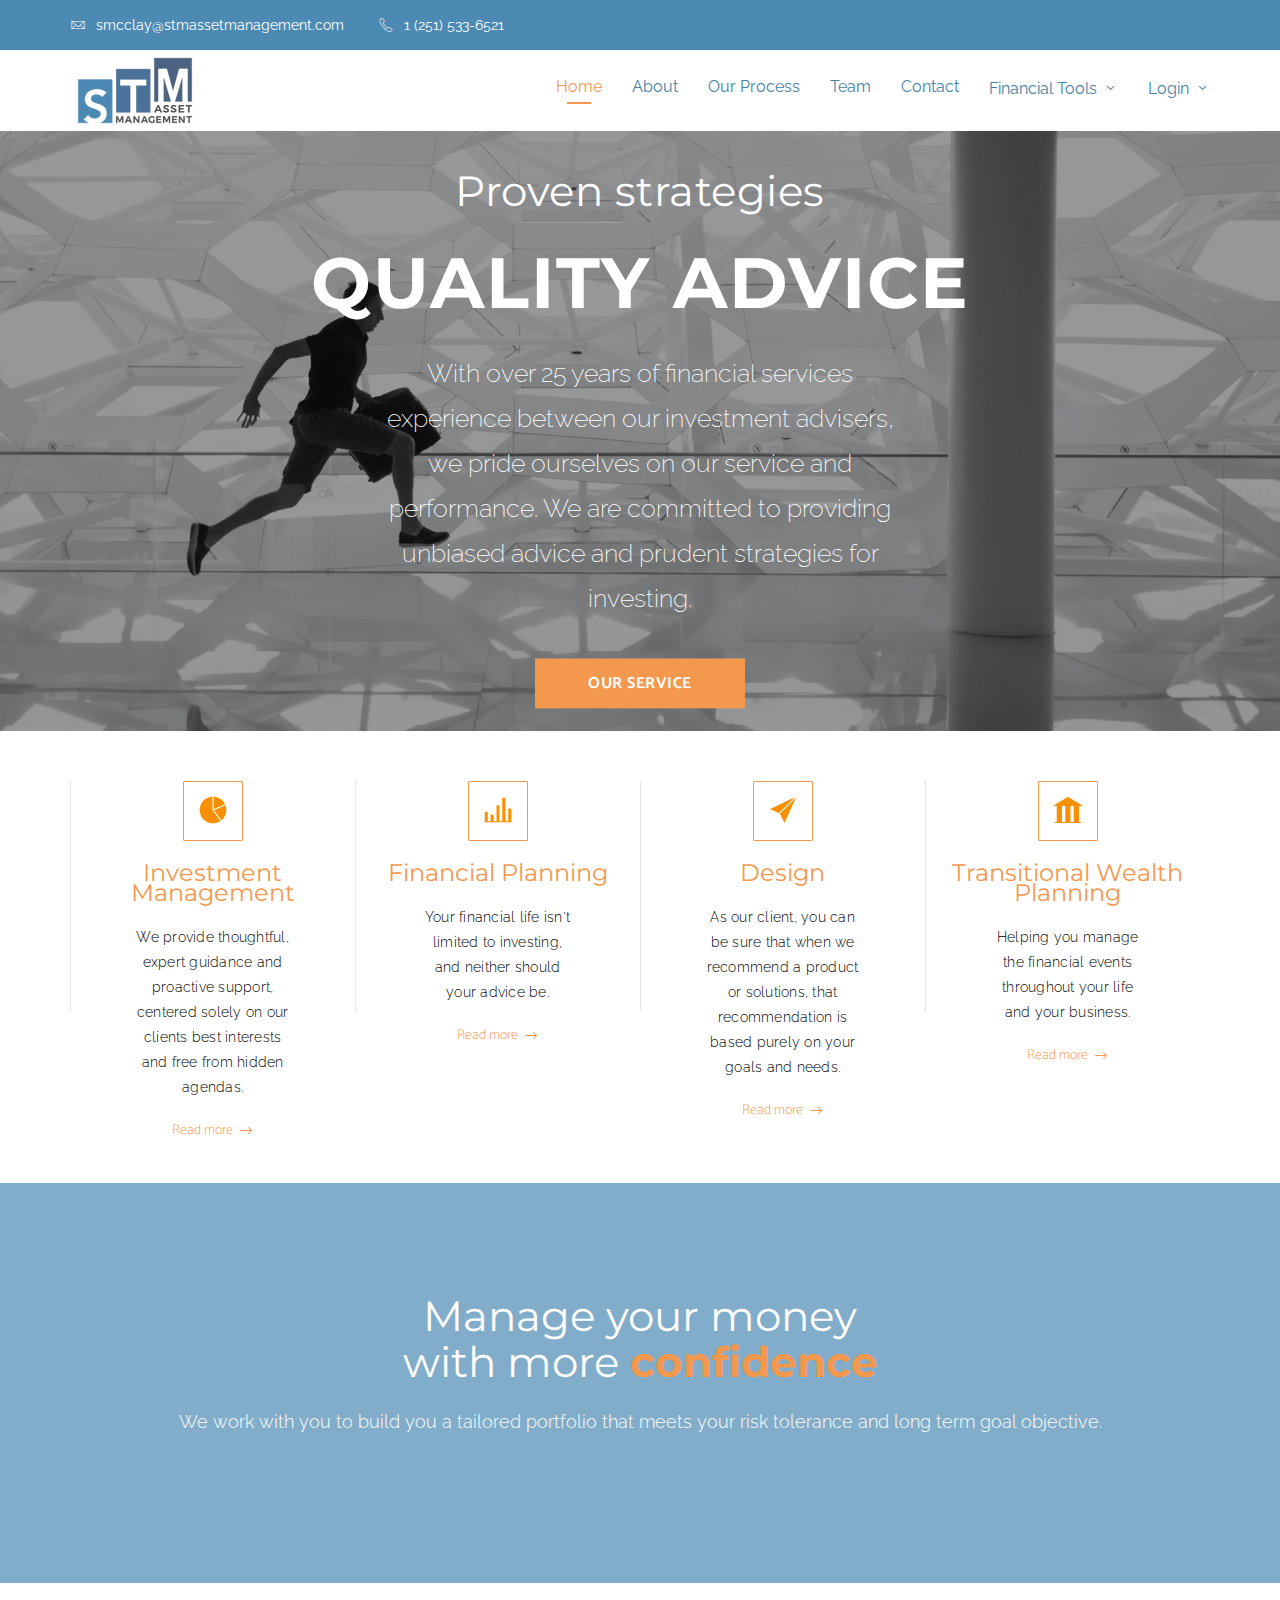
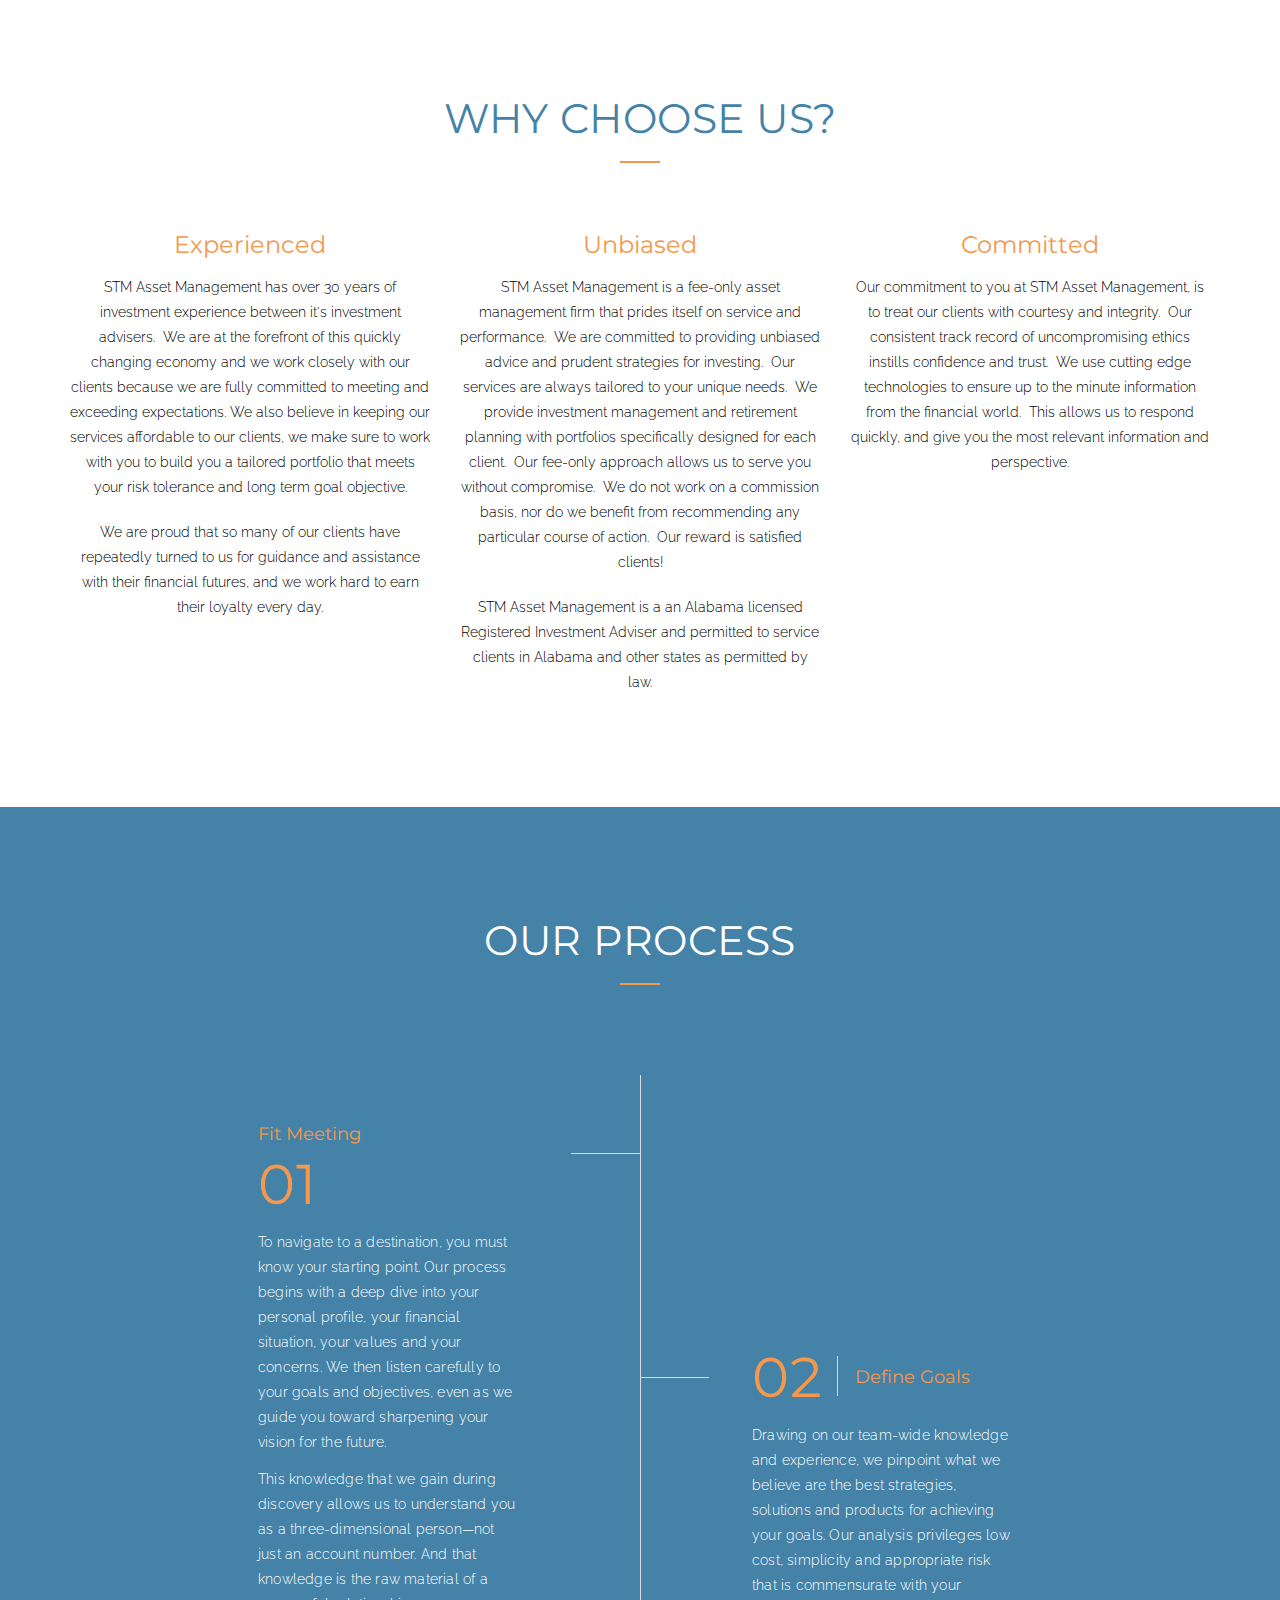
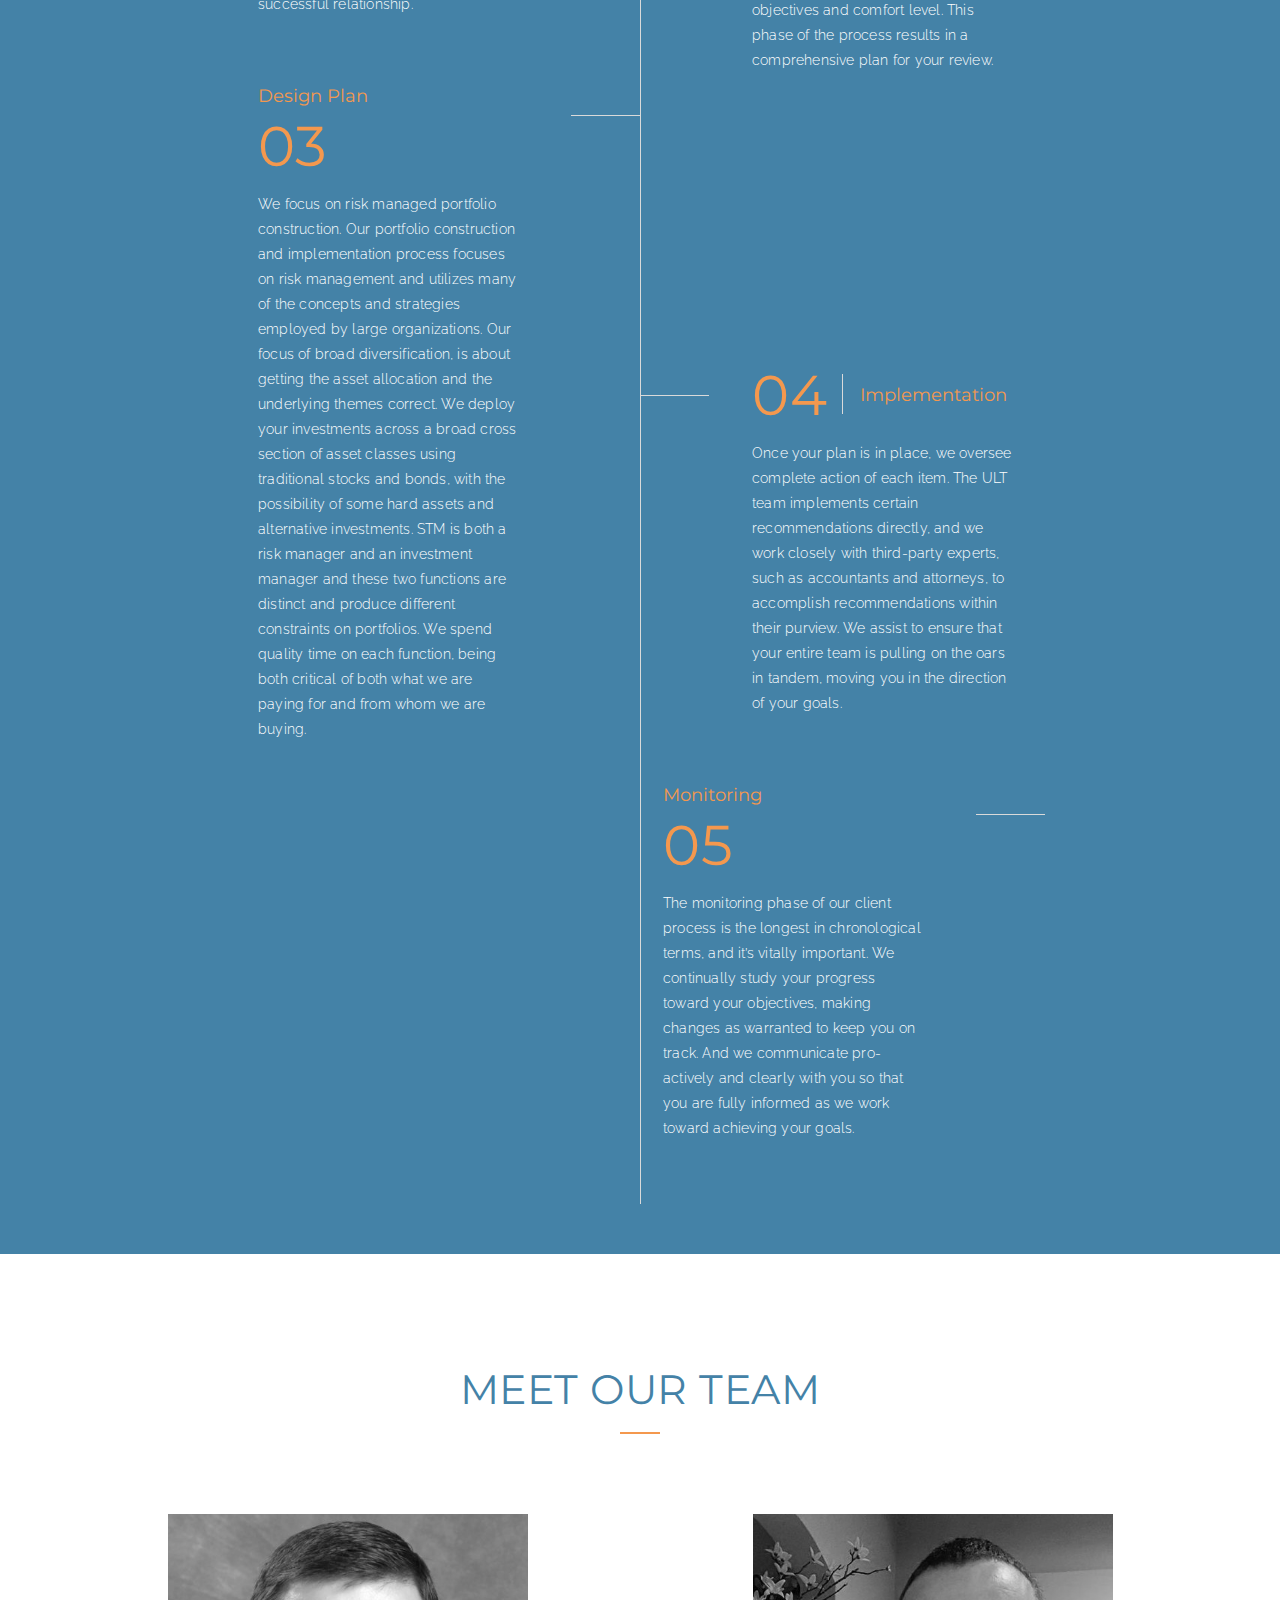
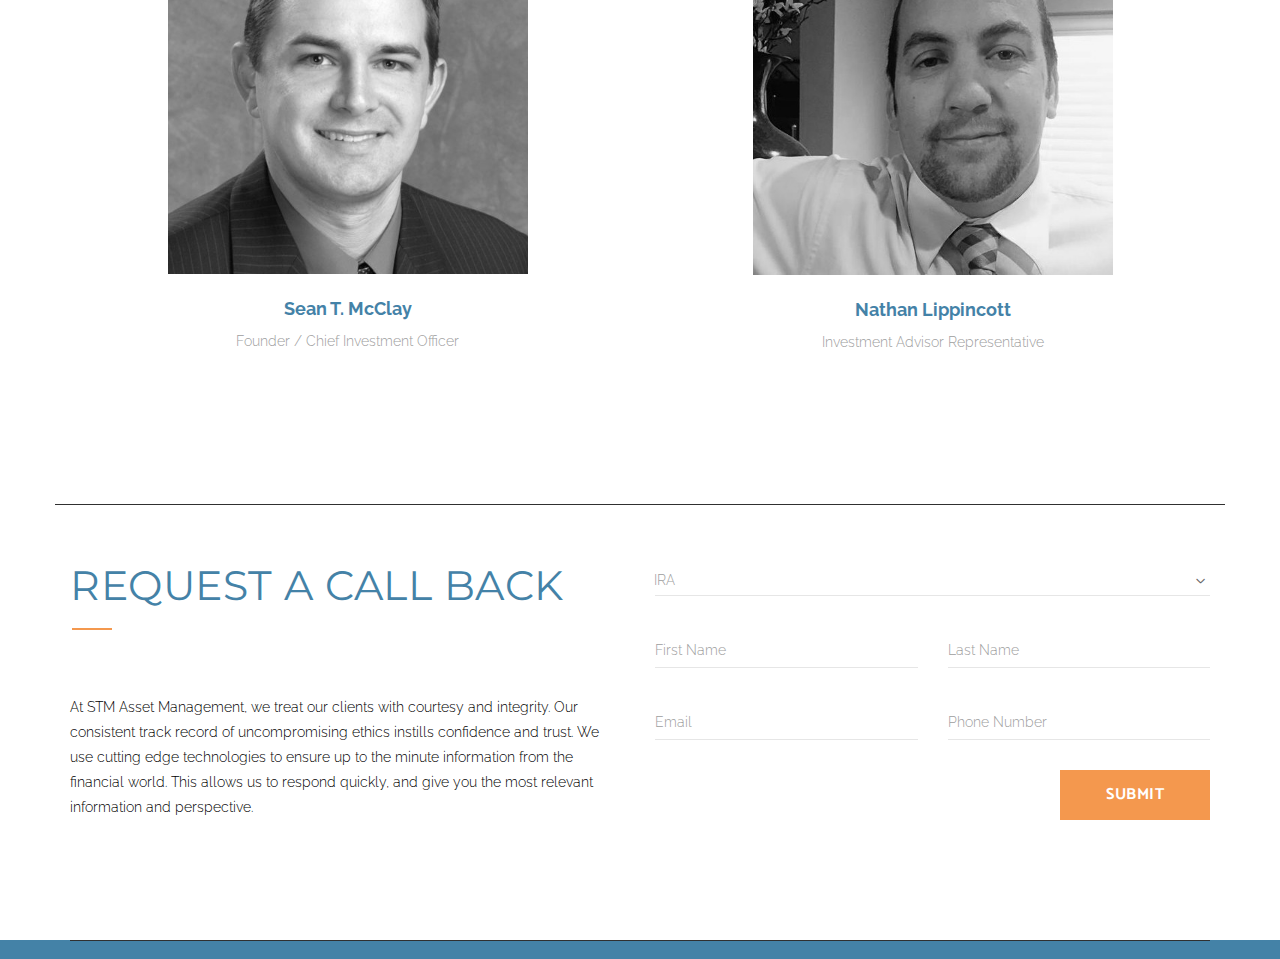
<file: index.html>
<!DOCTYPE html>
<html lang="en">
    <head>
        <meta charset="utf-8">
        <meta http-equiv="X-UA-Compatible" content="IE=edge">
        <meta name="viewport" content="width=device-width, initial-scale=1">
        <!-- The above 3 meta tags *must* come first in the head; any other head content must come *after* these tags -->
        <title>STM Asset Management</title>
        <!--favicon-->
        <!-- <link rel="shortcut icon" href="image/favicon.png"> -->
        <!--   fonts-->
        <link href='https://fonts.googleapis.com/css?family=Raleway:400,300,500,600,700,700italic,600italic' rel='stylesheet' type='text/css'>
        <link href='https://fonts.googleapis.com/css?family=Montserrat:400,700' rel='stylesheet' type='text/css'>
        <link href='https://fonts.googleapis.com/css?family=Catamaran:400,700,500,600,100,300,800' rel='stylesheet' type='text/css'>

        <!--Bootstrap css -->
        <link rel="stylesheet" href="css/bootstrap.min.css">
        <link rel="stylesheet" href="css/bootstrap-theme.min.css">
        <link rel="stylesheet" href="css/bootstrap-select.min.css">

        <!--Font awesome css -->
        <link rel="stylesheet" href="css/font-awesome.min.css">
        <!--pe-icon-7-->
        <link rel="stylesheet" href="css/pe-icon-7-stroke.min.css">
        <link rel="stylesheet" href="vendors/elegant-icon/style.css">
        <!--owl carousel css-->
        <link rel="stylesheet" href="vendors/owl-carousel/owl.carousel.css">

        <link rel="stylesheet" href="vendors/wow.js/animate.css">
        <!--custom css-->
        <link rel="stylesheet" href="css/style.css">

        <!--responsive css-->
        <link rel="stylesheet" href="css/responsive.css">

        <style>

        /* 'Our Process' row */
        .process-area .p-timeline:before {
            height: 100%;
        }

        .process-area .p-timeline .column:nth-child(even).top {
            margin-top: 225px;
        }



        /* 'Team' row */
        #team img {
            width: 100%;
        }

        .service-group {
            margin-top: 0;
        }

        </style>
    </head>
    <body>
        <!-- Preloader -->
        <div class="sampleContainer">
            <div class="loader">
                <span class="dot dot_1"></span>
                <span class="dot dot_2"></span>
                <span class="dot dot_3"></span>
                <span class="dot dot_4"></span>
            </div>
        </div>

        <header>

            <div class="header-top">
                <div class="container">
                    <ul class="nav top-nav">
                        <li><a href="#"><i class="pe-7s-mail" aria-hidden="true"></i>smcclay@stmassetmanagement.com</a></li>
                        <li><a href="#"><i class="pe-7s-call"></i>1 (251) 533-6521</a></li>
                    </ul>
                    <!-- <a class="search" href="#"><i class="pe-7s-search"></i></a> -->
                </div>
            </div>

            <div class="header-bottom navbar-static-top" id="main_navbar">
                <nav class="navbar navbar-default">
                    <div class="container">
                        <!-- Brand and toggle get grouped for better mobile display -->
                        <div class="navbar-header">
                            <button type="button" class="navbar-toggle collapsed" data-toggle="collapse" data-target="#bs-example-navbar-collapse-1" aria-expanded="false">
                                <span class="sr-only">Toggle navigation</span>
                                <span class="icon-bar"></span>
                                <span class="icon-bar"></span>
                                <span class="icon-bar"></span>
                            </button>
                            <div class="opac70">
                                <a class="navbar-brand" href="#"><img src="image/rsz_stm-01.png" alt=""></a>
                            </div>
                        </div>

                        <!-- Collect the nav links, forms, and other content for toggling -->
                        <div class="collapse navbar-collapse" id="bs-example-navbar-collapse-1">
                            <ul class="nav navbar-nav navbar-right">
                                <li class="active"><a href="index.html">Home</a></li>
                                <li><a href="#about">About</a></li>
                                <li><a href="#process">Our Process</a></li>
                                <li><a href="#team">Team</a></li>
                                <!--<li><a href="single.html">Blog</a></li>-->
                                <!--<li class="dropdown">
                                    <a href="#" class="dropdown-toggle" data-toggle="dropdown" role="button" aria-haspopup="true" aria-expanded="false">Blog</a>
                                    <ul class="dropdown-menu">
                                        <li><a target="_blank" href="https://www.rightcapital.com/sign-up?referral=ya-HSrSnPj1GJXEdQOcsdA&type=client">Sean</a></li>
                                        <li><a target="_blank" href="https://pro.riskalyze.com/auth/login">Nathan</a></li>
                                    </ul>
                                </li>-->
                                <li><a href="#contact">Contact</a></li>
                                <li class="dropdown">
                                    <a href="#" class="dropdown-toggle" data-toggle="dropdown" role="button" aria-haspopup="true" aria-expanded="false">Financial Tools</a>
                                    <ul class="dropdown-menu">
                                        <li><a target="_blank" href="https://pro.riskalyze.com/auth/login">STM Risk Analyzer</a></li>
                                        <li><a target="_blank" href="https://www.rightcapital.com/sign-up?referral=ya-HSrSnPj1GJXEdQOcsdA&type=client">STM Planning Tool</a></li>
                                        <li><a target="_blank" href="https://consumer.socialsecuritytiming.com/Home/Calculator/5322d6bd-8bf7-4da7-96a7-9d965516aaeb">Social Security Timing</a></li>
                                    </ul>
                                </li>
                                <li class="dropdown">
                                    <a href="#" class="dropdown-toggle" data-toggle="dropdown" role="button" aria-haspopup="true" aria-expanded="false">Login</a>
                                    <ul class="dropdown-menu">
                                        <li><a href="http://login.stmasset.com">Trading Front</a></li>
                                        <li><a target="_blank" href="https://gdcdyn.interactivebrokers.com/sso/Login">Interactive Brokers</a></li>
                                        <li><a target="_blank" href="https://www.rightcapital.com/login?cobrand=ya-HSrSnPj1GJXEdQOcsdA&type=client">Right Capital</a></li>
                                        <li><a target="_blank" href="https://app.trustamerica.com/liberty/desktop/login.jsf">Trust Company</a></li>
                                    </ul>
                                </li>
                            </ul>
                        </div><!-- /.navbar-collapse -->
                    </div><!-- /.container-fluid -->
                </nav>
            </div>
        </header>

        <!--start slider area-->
        <section class="slider-area">
            <div class="slider-carousel">
                <div class="item">
                    <div class="slider-img">
                        <img src="image/slider-img1.jpg" alt="">
                    </div>
                    <div class="s-content">
                        <h3 class="wow slideInLeft">Proven strategies</h3>
                        <h2 class="wow slideInRight">quality advice</h2>
                        <p>With over 25 years of financial services experience between our investment advisers, we pride ourselves on our service and performance.  We are committed to providing unbiased advice and prudent strategies for investing.</p>
                        <a class="btn button" href="#process">Our service</a>
                    </div>
                </div>
            </div>
        </section>
        <!--End slider area-->

        <!--start services area-->
        <section class="services-area">
            <div class="container">
                <div class="row m0 service-group">
                    <div class="col-md-3 service-group-1">
                        <div class="box-i">
                            <img src="image/icon/1.png" alt="">
                        </div>
                        <div class="content">
                            <h2>Investment Management</h2>
                            <p>We provide thoughtful, expert guidance and proactive support, centered solely on our clients best interests and free from hidden agendas.</p>
                            <a class="read-button" href="investment-management.html">Read more <i class="arrow_right"></i></a>
                        </div>
                    </div>
                    <div class="col-md-3 service-group-1">
                        <div class="box-i">
                            <img src="image/icon/2.png" alt="">
                        </div>
                        <div class="content">
                            <h2>Financial Planning</h2>
                            <p>Your financial life isn't limited to investing, and neither should your advice be.</p>
                            <a class="read-button" href="financial-planning.html">Read more <i class="arrow_right"></i></a>
                        </div>
                    </div>
                    <div class="col-md-3 service-group-1">
                        <div class="box-i">
                            <img src="image/icon/9.png" alt="">
                        </div>
                        <div class="content">
                            <h2>Design</h2>
                            <p>As our client, you can be sure that when we recommend a product or solutions, that recommendation is based purely on your goals and needs.</p>
                            <a class="read-button" href="design.html">Read more <i class="arrow_right"></i></a>
                        </div>
                    </div>
                    <div class="col-md-3 service-group-1">
                        <div class="box-i">
                            <img src="image/icon/4.png" alt="">
                        </div>
                        <div class="content">
                            <h2>Transitional Wealth Planning</h2>
                            <p>Helping you manage the financial events throughout your life and your business.</p>
                            <a class="read-button" href="transitional-planning.html">Read more <i class="arrow_right"></i></a>
                        </div>
                    </div>
                </div>
                <!-- <div class="row m0 services-promo">
                    <div class="section-header">
                        <h2>We help you to grow your business</h2>
                        <p>Ut enim ad minim veniam, quis nostrud exercitation ullamco laboris nisi ut aliquip ex ea commodo consequat. Duis aute irure dolor in reprehenderit in voluptate </p>
                    </div>
                    <div class="row services-info">
                        <div class="col-md-3 col-sm-6">
                            <div class="s-info">
                                <span>30</span>
                            </div>
                            <div class="s-info-text">
                                <h4>Years of <br>experience</h4>
                            </div>
                        </div>
                        <div class="col-md-3 col-sm-6">
                            <div class="s-info">
                                <span>$18</span>
                            </div>
                            <div class="s-info-text">
                                <h4>Million<br> managed</h4>
                            </div>
                        </div>
                        <div class="col-md-3 col-sm-6">
                            <div class="s-info">
                                <span>250</span>
                            </div>
                            <div class="s-info-text">
                                <h4>Happy<br> clients</h4>
                            </div>
                        </div>
                        <div class="col-md-3 col-sm-6">
                            <div class="s-info">
                                <span>2</span>
                            </div>
                            <div class="s-info-text">
                                <h4>Incontenent<br> jackasses</h4>
                            </div>
                        </div>
                    </div>
                </div> -->
            </div>
        </section>
        <!--End services area-->

        <!--start about us area-->
        <!-- <section class="about-us-area">
            <div class="container">
                <div class="row">
                    <div class="col-md-6 a-text">
                        <div class="section-header">
                            <h2>about us</h2>
                            <p>Lorem ipsum dolor sit amet, consectetuer adipiscing elit. Integer interdum sem ac magna. Integer in lectus sed ligula commodo commodo. In molestie, neque et porta lobortis, ligula sem auctor mauris, a luctus lacus quam sit amet augue. Aliquam eu felis.</p>
                            <a class="btn button" href="#">Read More<i class="arrow_right"></i></a>
                        </div>
                    </div>
                    <div class="col-md-6">
                        <img class="img-responsive" src="image/about-us/1.png" alt="">
                    </div>
                </div>
            </div>
        </section> -->
        <!--End about us area-->

        <!--start call-action-baner-area-->
        <section class="call-action-baner-area">
            <div class="baner-content">
                <h2>Manage your money<br> with more <span>confidence</span></h2>
                <p>We work with you to build you a tailored portfolio that meets your risk tolerance and long term goal objective.</p>
                <script src="https://www.riskalyze.com/hosted/bc1eea512aaf39a093b4/rq/lt/lg/btn.js" type="text/javascript"  data-logo="1" data-button-title="Free Portfolio Risk Analysis"></script>
                <!-- <a class="btn button" href="#contact">get started</a> -->
            </div>
        </section>
        <!--End call-action-baner-area-->

        <!--start why-choose-us-area-->
        <section id="about" class="why-choose-us-area">
            <div class="container">
                <div class="section-header">
                    <h2>Why choose us?</h2>
                </div>
                <div class="row choose-us">
                    <div class="col-md-4">
                        <div class="service-group-1">
                            <div class="content">
                                <!-- <div class="box-i">
                                    <img src="image/icon/4.png" alt="">
                                </div> -->
                                <h2>Experienced</h2>
                                <p>
                                    STM Asset Management has over 30 years of investment experience between it's investment advisers. 
                                    We are at the forefront of this quickly changing economy and we work closely with our clients because we are fully committed to meeting and exceeding expectations. We also believe in keeping our services affordable to our clients, we make sure to work with you to build you a tailored portfolio that meets your risk tolerance and long term goal objective.
                                </p>
                                <p>
                                    We are proud that so many of our clients have repeatedly turned to us for guidance and assistance with their financial futures, and we work hard to earn their loyalty every day.
                                </p>
                            </div>
                        </div>
                    </div>
                    <div class="col-md-4 why-r-texts">
                        <div class="service-group-1">
                            <div class="content">
                                <!-- <div class="box-i">
                                    <img src="image/icon/6.png" alt="">
                                </div> -->
                                <h2>Unbiased</h2>
                                <p>
                                    STM Asset Management is a fee-only asset management firm that prides itself on service and performance.  We are committed to providing unbiased advice and prudent strategies for investing.  Our services are always tailored to your unique needs.  We provide investment management and retirement planning with portfolios specifically designed for each client.  Our fee-only approach allows us to serve you without compromise.  We do not work on a commission basis, nor do we benefit from recommending any particular course of action.  Our reward is satisfied clients!
                                </p>
                                <p>
                                    STM Asset Management is a an Alabama licensed Registered Investment Adviser and permitted to service clients in Alabama and other states as permitted by law.
                                </p>
                            </div>
                        </div>
                    </div>
                    <div class="col-md-4 why-r-texts">
                        <div class="service-group-1">
                            <div class="content">
                                <h2>Committed</h2>
                                <!-- <div class="box-i">
                                    <img src="image/icon/5.png" alt="">
                                </div> -->
                                <p>
                                    Our commitment to you at STM Asset Management, is to treat our clients with courtesy and integrity.  Our consistent track record of uncompromising ethics instills confidence and trust.  We use cutting edge technologies to ensure up to the minute information from the financial world.  This allows us to respond quickly, and give you the most relevant information and perspective.
                                </p>
                            </div>
                        </div>
                    </div>
                </div>
            </div>
        </section>
        <!--End why-choose-us-area-->

        <!--start our process area-->
        <section id="process" class="process-area">
            <div class="container">
                <div class="section-header">
                    <h2 class="white">Our process</h2>
                </div>
                <div class="row m0 p-timeline">
                    <div class="column">
                        <div class="timeline">
                            <div class="media">
                                <div class="media-body">
                                    <h2>Fit Meeting</h2>
                                </div>
                                <div class="media-left">
                                <span>01</span>
                                </div>
                            </div>
                            <p>
                                To navigate to a destination, you must know your starting point. Our process begins with a deep dive into your personal profile, your financial situation, your values and your concerns. We then listen carefully to your goals and objectives, even as we guide you toward sharpening your vision for the future.
                            </p>
                            <p>
                                This knowledge that we gain during discovery allows us to understand you as a three-dimensional person—not just an account number. And that knowledge is the raw material of a successful relationship.
                            </p>
                        </div>
                    </div>
                    <div class="column top">
                        <div class="timeline">
                            <div class="media">
                                <div class="media-left">
                                    <span>02</span>
                                </div>
                                <div class="media-body">
                                    <h2>Define Goals</h2>
                                </div>
                            </div>
                            <p>
                                Drawing on our team-wide knowledge and experience, we pinpoint what we believe are the best strategies, solutions and products for achieving your goals. Our analysis privileges low cost, simplicity and appropriate risk that is commensurate with your objectives and comfort level. This phase of the process results in a comprehensive plan for your review.
                            </p>
                        </div>
                    </div>
                    <div class="column">
                        <div class="timeline">
                            <div class="media">
                                <div class="media-body">
                                    <h2>Design Plan</h2>
                                </div>
                                <div class="media-left">
                                    <span>03</span>
                                </div>
                            </div>
                            <p>
                                We focus on risk managed portfolio construction. Our portfolio construction and implementation process focuses on risk management and utilizes many of the concepts and strategies employed by large organizations. Our focus of broad diversification, is about getting the asset allocation and the underlying themes correct. We deploy your investments across a broad cross section of asset classes using traditional stocks and bonds, with the possibility of some hard assets and alternative investments. STM is both a risk manager and an investment manager and these two functions are distinct and produce different constraints on portfolios.  We spend quality time on each function, being both critical of both what we are paying for and from whom we are buying.
                            </p>
                        </div>
                    </div>
                    <div class="column top">
                        <div class="timeline right">
                            <div class="media">
                                <div class="media-left">
                                    <span>04</span>
                                </div>
                                <div class="media-body">
                                    <h2>Implementation</h2>
                                </div>
                            </div>
                            <p>
                                Once your plan is in place, we oversee complete action of each item. The ULT team implements certain recommendations directly, and we work closely with third-party experts, such as accountants and attorneys, to accomplish recommendations within their purview. We assist to ensure that your entire team is pulling on the oars in tandem, moving you in the direction of your goals.
                            </p>
                        </div>
                    </div>
                    <div class="column">
                        <div class="timeline">
                            <div class="media">
                                <div class="media-body">
                                    <h2>Monitoring</h2>
                                </div>
                                <div class="media-left">
                                    <span>05</span>
                                </div>
                            </div>
                            <p>
                                The monitoring phase of our client process is the longest in chronological terms, and it’s vitally important. We continually study your progress toward your objectives, making changes as warranted to keep you on track. And we communicate pro-actively and clearly with you so that you are fully informed as we work toward achieving your goals.
                            </p>
                        </div>
                    </div>
                </div>
            </div>
        </section>

        <!--End  our process area-->

        <!--start team area-->
        <section id="team" class="team-area">
            <div class="container">
                <div class="section-header">
                    <h2>Meet our team</h2>
                </div>
                <div class="row team">
                    <div class="col-md-4 col-md-offset-1">
                        <div class="team-item">
                            <div class="team-img">
                                <img src="image/team/sean360.jpg" alt="">
                                <ul class="social-icon">
                                    <!-- <li><a href="#"><i class="social_twitter"></i></a></li> -->
                                    <li><a href="https://www.facebook.com/sean.t.mcclay?fref=ts" target="_blank"><i class="social_facebook"></i></a></li>
                                    <li><a href="https://www.linkedin.com/in/sean-mcclay-08617469" target="_blank"><i class="social_linkedin"></i></a></li>
                                    <li><a href="mailto:stmassetmanagement@yahoo.com?subject=Mail from Our Site"><i class="icon_mail"></i></a></li>
                                </ul>
                            </div>
                            <div class="text">
                                <a href="#"><h4>Sean T. McClay</h4></a>
                                <p>Founder / Chief Investment Officer</p>
                            </div>
                        </div>
                    </div>
                    <div class="col-md-4 col-md-offset-2">
                        <div class="team-item">
                            <div class="team-img">
                                <img src="image/team/nathan360.jpg" alt="">
                                <ul class="social-icon">
                                     <li><a href="http://talksomecents.com" target="_blank"><i class="social_rss"></i></a></li> 
                                    <li><a href="https://www.facebook.com/nathan.lippincott.9?fref=ts" target="_blank"><i class="social_facebook"></i></a></li>
                                    <li><a href="https://www.linkedin.com/in/nathan-lippincott-82a867104" target="_blank"><i class="social_linkedin"></i></a></li>
                                    <li><a href="mailto:stmasset@yahoo.com?subject=Mail from Our Site"><i class="icon_mail"></i></a></li>
                                </ul>
                            </div>
                            <div class="text">
                                <a href="#"><h4>Nathan Lippincott</h4></a>
                                <p>Investment Advisor Representative</p>
                            </div>
                        </div>
                    </div>
                </div>
            </div>
        </section>
        <!--End team area-->

        <!--start partner-logo-->
        <!-- <section class="partner-logo-area">
            <div class="container">
                <div class="row">
                   <div class="section-header">
                        <h2>Our Clients</h2>
                    </div>
                    <div class="col-md-2">
                        <img src="image/client_logo1.png" alt="">
                    </div>
                    <div class="col-md-3 middle_client">
                        <img src="image/client_logo2.png" alt="">
                    </div>
                    <div class="col-md-2">
                        <img src="image/client_logo3.png" alt="">
                    </div>
                    <div class="col-md-3">
                        <img src="image/client_logo4.png" alt="">
                    </div>
                    <div class="col-md-2">
                        <img src="image/client_logo5.png" alt="">
                    </div>
                </div>
            </div>
        </section> -->
        <!--End partner-logo-->

        <!--start latest news area-->
        <!-- <section class="latest-news-area">
            <div class="container">
                <div class="row">
                    <div class="col-md-6 l-news-left">
                        <h2 class="tittle">latest NEWS</h2>
                        <div class="news-info">
                            <div class="media">
                                <div class="media-left">
                                    <img src="image/l-news/left-1.jpg" alt="">
                                </div>
                                <div class="media-body">
                                    <h3>Prepare for the Unexpected: How to Keep Your Retirement</h3>
                                    <ul class="nav post-meta">
                                        <li><a href="#">John Joe</a></li>
                                        <li><a href="#"><i class="pe-7s-chat"></i>2 comment</a></li>
                                        <li><a href="#"><i class="pe-7s-clock"></i>30 March</a></li>
                                    </ul>
                                </div>
                            </div>
                        </div>
                        <div class="news-info">
                            <div class="media">
                                <div class="media-left">
                                    <img src="image/l-news/left-2.jpg" alt="">
                                </div>
                                <div class="media-body">
                                    <h3>Should I Invest Or Pay Down My Student Loans?</h3>
                                    <ul class="nav post-meta">
                                        <li><a href="#">John Joe</a></li>
                                        <li><a href="#"><i class="pe-7s-chat"></i>2 comment</a></li>
                                        <li><a href="#"><i class="pe-7s-clock"></i>30 March</a></li>
                                    </ul>
                                </div>
                            </div>
                        </div>
                        <div class="news-info">
                            <div class="media">
                                <div class="media-left">
                                    <img src="image/l-news/left-3.jpg" alt="">
                                </div>
                                <div class="media-body">
                                    <h3>Finance news you need to know today</h3>
                                    <ul class="nav post-meta">
                                        <li><a href="#">John Joe</a></li>
                                        <li><a href="#"><i class="pe-7s-chat"></i>2 comment</a></li>
                                        <li><a href="#"><i class="pe-7s-clock"></i>30 March</a></li>
                                    </ul>
                                </div>
                            </div>
                        </div>
                        <a class="read-button" href="#">Read more <i class="arrow_right"></i></a>
                    </div>
                    <div class="col-md-6 l-news-right">
                        <div class="l-slider">
                            <div class="item">
                                <div class="slider-contennt">
                                    <p>Lorem ipsum dolor sit amet, consectetuer adipiscing elit. Integer interdum sem ac magna. Integer in lectus sed ligula commodo commodo. In molestie, neque et porta lobortis, ligula sem auctor mauris, a luctus lacus quam sit amet augue. Aliquam eu felis. Nullam vel erat. Phasellus erat nibh, nonummy sit amet.</p>
                                    <div class="slider-img"><img class="img-circle" src="image/l-news/slider1.png" alt=""></div>
                                    <a href="#"><h4>John Joe,<span> New York. CEO</span></h4></a>
                                </div>
                            </div>
                            <div class="item">
                                <div class="slider-contennt">
                                    <p>Lorem ipsum dolor sit amet, consectetuer adipiscing elit. Integer interdum sem ac magna. Integer in lectus sed ligula commodo commodo. In molestie, neque et porta lobortis, ligula sem auctor mauris, a luctus lacus quam sit amet augue. Aliquam eu felis. Nullam vel erat. Phasellus erat nibh, nonummy sit amet.</p>
                                    <div class="slider-img"><img class="img-circle" src="image/l-news/slider1.png" alt=""></div>
                                    <a href="#"><h4>John Joe,<span> New York. CEO</span></h4></a>
                                </div>
                            </div>
                            <div class="item">
                                <div class="slider-contennt">
                                    <p>Lorem ipsum dolor sit amet, consectetuer adipiscing elit. Integer interdum sem ac magna. Integer in lectus sed ligula commodo commodo. In molestie, neque et porta lobortis, ligula sem auctor mauris, a luctus lacus quam sit amet augue. Aliquam eu felis. Nullam vel erat. Phasellus erat nibh, nonummy sit amet.</p>
                                    <div class="slider-img"><img class="img-circle" src="image/l-news/slider1.png" alt=""></div>
                                    <a href="#"><h4>John Joe,<span> New York. CEO</span></h4></a>
                                </div>
                            </div>
                        </div>
                    </div>
                </div>
            </div>
        </section> -->
        <!--End latest news area-->

        <!--start requst area-->
        <section id="contact" class="request-area">
            <div class="container">
                <div class="row">
                    <div class="col-md-6 request-content">
                        <h2 class="tittle">Request a call back</h2>
                        <p>At STM Asset Management, we treat our clients with courtesy and integrity.  Our consistent track record of uncompromising ethics instills confidence and trust.  We use cutting edge technologies to ensure up to the minute information from the financial world.  This allows us to respond quickly, and give you the most relevant information and perspective.</p>
                    </div>
                    <div class="col-md-6 request-contact">
                        <form id="contactForm" class="row contact-form" novalidate="novalidate"
                              action="https://formspree.io/bdsimmons1@gmail.com" method="POST">
                            <div class="col-sm-12 form-group">
                                <div class="input-group">
                                    <select name="subject" class="selectpicker">
                                      <option>IRA</option>
                                      <option>Roth IRA</option>
                                      <option>Simple IRA</option>
                                      <option>401k</option>
                                      <option>403b</option>
                                      <option>Individual Taxable Account</option>
                                    </select>
                                </div>
                            </div>
                            <div class="col-sm-6 form-group">
                                <input type="text" id="name" name="firstName" placeholder="First Name" required="" class="form-control">
                            </div>
                            <div class="col-sm-6 form-group">
                                <input type="text" id="email" name="lastName" placeholder="Last Name" required="" class="form-control">
                            </div>
                            <div class="col-sm-6 form-group">
                                <input type="email" id="phone" name="email" placeholder="Email" class="form-control">
                            </div>
                            <div class="col-sm-6 form-group">
                                <input type="tel" id="subject" name="phone" placeholder="Phone Number" required="" class="form-control">
                            </div>
                            <div class="col-sm-12">
                                <button type="submit" class="btn submit button">submit</button>
                            </div>
                        </form>
                    </div>
                </div>
            </div>
        </section>
        <!--End request area-->

        <!--start location area-->
        <!-- <section class="location-area">
            <div class="container">
                <div class="location-slider">
                    <div class="item">
                        <div class="location-content">
                            <h2>United States</h2>
                            <div class="media">
                                <div class="media-left">
                                    <a href="#">
                                        <i class="pe-7s-map-marker"></i>
                                    </a>
                                </div>
                                <div class="media-body">
                                    Laser Queens,<br>
                                    New York, NY 6688
                                </div>
                            </div>
                            <div class="media">
                                <div class="media-left">
                                    <a href="#">
                                        <i class="pe-7s-call"></i>
                                    </a>
                                </div>
                                <div class="media-body">
                                    1900 666 888<br>
                                    info@example.com
                                </div>
                            </div>
                            <div class="media">
                                <div class="media-left">
                                    <a href="#">
                                        <i class="pe-7s-clock"></i>
                                    </a>
                                </div>
                                <div class="media-body">
                                    07:30 – 19:00<br>
                                    Monday to Friday
                                </div>
                            </div>
                        </div>
                    </div>
                    <div class="item">
                        <div class="location-content">
                            <h2>France</h2>
                            <div class="media">
                                <div class="media-left">
                                    <a href="#">
                                        <i class="pe-7s-map-marker"></i>
                                    </a>
                                </div>
                                <div class="media-body">
                                    8 Rue de Londres<br>
                                    75009 Paris
                                </div>
                            </div>
                            <div class="media">
                                <div class="media-left">
                                    <a href="#">
                                        <i class="pe-7s-call"></i>
                                    </a>
                                </div>
                                <div class="media-body">
                                    1900 666 888<br>
                                    info@example.com
                                </div>
                            </div>
                            <div class="media">
                                <div class="media-left">
                                    <a href="#">
                                        <i class="pe-7s-clock"></i>
                                    </a>
                                </div>
                                <div class="media-body">
                                    08:30 – 19:00<br>
                                    Monday to Friday
                                </div>
                            </div>
                        </div>
                    </div>
                    <div class="item">
                        <div class="location-content">
                            <h2>Sweden</h2>
                            <div class="media">
                                <div class="media-left">
                                    <a href="#">
                                        <i class="pe-7s-map-marker"></i>
                                    </a>
                                </div>
                                <div class="media-body">
                                    Torshamnsgatan 21<br>
                                    Stockholm,164 83
                                </div>
                            </div>
                            <div class="media">
                                <div class="media-left">
                                    <a href="#">
                                        <i class="pe-7s-call"></i>
                                    </a>
                                </div>
                                <div class="media-body">
                                    1900 666 888<br>
                                    info@example.com
                                </div>
                            </div>
                            <div class="media">
                                <div class="media-left">
                                    <a href="#">
                                        <i class="pe-7s-clock"></i>
                                    </a>
                                </div>
                                <div class="media-body">
                                    07:30 – 19:00<br>
                                    Monday to Friday
                                </div>
                            </div>
                        </div>
                    </div>
                    <div class="item">
                        <div class="location-content">
                            <h2>Singapore</h2>
                            <div class="media">
                                <div class="media-left">
                                    <a href="#">
                                        <i class="pe-7s-map-marker"></i>
                                    </a>
                                </div>
                                <div class="media-body">
                                    7 Tuas South Street 5<br>
                                    Singapore 637618
                                </div>
                            </div>
                            <div class="media">
                                <div class="media-left">
                                    <a href="#">
                                        <i class="pe-7s-call"></i>
                                    </a>
                                </div>
                                <div class="media-body">
                                    1900 666 888<br>
                                    info@example.com
                                </div>
                            </div>
                            <div class="media">
                                <div class="media-left">
                                    <a href="#">
                                        <i class="pe-7s-clock"></i>
                                    </a>
                                </div>
                                <div class="media-body">
                                    08:00 – 17:00<br>
                                    Monday to Friday
                                </div>
                            </div>
                        </div>
                    </div>
                    <div class="item">
                        <div class="location-content">
                            <h2>United States</h2>
                            <div class="media">
                                <div class="media-left">
                                    <a href="#">
                                        <i class="pe-7s-map-marker"></i>
                                    </a>
                                </div>
                                <div class="media-body">
                                    Laser Queens,<br>
                                    New York, NY 6688
                                </div>
                            </div>
                            <div class="media">
                                <div class="media-left">
                                    <a href="#">
                                        <i class="pe-7s-call"></i>
                                    </a>
                                </div>
                                <div class="media-body">
                                    1900 666 888<br>
                                    info@example.com
                                </div>
                            </div>
                            <div class="media">
                                <div class="media-left">
                                    <a href="#">
                                        <i class="pe-7s-clock"></i>
                                    </a>
                                </div>
                                <div class="media-body">
                                    07:30 – 19:00<br>
                                    Monday to Friday
                                </div>
                            </div>
                        </div>
                    </div>
                    <div class="item">
                        <div class="location-content">
                            <h2>France</h2>
                            <div class="media">
                                <div class="media-left">
                                    <a href="#">
                                        <i class="pe-7s-map-marker"></i>
                                    </a>
                                </div>
                                <div class="media-body">
                                    8 Rue de Londres<br>
                                    75009 Paris
                                </div>
                            </div>
                            <div class="media">
                                <div class="media-left">
                                    <a href="#">
                                        <i class="pe-7s-call"></i>
                                    </a>
                                </div>
                                <div class="media-body">
                                    1900 666 888<br>
                                    info@example.com
                                </div>
                            </div>
                            <div class="media">
                                <div class="media-left">
                                    <a href="#">
                                        <i class="pe-7s-clock"></i>
                                    </a>
                                </div>
                                <div class="media-body">
                                    08:30 – 19:00<br>
                                    Monday to Friday
                                </div>
                            </div>
                        </div>
                    </div>
                    <div class="item">
                        <div class="location-content">
                            <h2>Sweden</h2>
                            <div class="media">
                                <div class="media-left">
                                    <a href="#">
                                        <i class="pe-7s-map-marker"></i>
                                    </a>
                                </div>
                                <div class="media-body">
                                    Torshamnsgatan 21<br>
                                    Stockholm,164 83
                                </div>
                            </div>
                            <div class="media">
                                <div class="media-left">
                                    <a href="#">
                                        <i class="pe-7s-call"></i>
                                    </a>
                                </div>
                                <div class="media-body">
                                    1900 666 888<br>
                                    info@example.com
                                </div>
                            </div>
                            <div class="media">
                                <div class="media-left">
                                    <a href="#">
                                        <i class="pe-7s-clock"></i>
                                    </a>
                                </div>
                                <div class="media-body">
                                    07:30 – 19:00<br>
                                    Monday to Friday
                                </div>
                            </div>
                        </div>
                    </div>
                    <div class="item">
                        <div class="location-content">
                            <h2>Singapore</h2>
                            <div class="media">
                                <div class="media-left">
                                    <a href="#">
                                        <i class="pe-7s-map-marker"></i>
                                    </a>
                                </div>
                                <div class="media-body">
                                    7 Tuas South Street 5<br>
                                    Singapore 637618
                                </div>
                            </div>
                            <div class="media">
                                <div class="media-left">
                                    <a href="#">
                                        <i class="pe-7s-call"></i>
                                    </a>
                                </div>
                                <div class="media-body">
                                    1900 666 888<br>
                                    info@example.com
                                </div>
                            </div>
                            <div class="media">
                                <div class="media-left">
                                    <a href="#">
                                        <i class="pe-7s-clock"></i>
                                    </a>
                                </div>
                                <div class="media-body">
                                    08:00 – 17:00<br>
                                    Monday to Friday
                                </div>
                            </div>
                        </div>
                    </div>
                    <div class="item">
                        <div class="location-content">
                            <h2>United States</h2>
                            <div class="media">
                                <div class="media-left">
                                    <a href="#">
                                        <i class="pe-7s-map-marker"></i>
                                    </a>
                                </div>
                                <div class="media-body">
                                    Laser Queens,<br>
                                    New York, NY 6688
                                </div>
                            </div>
                            <div class="media">
                                <div class="media-left">
                                    <a href="#">
                                        <i class="pe-7s-call"></i>
                                    </a>
                                </div>
                                <div class="media-body">
                                    1900 666 888<br>
                                    info@example.com
                                </div>
                            </div>
                            <div class="media">
                                <div class="media-left">
                                    <a href="#">
                                        <i class="pe-7s-clock"></i>
                                    </a>
                                </div>
                                <div class="media-body">
                                    07:30 – 19:00<br>
                                    Monday to Friday
                                </div>
                            </div>
                        </div>
                    </div>
                    <div class="item">
                        <div class="location-content">
                            <h2>France</h2>
                            <div class="media">
                                <div class="media-left">
                                    <a href="#">
                                        <i class="pe-7s-map-marker"></i>
                                    </a>
                                </div>
                                <div class="media-body">
                                    8 Rue de Londres<br>
                                    75009 Paris
                                </div>
                            </div>
                            <div class="media">
                                <div class="media-left">
                                    <a href="#">
                                        <i class="pe-7s-call"></i>
                                    </a>
                                </div>
                                <div class="media-body">
                                    1900 666 888<br>
                                    info@example.com
                                </div>
                            </div>
                            <div class="media">
                                <div class="media-left">
                                    <a href="#">
                                        <i class="pe-7s-clock"></i>
                                    </a>
                                </div>
                                <div class="media-body">
                                    08:30 – 19:00<br>
                                    Monday to Friday
                                </div>
                            </div>
                        </div>
                    </div>
                    <div class="item">
                        <div class="location-content">
                            <h2>Sweden</h2>
                            <div class="media">
                                <div class="media-left">
                                    <a href="#">
                                        <i class="pe-7s-map-marker"></i>
                                    </a>
                                </div>
                                <div class="media-body">
                                    Torshamnsgatan 21<br>
                                    Stockholm,164 83
                                </div>
                            </div>
                            <div class="media">
                                <div class="media-left">
                                    <a href="#">
                                        <i class="pe-7s-call"></i>
                                    </a>
                                </div>
                                <div class="media-body">
                                    1900 666 888<br>
                                    info@example.com
                                </div>
                            </div>
                            <div class="media">
                                <div class="media-left">
                                    <a href="#">
                                        <i class="pe-7s-clock"></i>
                                    </a>
                                </div>
                                <div class="media-body">
                                    07:30 – 19:00<br>
                                    Monday to Friday
                                </div>
                            </div>
                        </div>
                    </div>
                    <div class="item">
                        <div class="location-content">
                            <h2>Singapore</h2>
                            <div class="media">
                                <div class="media-left">
                                    <a href="#">
                                        <i class="pe-7s-map-marker"></i>
                                    </a>
                                </div>
                                <div class="media-body">
                                    7 Tuas South Street 5<br>
                                    Singapore 637618
                                </div>
                            </div>
                            <div class="media">
                                <div class="media-left">
                                    <a href="#">
                                        <i class="pe-7s-call"></i>
                                    </a>
                                </div>
                                <div class="media-body">
                                    1900 666 888<br>
                                    info@example.com
                                </div>
                            </div>
                            <div class="media">
                                <div class="media-left">
                                    <a href="#">
                                        <i class="pe-7s-clock"></i>
                                    </a>
                                </div>
                                <div class="media-body">
                                    08:00 – 17:00<br>
                                    Monday to Friday
                                </div>
                            </div>
                        </div>
                    </div>
                </div>
            </div>
        </section> -->
        <!--End location area-->

        <!--start footer area-->
        <footer class="footer-area">
            <div class="container">
                <!-- <div class="row footer-top">
                    <div class="col-md-3 col-sm-6 col-xs-6 widget about-widget">
                        <a href="index.html" class="brand-logo">
                            <img src="image/rsz_stm-01.png" alt="">
                        </a>
                        <p>Lorem ipsum dolor sit amet, consectetur adipisicing elit, sed do eiusmod tempor incididunt ut labore et dolore magna aliqua. Ut enim ad minim veniam, quis nostrud exercitation ullamco laboris nisi ut aliquip ex ea commodo consequat.</p>
                    </div>
                    <div class="row m0 col-md-3 col-sm-6 col-xs-6 widget explor-widget">
                        <h2 class="tittle">Explore</h2>
                        <ul class="nav left">
                            <li><a href="#">Home</a></li>
                            <li><a href="#">Our Service </a></li>
                            <li><a href="#">Case</a></li>
                            <li><a href="#">About Us </a></li>
                            <li><a href="#">Blog</a></li>
                            <li><a href="#">Contact Us</a></li>
                        </ul>
                        <ul class="nav right">
                            <li><a href="#">Bonds</a></li>
                            <li><a href="#">Commodities</a></li>
                            <li><a href="#">Investments</a></li>
                            <li><a href="#">Retirement</a></li>
                            <li><a href="#">Stocks</a></li>
                            <li><a href="#">Trades</a></li>
                        </ul>
                    </div>
                    <div class="col-md-3 col-sm-6 col-xs-6 widget recent-widget">
                        <h2 class="tittle">Recent news</h2>
                        <p>Lorem ipsum dolor sit amet, consecte-tur adipisicing elit, sed do eiusmod </p>
                        <a href="#"><i class="pe-7s-clock"></i>30 March</a>
                        <p class="p-t">Elit, sed do eiusmod tempor incididunt ut labore et dolore magna aliqua. </p>
                        <a href="#"><i class="pe-7s-clock"></i>30 March</a>
                    </div>
                    <div class="col-md-3 col-sm-6 col-xs-6 widget contact-widget">
                        <h2 class="tittle">Our newsletter</h2>
                        <form action="#" class="search-form" method="get">
                            <div class="input-group">
                                <input type="search" class="form-control" placeholder="your email address">
                                <span class="input-group-addon">
                                    <button type="submit"><i class="pe-7s-mail"></i><i class="pe-7s-mail hover"></i></button>
                                </span>
                            </div>
                        </form>
                        <ul class="social-icon">
                            <li><a href="#"><i class="social_linkedin"></i><i class="social_linkedin hover"></i></a></li>
                            <li><a href="#"><i class="social_twitter"></i><i class="social_twitter hover"></i></a></li>
                            <li><a href="#"><i class="social_facebook"></i><i class="social_facebook hover"></i></a></li>
                            <li><a href="#"><i class="social_youtube"></i><i class="social_youtube hover"></i></a></li>
                            <li><a href="#"><i class="social_tumblr"></i><i class="social_tumblr hover"></i></a></li>
                        </ul>
                    </div>
                </div> -->
                <div class="footer-bottom">
                    <div class="row">
                        <div class="col-md-3 col-sm-4">
                            Copyright © 2016 <a href="http://rocky.obaidul.com">STM Asset Management</a>
                        </div>
                        <!-- <div class="col-md-9 col-sm-8 footer-b-r">
                            <ul class="nav">
                                <li><a href="#">Site Map</a></li>
                                <li><a href="#">Advanced Search</a></li>
                                <li><a href="#">Orders and Returns</a></li>
                                <li><a href="#">Legal</a></li>
                                <li><a href="#"> Privacy Policy</a></li>
                            </ul>
                        </div> -->
                    </div>
                </div>
            </div>
        </footer>
        <!--End footer area-->

        <script>
            (function(i,s,o,g,r,a,m){i['GoogleAnalyticsObject']=r;i[r]=i[r]||function(){
            (i[r].q=i[r].q||[]).push(arguments)},i[r].l=1*new Date();a=s.createElement(o),
            m=s.getElementsByTagName(o)[0];a.async=1;a.src=g;m.parentNode.insertBefore(a,m)
            })(window,document,'script','https://www.google-analytics.com/analytics.js','ga');

            ga('create', 'UA-101803941-1', 'auto');
            ga('send', 'pageview');

        </script>

        <!-- jQuery Latest version -->
        <script src="js/jquery-2.2.0.min.js"></script>
        <!-- Bootstrap JS -->
        <script src="js/bootstrap.min.js"></script>
        <script src="js/bootstrap-select.js"></script>
        <!--wow JS-->
        <script src="vendors/wow.js/wow.min.js"></script>
        <!--owl carousel js-->
        <script src="vendors/owl-carousel/owl.carousel.min.js"></script>
        <script src="js/Chart.bundle.min.js"></script>

        <!--cutome js-->
        <script src="js/custom.js"></script>
    	<!-- Coded by weThemez Team (Rocky & Obaidul) http://wethemez.com -->
    </body>
</html>
</file>
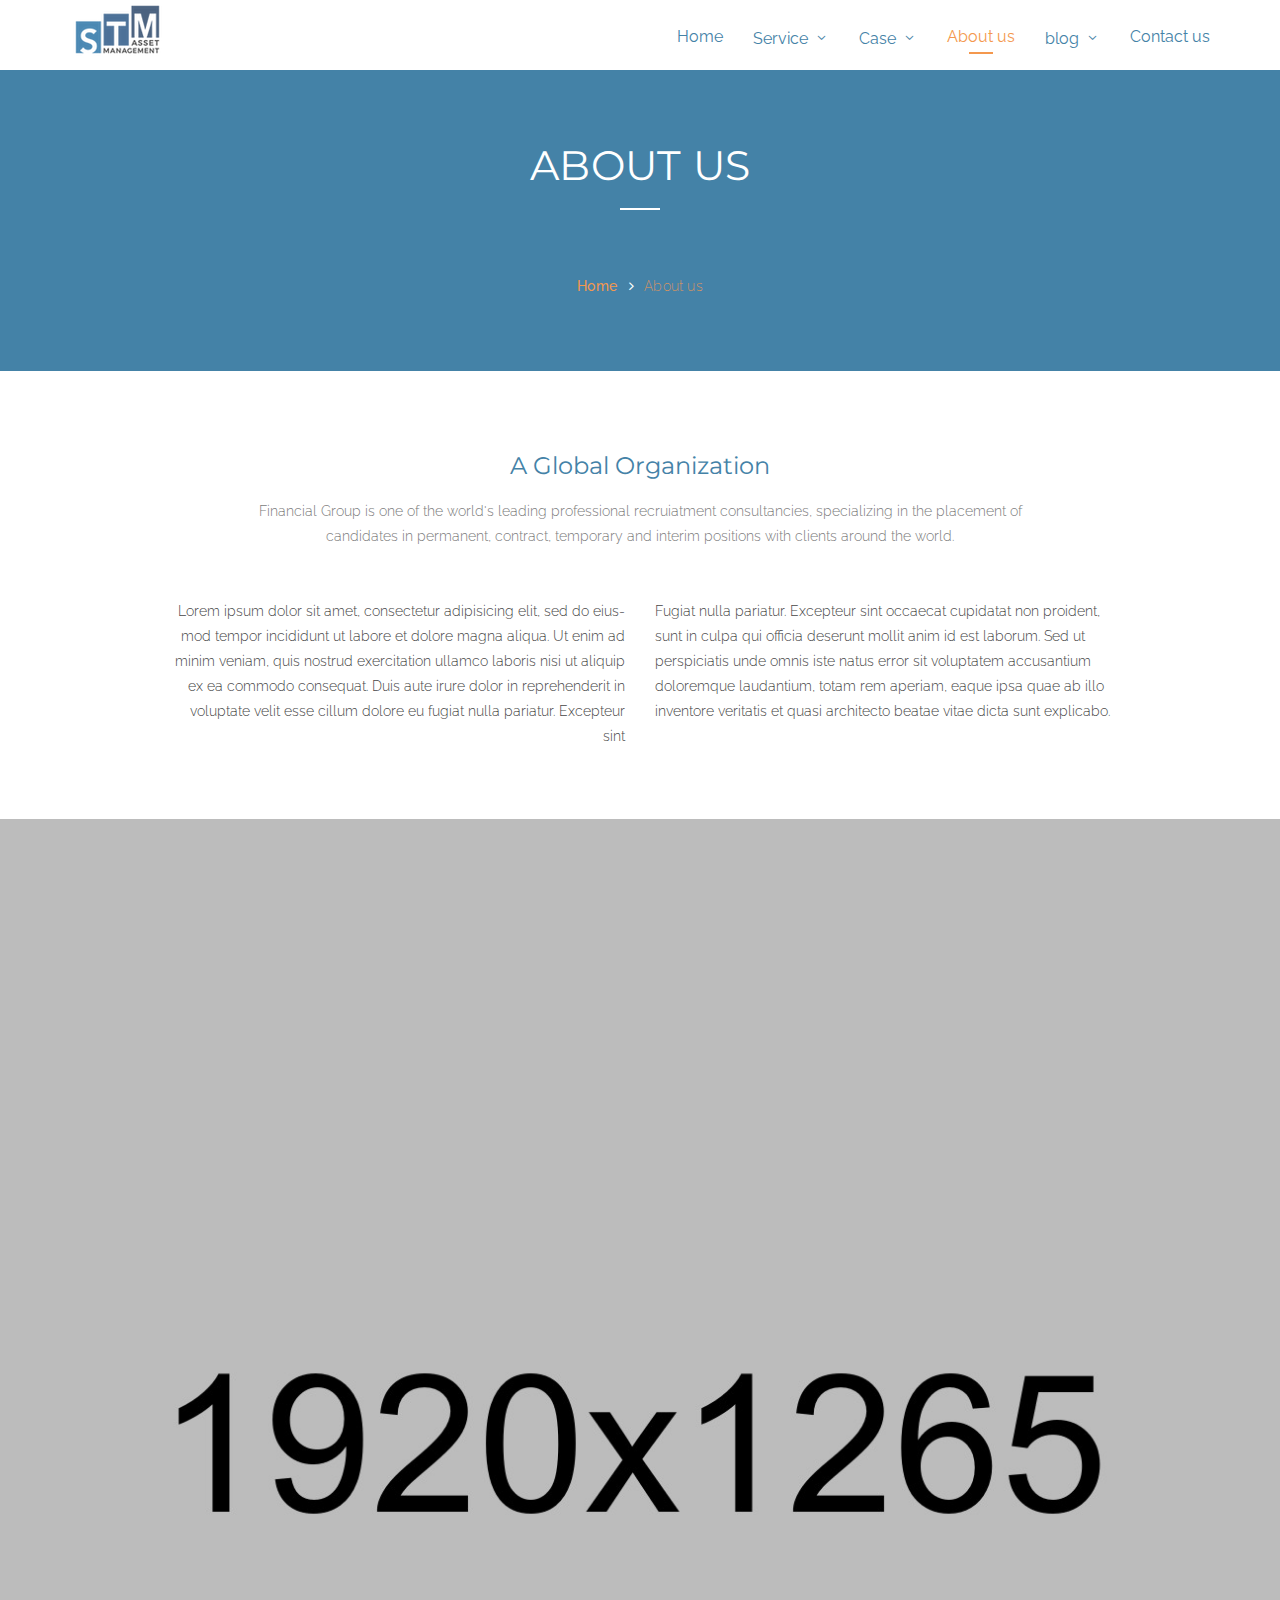
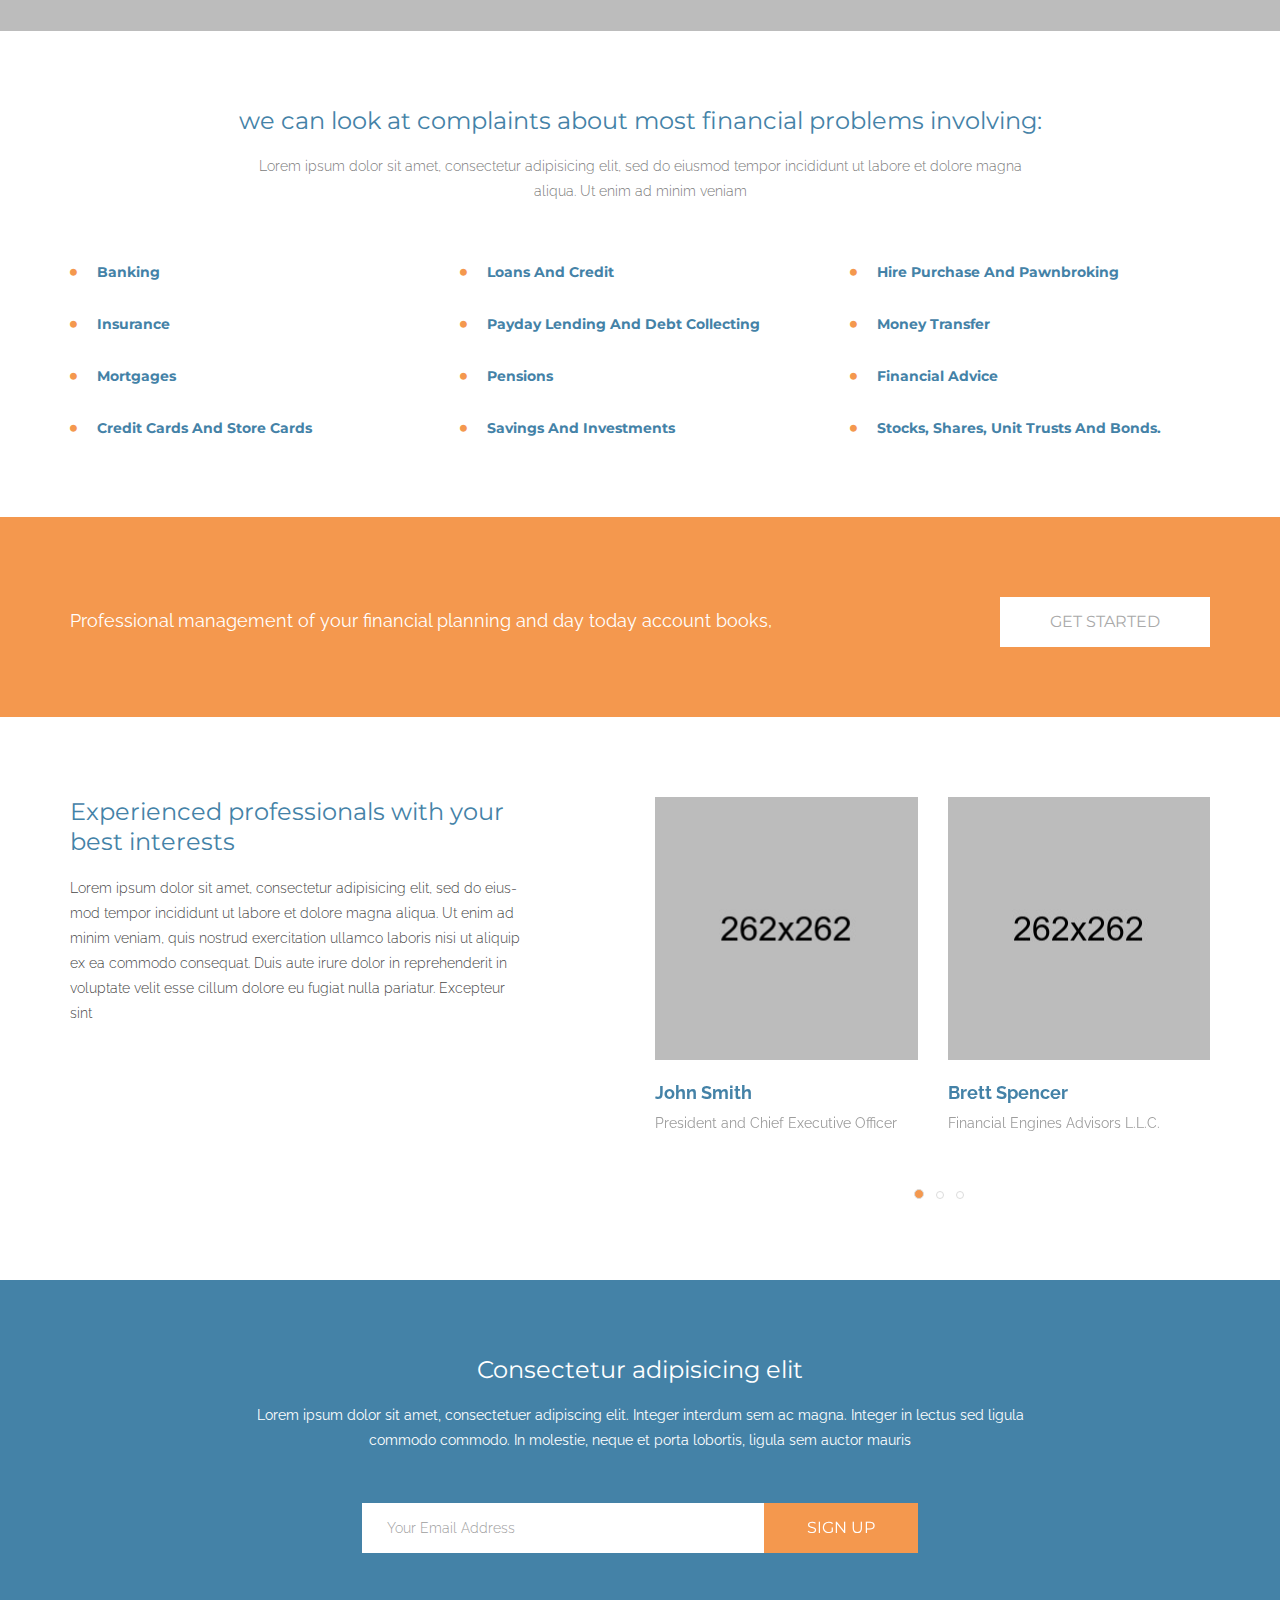
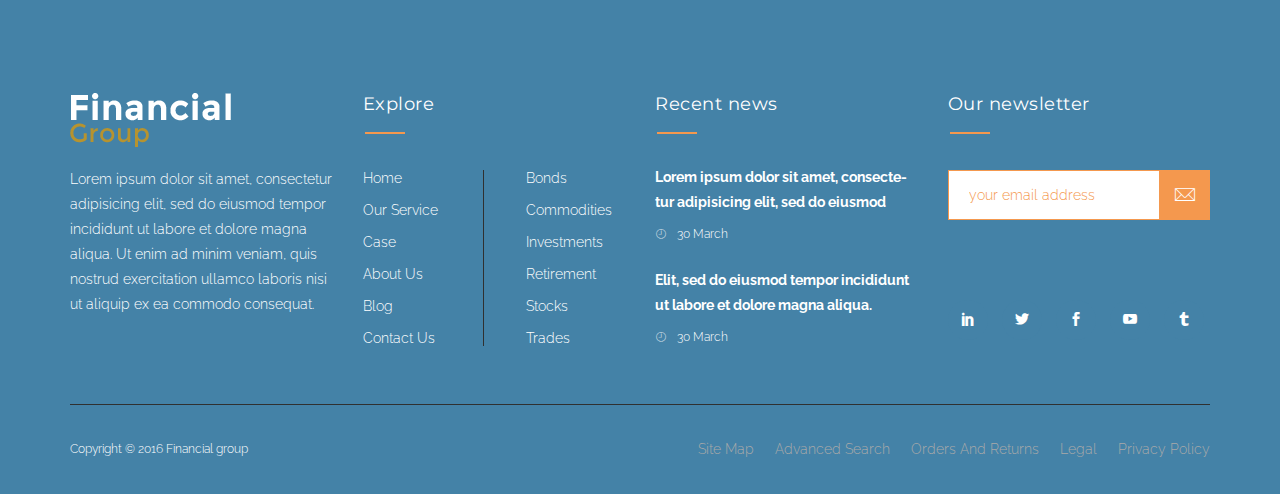
<file: about-us.html>
<!DOCTYPE html>
<html lang="en">
    <head>
        <meta charset="utf-8">
        <meta http-equiv="X-UA-Compatible" content="IE=edge">
        <meta name="viewport" content="width=device-width, initial-scale=1">
        <!--The above 3 meta tags *must* come first in the head; any other head content must come *after* these tags -->
        <title>Financial</title>
        <!--    favicon-->
        <link rel="shortcut icon" href="image/favicon.png">
        <!--fonts-->
        <link href='https://fonts.googleapis.com/css?family=Raleway:400,300,500,600,700,700italic,600italic' rel='stylesheet' type='text/css'>
        <link href='https://fonts.googleapis.com/css?family=Montserrat:400,700' rel='stylesheet' type='text/css'>
        <link href='https://fonts.googleapis.com/css?family=Catamaran:400,700,500,600,100,300,800' rel='stylesheet' type='text/css'>

        <!--Bootstrap css -->
        <link rel="stylesheet" href="css/bootstrap.min.css">
        <link rel="stylesheet" href="css/bootstrap-theme.min.css">
        <link rel="stylesheet" href="css/bootstrap-select.min.css">

        <!--Font awesome css -->
        <link rel="stylesheet" href="css/font-awesome.min.css">
        <!--pe-icon-7-->
        <link rel="stylesheet" href="css/pe-icon-7-stroke.min.css">
        <link rel="stylesheet" href="vendors/elegant-icon/style.css">
        <!--owl carousel css-->
        <link rel="stylesheet" href="vendors/owl-carousel/owl.carousel.css">

        <!--custom css-->
        <link rel="stylesheet" href="css/style.css">

        <!--responsive css-->
        <link rel="stylesheet" href="css/responsive.css">
    </head>
    <body>
        <!-- Preloader -->
        <div class="sampleContainer">
            <div class="loader">
                <span class="dot dot_1"></span>
                <span class="dot dot_2"></span>
                <span class="dot dot_3"></span>
                <span class="dot dot_4"></span>
            </div>
        </div>

        <header>
<!--
            <div class="header-top">
                <div class="container">
                    <ul class="nav top-nav">
                        <li><a href="#"><i class="pe-7s-mail" aria-hidden="true"></i>info@example.com</a></li>
                        <li><a href="#"><i class="pe-7s-call"></i> 1900 666 888</a></li>
                        <li><a href="#"><i class="pe-7s-clock"></i>07:30 – 19:00 Monday to Friday</a></li>
                    </ul>
                    <a class="search" href="#"><i class="pe-7s-search"></i></a>
                </div>
            </div>
-->
            <div class="header-bottom navbar-static-top" id="main_navbar">
                <nav class="navbar navbar-default">
                    <div class="container">
                    <!-- Brand and toggle get grouped for better mobile display -->
                        <div class="navbar-header">
                            <button type="button" class="navbar-toggle collapsed" data-toggle="collapse" data-target="#bs-example-navbar-collapse-1" aria-expanded="false">
                            <span class="sr-only">Toggle navigation</span>
                            <span class="icon-bar"></span>
                            <span class="icon-bar"></span>
                            <span class="icon-bar"></span>
                        </button>
                        <div class="opac70">
                            <a class="navbar-brand" href="#"><img src="image/rsz_stm-01-95.png" alt=""></a>
                        </div>
                        </div>

                        <!-- Collect the nav links, forms, and other content for toggling -->
                        <div class="collapse navbar-collapse" id="bs-example-navbar-collapse-1">
                            <ul class="nav navbar-nav navbar-right">
                                <li><a href="index.html">Home</a></li>
                                <li class="dropdown">
                                    <a href="#" class="dropdown-toggle" data-toggle="dropdown" role="button" aria-haspopup="true" aria-expanded="false">Service</a>
                                    <ul class="dropdown-menu">
                                        <li><a href="services.html">service</a></li>
                                        <li><a href="services-2.html">service 2</a></li>
                                    </ul>
                                </li>
                                <li class="dropdown">
                                    <a href="#" class="dropdown-toggle" data-toggle="dropdown" role="button" aria-haspopup="true" aria-expanded="false">Case</a>
                                    <ul class="dropdown-menu">
                                        <li><a href="study.html">Case study</a></li>
                                    </ul>
                                </li>
                                <li class="active"><a href="about-us.html">About us</a></li>
                                <li class="dropdown">
                                    <a href="#" class="dropdown-toggle" data-toggle="dropdown" role="button" aria-haspopup="true" aria-expanded="false">blog</a>
                                    <ul class="dropdown-menu">
                                        <li><a href="single.html">single</a></li>
                                    </ul>
                                </li>
                                <li><a href="contact.html">Contact us</a></li>
                            </ul>

                        </div><!-- /.navbar-collapse -->
                    </div><!-- /.container-fluid -->
                </nav>
            </div>
        </header>
        
        <!--Start breadcrumb area-->
        <section class="header-breadcrumb">
            <div class="container">
                    <div class="row m0 page-cover">
                        <div class="section-header">
                            <h2>About us</h2>
                        </div>
                        <ol class="breadcrumb">
                            <li><a href="index.html">Home</a></li>
                            <li class="active">About us</li>
                        </ol>
                    </div>
                </div>
        </section>
        <!--End breadcrumb area-->
        
        <!--start history-area-->
        <section class="history-area">
            <div class="container">
                <div class="history">
                    <h2>A Global Organization</h2>
                    <p>Financial Group is one of the world's leading professional recruiatment consultancies, specializing in the placement of candidates in permanent, contract, temporary and interim positions with clients around the world.</p>
                </div>
                <div class="row">
                    <div class="col-sm-6">
                        <div class="history-content text-1">
                            <p>Lorem ipsum dolor sit amet, consectetur adipisicing elit, sed do eius-mod tempor incididunt ut labore et dolore magna aliqua. Ut enim ad minim veniam, quis nostrud exercitation ullamco laboris nisi ut aliquip ex ea commodo consequat. Duis aute irure dolor in reprehenderit in voluptate velit esse cillum dolore eu fugiat nulla pariatur. Excepteur sint</p>
                        </div>
                    </div>
                    <div class="col-sm-6">
                        <div class="history-content text-2">
                            <p>Fugiat nulla pariatur. Excepteur sint occaecat cupidatat non proident, sunt in culpa qui officia deserunt mollit anim id est laborum. Sed ut perspiciatis unde omnis iste natus error sit voluptatem accusantium doloremque laudantium, totam rem aperiam, eaque ipsa quae ab illo inventore veritatis et quasi architecto beatae vitae dicta sunt explicabo.</p>
                        </div>
                    </div>
                </div>
            </div>
            <div class="history-image">
            </div>
        </section>
        <!--End history-area-->
        
        <!--start problem-group-area-->
        <section class="problem-group-area">
            <div class="container">
                <div class="history">
                    <h2>we can look at complaints about most financial problems involving:</h2>
                    <p>Lorem ipsum dolor sit amet, consectetur adipisicing elit, sed do eiusmod tempor incididunt ut labore et dolore magna aliqua. Ut enim ad minim veniam</p>
                </div>
                <div class="row problem-group">
                    <div class="col-sm-4 col-xs-6">
                        <div class="lists">
                            <ul class="nav">
                                <li><a href="#">Banking</a></li>
                                <li><a href="#">insurance</a></li>
                                <li><a href="#">mortgages</a></li>
                                <li><a href="#">credit cards and store cards</a></li>
                            </ul>
                        </div>
                    </div>
                    <div class="col-sm-4 col-xs-6">
                        <div class="lists">
                            <ul class="nav">
                                <li><a href="#">loans and credit</a></li>
                                <li><a href="#">payday lending and debt collecting</a></li>
                                <li><a href="#">pensions</a></li>
                                <li><a href="#">savings and investments</a></li>
                            </ul>
                        </div>
                    </div>
                    <div class="col-sm-4 col-xs-12">
                        <div class="lists">
                            <ul class="nav">
                                <li><a href="#">hire purchase and pawnbroking</a></li>
                                <li><a href="#">money transfer</a></li>
                                <li><a href="#">financial advice</a></li>
                                <li><a href="#">stocks, shares, unit trusts and bonds.</a></li>
                            </ul>
                        </div>
                    </div>
                </div>
            </div>
        </section>
        <!--End problem-group-area-->
        
        <!--start gets-started area-->
        <section class="gets-started-area">
            <div class="container">
                <div class="row">
                    <div class="col-sm-9 text">
                        <p>Professional management of your financial planning and day today account books,</p>
                    </div>
                    <div class="col-sm-3">
                        <div class="get-button">
                            <button type="submit">Get started</button>
                        </div>
                    </div>
                </div>
            </div>
        </section>
        <!--End gets-started area-->
        
        <!--start leaders-area-->
        <section class="leaders-area">
            <div class="container">
                <div class="row">
                    <div class="col-sm-6">
                        <div class="content">
                            <h2>Experienced professionals with your best interests</h2>
                            <p>Lorem ipsum dolor sit amet, consectetur adipisicing elit, sed do eius-mod tempor incididunt ut labore et dolore magna aliqua. Ut enim ad minim veniam, quis nostrud exercitation ullamco laboris nisi ut aliquip ex ea commodo consequat. Duis aute irure dolor in reprehenderit in voluptate velit esse cillum dolore eu fugiat nulla pariatur. Excepteur sint</p>
                        </div>
                    </div>
                    <div class="col-sm-6">
                        <div class="leaders-slider">
                            <div class="item">
                                <img src="image/1.jpg" alt="">
                                <div class="text">
                                    <h2>John Smith</h2>
                                    <p>President and Chief Executive Officer</p>
                                </div>
                            </div>
                            <div class="item">
                                <img src="image/2.jpg" alt="">
                                <div class="text">
                                    <h2>Brett Spencer</h2>
                                    <p>Financial Engines Advisors L.L.C.</p>
                                </div>
                            </div>
                            <div class="item">
                                <img src="image/1.jpg" alt="">
                                <div class="text">
                                    <h2>John Smith</h2>
                                    <p>President and Chief Executive Officer</p>
                                </div>
                            </div>
                            <div class="item">
                                <img src="image/2.jpg" alt="">
                                <div class="text">
                                    <h2>Brett Spencer</h2>
                                    <p>Financial Engines Advisors L.L.C.</p>
                                </div>
                            </div>
                            <div class="item">
                                <img src="image/1.jpg" alt="">
                                <div class="text">
                                    <h2>John Smith</h2>
                                    <p>President and Chief Executive Officer</p>
                                </div>
                            </div>
                            <div class="item">
                                <img src="image/2.jpg" alt="">
                                <div class="text">
                                    <h2>Brett Spencer</h2>
                                    <p>Financial Engines Advisors L.L.C.</p>
                                </div>
                            </div>
                        </div>
                    </div>
                </div>
            </div>
        </section>
        <!--End leadears-area-->
        
        <!--start email-signup area-->
        <section class="email-signup-area">
            <div class="container">
                <div class="email-content">
                    <h2>Consectetur adipisicing elit</h2>
                    <p>Lorem ipsum dolor sit amet, consectetuer adipiscing elit. Integer interdum sem ac magna. Integer in lectus sed                 ligula commodo commodo. In molestie, neque et porta lobortis, ligula sem auctor mauris</p>
                    <form action="#" class="search-form" method="get">
                        <div class="input-group">
                            <input class="form-control" placeholder="your email address" type="search">
                            <span class="input-group-addon">
                                <button type="submit">sign up</button>
                            </span>
                        </div>
                    </form>
                </div>
            </div>
        </section>
        <!--End email-signup area-->
        
        <!--start footer area-->
        <footer class="footer-area">
            <div class="container">
                <div class="row footer-top">
                    <div class="col-md-3 col-sm-6 col-xs-6 widget about-widget">
                        <a href="index.html" class="brand-logo"><img src="image/footer-logo.png" alt=""></a>
                        <p>Lorem ipsum dolor sit amet, consectetur adipisicing elit, sed do eiusmod tempor incididunt ut labore et dolore magna aliqua. Ut enim ad minim veniam, quis nostrud exercitation ullamco laboris nisi ut aliquip ex ea commodo consequat. </p>
                    </div>
                    <div class="row m0 col-md-3 col-sm-6 col-xs-6 widget explor-widget">
                        <h2 class="tittle">Explore</h2>
                        <ul class="nav left">
                            <li><a href="#">Home</a></li>
                            <li><a href="#">Our Service </a></li>
                            <li><a href="#">Case</a></li>
                            <li><a href="#">About Us </a></li>
                            <li><a href="#">Blog</a></li>
                            <li><a href="#">Contact Us</a></li>
                        </ul>
                        <ul class="nav right">
                            <li><a href="#">Bonds</a></li>
                            <li><a href="#">Commodities</a></li>
                            <li><a href="#">Investments</a></li>
                            <li><a href="#">Retirement</a></li>
                            <li><a href="#">Stocks</a></li>
                            <li><a href="#">Trades</a></li>
                        </ul>
                    </div>
                    <div class="col-md-3 col-sm-6 col-xs-6 widget recent-widget">
                        <h2 class="tittle">Recent news</h2>
                        <p>Lorem ipsum dolor sit amet, consecte-tur adipisicing elit, sed do eiusmod </p>
                        <a href="#"><i class="pe-7s-clock"></i>30 March</a>
                        <p class="p-t">Elit, sed do eiusmod tempor incididunt ut labore et dolore magna aliqua. </p>
                        <a href="#"><i class="pe-7s-clock"></i>30 March</a>
                    </div>
                    <div class="col-md-3 col-sm-6 col-xs-6 widget contact-widget">
                        <h2 class="tittle">Our newsletter</h2>
                        <form action="#" class="search-form" method="get">
                            <div class="input-group">
                                <input type="search" class="form-control" placeholder="your email address">
                                <span class="input-group-addon">
                                    <button type="submit"><i class="pe-7s-mail"></i><i class="pe-7s-mail hover"></i></button>
                                </span>
                            </div>
                        </form>
                        <ul class="social-icon">
                            <li><a href="#"><i class="social_linkedin"></i><i class="social_linkedin hover"></i></a></li>
                            <li><a href="#"><i class="social_twitter"></i><i class="social_twitter hover"></i></a></li>
                            <li><a href="#"><i class="social_facebook"></i><i class="social_facebook hover"></i></a></li>
                            <li><a href="#"><i class="social_youtube"></i><i class="social_youtube hover"></i></a></li>
                            <li><a href="#"><i class="social_tumblr"></i><i class="social_tumblr hover"></i></a></li>
                        </ul>
                    </div>
                </div>
                <div class="footer-bottom">
                    <div class="row">
                        <div class="col-md-3 col-sm-4">
                            Copyright © 2016 <a href="http://rocky.obaidul.com">Financial group</a>
                        </div>
                        <div class="col-md-9 col-sm-8 footer-b-r">
                            <ul class="nav">
                                <li><a href="#">Site Map</a></li>
                                <li><a href="#">Advanced Search</a></li>
                                <li><a href="#">Orders and Returns</a></li>
                                <li><a href="#">Legal</a></li>
                                <li><a href="#"> Privacy Policy</a></li>
                            </ul>
                        </div>
                    </div>
                </div>
            </div>
        </footer>
        <!--End footer area-->

        <!--jQuery Latest version -->
        <script src="js/jquery-2.2.0.min.js"></script>
        <!--Bootstrap JS -->
        <script src="js/bootstrap.min.js"></script>
        <script src="js/bootstrap-select.js"></script>
        <!--wow JS-->
        <script src="vendors/wow.js/wow.min.js"></script>
        <!--owl carousel js-->
        <script src="vendors/owl-carousel/owl.carousel.min.js"></script>

        <!--cutome js-->
        <script src="js/custom.js"></script>
    </body>
</html>
</file>
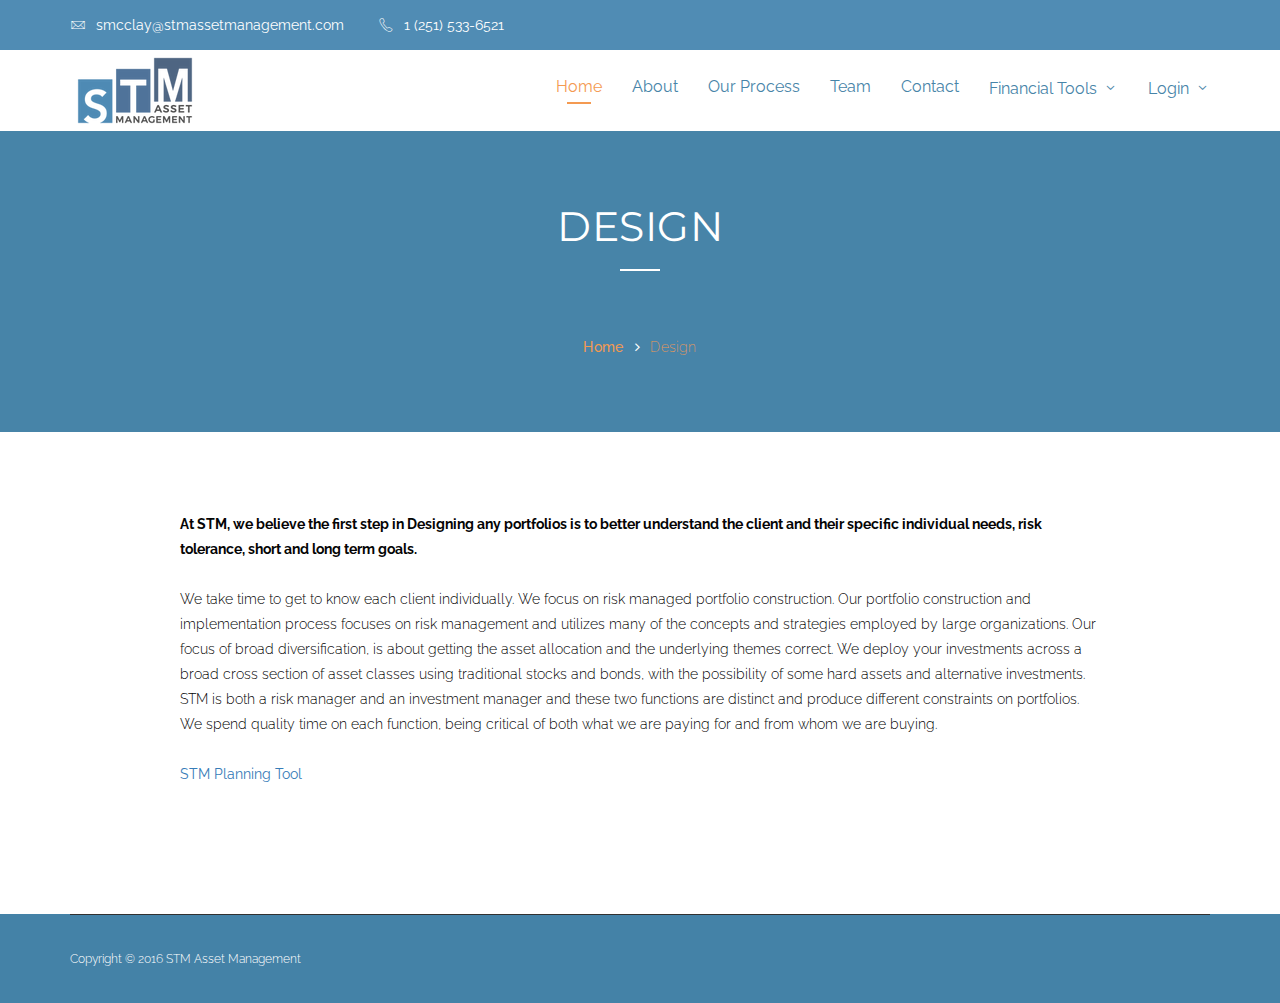
<file: design.html>
<!DOCTYPE html>
<html lang="en">
    <head>
        <meta charset="utf-8">
        <meta http-equiv="X-UA-Compatible" content="IE=edge">
        <meta name="viewport" content="width=device-width, initial-scale=1">
        <!-- The above 3 meta tags *must* come first in the head; any other head content must come *after* these tags -->
        <title>Design</title>
        <!--favicon-->
        <link rel="shortcut icon" href="image/favicon.png">
        <!--    fonts-->
        <link href='https://fonts.googleapis.com/css?family=Raleway:400,300,500,600,700,700italic,600italic' rel='stylesheet' type='text/css'>
        <link href='https://fonts.googleapis.com/css?family=Montserrat:400,700' rel='stylesheet' type='text/css'>
        <link href='https://fonts.googleapis.com/css?family=Catamaran:400,700,500,600,100,300,800' rel='stylesheet' type='text/css'>

        <!--Bootstrap css -->
        <link rel="stylesheet" href="css/bootstrap.min.css">
        <link rel="stylesheet" href="css/bootstrap-theme.min.css">
        <link rel="stylesheet" href="css/bootstrap-select.min.css">

        <!--Font awesome css -->
        <link rel="stylesheet" href="css/font-awesome.min.css">
        <!--pe-icon-7-->
        <link rel="stylesheet" href="css/pe-icon-7-stroke.min.css">
        <link rel="stylesheet" href="vendors/elegant-icon/style.css">
        <!--owl carousel css-->
        <link rel="stylesheet" href="vendors/owl-carousel/owl.carousel.css">

        <!--custom css-->
        <link rel="stylesheet" href="css/style.css">

        <!--responsive css-->
        <link rel="stylesheet" href="css/responsive.css">
    </head>
    <body>
        <!-- Preloader -->
        <div class="sampleContainer">
            <div class="loader">
                <span class="dot dot_1"></span>
                <span class="dot dot_2"></span>
                <span class="dot dot_3"></span>
                <span class="dot dot_4"></span>
            </div>
        </div>

        <header>

            <div class="header-top">
                <div class="container">
                    <ul class="nav top-nav">
                        <li><a href="#"><i class="pe-7s-mail" aria-hidden="true"></i>smcclay@stmassetmanagement.com</a></li>
                        <li><a href="#"><i class="pe-7s-call"></i>1 (251) 533-6521</a></li>
                    </ul>
                    <!-- <a class="search" href="#"><i class="pe-7s-search"></i></a> -->
                </div>
            </div>

            <div class="header-bottom navbar-static-top" id="main_navbar">
                <nav class="navbar navbar-default">
                    <div class="container">
                        <!-- Brand and toggle get grouped for better mobile display -->
                        <div class="navbar-header">
                            <button type="button" class="navbar-toggle collapsed" data-toggle="collapse" data-target="#bs-example-navbar-collapse-1" aria-expanded="false">
                                <span class="sr-only">Toggle navigation</span>
                                <span class="icon-bar"></span>
                                <span class="icon-bar"></span>
                                <span class="icon-bar"></span>
                            </button>
                            <div class="opac70">
                                <a class="navbar-brand" href="/"><img src="image/rsz_stm-01.png" alt=""></a>
                            </div>
                        </div>

                        <!-- Collect the nav links, forms, and other content for toggling -->
                        <div class="collapse navbar-collapse" id="bs-example-navbar-collapse-1">
                            <ul class="nav navbar-nav navbar-right">
                                <li class="active"><a href="index.html">Home</a></li>
                                <li><a href="#about">About</a></li>
                                <li><a href="#process">Our Process</a></li>
                                <li><a href="#team">Team</a></li>
                                <li><a href="#contact">Contact</a></li>
                                <li class="dropdown">
                                    <a href="#" class="dropdown-toggle" data-toggle="dropdown" role="button" aria-haspopup="true" aria-expanded="false">Financial Tools</a>
                                    <ul class="dropdown-menu">
                                        <li><a target="_blank" href="https://pro.riskalyze.com/clients/index/349710938">STM Risk Analyzer</a></li>
                                        <li><a target="_blank" href="https://www.rightcapital.com/sign-up?referral=ya-HSrSnPj1GJXEdQOcsdA&type=client">STM Planning Tool</a></li>
                                        <li><a target="_blank" href="https://consumer.socialsecuritytiming.com/Home/Calculator/5322d6bd-8bf7-4da7-96a7-9d965516aaeb">Social Security Timing</a></li>
                                    </ul>
                                </li>
                                <li class="dropdown">
                                    <a href="#" class="dropdown-toggle" data-toggle="dropdown" role="button" aria-haspopup="true" aria-expanded="false">Login</a>
                                    <ul class="dropdown-menu">
                                        <li><a target="_blank" href="https://gdcdyn.interactivebrokers.com/sso/Login">Interactive Brokers</a></li>
                                        <li><a target="_blank" href="https://www.rightcapital.com/login?cobrand=ya-HSrSnPj1GJXEdQOcsdA&type=client">Right Capital</a></li>
                                        <li><a target="_blank" href="https://app.trustamerica.com/liberty/desktop/login.jsf">Trust Company</a></li>
                                    </ul>
                                </li>
                            </ul>
                        </div><!-- /.navbar-collapse -->
                    </div><!-- /.container-fluid -->
                </nav>
            </div>
        </header>
        
        <!--Start breadcrumb area-->
        <section class="header-breadcrumb">
            <div class="container">
                    <div class="row m0 page-cover">
                        <div class="section-header">
                            <h2>Design</h2>
                        </div>
                        <ol class="breadcrumb">
                            <li><a href="index.html">Home</a></li>
                            <!-- <li>Services</li> -->
                            <li class="active">Design</li>
                        </ol>
                    </div>
                </div>
        </section>
        <!--End breadcrumb area-->

        <!--start  latest featured area-->
        <section class="latest-featured-area">
            <div class="container">
                <div class="col-md-10 col-md-offset-1">
                    <p>

                        <strong>
                            At STM, we believe the first step in Designing any portfolios is to better understand the client and their specific individual needs, risk tolerance, short and long term goals.
                        </strong>
                    </p>

                    <br/>
                    
                    <p>
                       We take time to get to know each client individually.  We focus on risk managed portfolio construction. Our portfolio construction and implementation process focuses on risk management and utilizes many of the concepts and strategies employed by large organizations. Our focus of broad diversification, is about getting the asset allocation and the underlying themes correct. We deploy your investments across a broad cross section of asset classes using traditional stocks and bonds, with the possibility of some hard assets and alternative investments. STM is both a risk manager and an investment manager and these two functions are distinct and produce different constraints on portfolios.  We spend quality time on each function, being critical of both what we are paying for and from whom we are buying. 
                    </p>

                    <br/>
                    <a target="_blank" href="https://www.rightcapital.com/sign-up?referral=ya-HSrSnPj1GJXEdQOcsdA&type=client">STM Planning Tool</a>

                </div>
            </div>
        </section>
        <!--End  latest featured area-->
        
        <!--start footer area-->
        <footer class="footer-area">
            <div class="container">
                <!-- <div class="row footer-top">
                    <div class="col-md-3 col-sm-6 col-xs-6 widget about-widget">
                        <a href="index.html" class="brand-logo">
                            <img src="image/rsz_stm-01.png" alt="">
                        </a>
                        <p>Lorem ipsum dolor sit amet, consectetur adipisicing elit, sed do eiusmod tempor incididunt ut labore et dolore magna aliqua. Ut enim ad minim veniam, quis nostrud exercitation ullamco laboris nisi ut aliquip ex ea commodo consequat.</p>
                    </div>
                    <div class="row m0 col-md-3 col-sm-6 col-xs-6 widget explor-widget">
                        <h2 class="tittle">Explore</h2>
                        <ul class="nav left">
                            <li><a href="#">Home</a></li>
                            <li><a href="#">Our Service </a></li>
                            <li><a href="#">Case</a></li>
                            <li><a href="#">About Us </a></li>
                            <li><a href="#">Blog</a></li>
                            <li><a href="#">Contact Us</a></li>
                        </ul>
                        <ul class="nav right">
                            <li><a href="#">Bonds</a></li>
                            <li><a href="#">Commodities</a></li>
                            <li><a href="#">Investments</a></li>
                            <li><a href="#">Retirement</a></li>
                            <li><a href="#">Stocks</a></li>
                            <li><a href="#">Trades</a></li>
                        </ul>
                    </div>
                    <div class="col-md-3 col-sm-6 col-xs-6 widget recent-widget">
                        <h2 class="tittle">Recent news</h2>
                        <p>Lorem ipsum dolor sit amet, consecte-tur adipisicing elit, sed do eiusmod </p>
                        <a href="#"><i class="pe-7s-clock"></i>30 March</a>
                        <p class="p-t">Elit, sed do eiusmod tempor incididunt ut labore et dolore magna aliqua. </p>
                        <a href="#"><i class="pe-7s-clock"></i>30 March</a>
                    </div>
                    <div class="col-md-3 col-sm-6 col-xs-6 widget contact-widget">
                        <h2 class="tittle">Our newsletter</h2>
                        <form action="#" class="search-form" method="get">
                            <div class="input-group">
                                <input type="search" class="form-control" placeholder="your email address">
                                <span class="input-group-addon">
                                    <button type="submit"><i class="pe-7s-mail"></i><i class="pe-7s-mail hover"></i></button>
                                </span>
                            </div>
                        </form>
                        <ul class="social-icon">
                            <li><a href="#"><i class="social_linkedin"></i><i class="social_linkedin hover"></i></a></li>
                            <li><a href="#"><i class="social_twitter"></i><i class="social_twitter hover"></i></a></li>
                            <li><a href="#"><i class="social_facebook"></i><i class="social_facebook hover"></i></a></li>
                            <li><a href="#"><i class="social_youtube"></i><i class="social_youtube hover"></i></a></li>
                            <li><a href="#"><i class="social_tumblr"></i><i class="social_tumblr hover"></i></a></li>
                        </ul>
                    </div>
                </div> -->
                <div class="footer-bottom">
                    <div class="row">
                        <div class="col-md-3 col-sm-4">
                            Copyright © 2016 <a href="http://rocky.obaidul.com">STM Asset Management</a>
                        </div>
                        <!-- <div class="col-md-9 col-sm-8 footer-b-r">
                            <ul class="nav">
                                <li><a href="#">Site Map</a></li>
                                <li><a href="#">Advanced Search</a></li>
                                <li><a href="#">Orders and Returns</a></li>
                                <li><a href="#">Legal</a></li>
                                <li><a href="#"> Privacy Policy</a></li>
                            </ul>
                        </div> -->
                    </div>
                </div>
            </div>
        </footer>
        <!--End footer area-->

        <!-- jQuery Latest version -->
        <script src="js/jquery-2.2.0.min.js"></script>
        <!-- Bootstrap JS -->
        <script src="js/bootstrap.min.js"></script>
        <script src="js/bootstrap-select.js"></script>
        <!--owl carousel js-->
        <script src="vendors/owl-carousel/owl.carousel.min.js"></script>
        <!--wow JS-->
        <script src="vendors/wow.js/wow.min.js"></script>

        <!--cutome js-->
        <script src="js/custom.js"></script>
    </body>
</html>
</file>
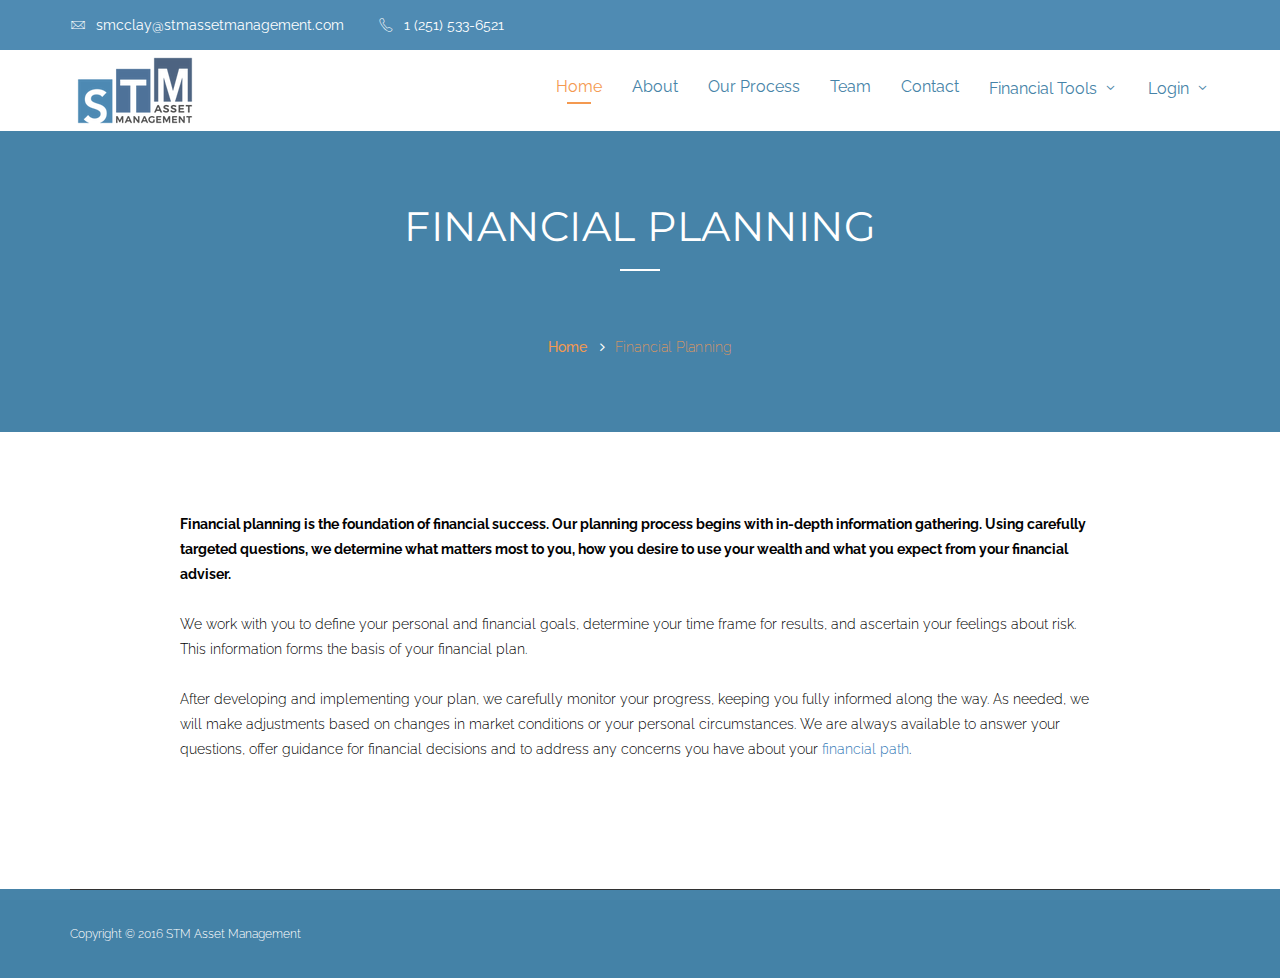
<file: financial-planning.html>
<!DOCTYPE html>
<html lang="en">
    <head>
        <meta charset="utf-8">
        <meta http-equiv="X-UA-Compatible" content="IE=edge">
        <meta name="viewport" content="width=device-width, initial-scale=1">
        <!-- The above 3 meta tags *must* come first in the head; any other head content must come *after* these tags -->
        <title>Financial Planning</title>
        <!--favicon-->
        <link rel="shortcut icon" href="image/favicon.png">
        <!--    fonts-->
        <link href='https://fonts.googleapis.com/css?family=Raleway:400,300,500,600,700,700italic,600italic' rel='stylesheet' type='text/css'>
        <link href='https://fonts.googleapis.com/css?family=Montserrat:400,700' rel='stylesheet' type='text/css'>
        <link href='https://fonts.googleapis.com/css?family=Catamaran:400,700,500,600,100,300,800' rel='stylesheet' type='text/css'>

        <!--Bootstrap css -->
        <link rel="stylesheet" href="css/bootstrap.min.css">
        <link rel="stylesheet" href="css/bootstrap-theme.min.css">
        <link rel="stylesheet" href="css/bootstrap-select.min.css">

        <!--Font awesome css -->
        <link rel="stylesheet" href="css/font-awesome.min.css">
        <!--pe-icon-7-->
        <link rel="stylesheet" href="css/pe-icon-7-stroke.min.css">
        <link rel="stylesheet" href="vendors/elegant-icon/style.css">
        <!--owl carousel css-->
        <link rel="stylesheet" href="vendors/owl-carousel/owl.carousel.css">

        <!--custom css-->
        <link rel="stylesheet" href="css/style.css">

        <!--responsive css-->
        <link rel="stylesheet" href="css/responsive.css">
    </head>
    <body>
        <!-- Preloader -->
        <div class="sampleContainer">
            <div class="loader">
                <span class="dot dot_1"></span>
                <span class="dot dot_2"></span>
                <span class="dot dot_3"></span>
                <span class="dot dot_4"></span>
            </div>
        </div>

        <header>

            <div class="header-top">
                <div class="container">
                    <ul class="nav top-nav">
                        <li><a href="#"><i class="pe-7s-mail" aria-hidden="true"></i>smcclay@stmassetmanagement.com</a></li>
                        <li><a href="#"><i class="pe-7s-call"></i>1 (251) 533-6521</a></li>
                    </ul>
                    <!-- <a class="search" href="#"><i class="pe-7s-search"></i></a> -->
                </div>
            </div>

            <div class="header-bottom navbar-static-top" id="main_navbar">
                <nav class="navbar navbar-default">
                    <div class="container">
                        <!-- Brand and toggle get grouped for better mobile display -->
                        <div class="navbar-header">
                            <button type="button" class="navbar-toggle collapsed" data-toggle="collapse" data-target="#bs-example-navbar-collapse-1" aria-expanded="false">
                                <span class="sr-only">Toggle navigation</span>
                                <span class="icon-bar"></span>
                                <span class="icon-bar"></span>
                                <span class="icon-bar"></span>
                            </button>
                            <div class="opac70">
                                <a class="navbar-brand" href="/"><img src="image/rsz_stm-01.png" alt=""></a>
                            </div>
                        </div>

                        <!-- Collect the nav links, forms, and other content for toggling -->
                        <div class="collapse navbar-collapse" id="bs-example-navbar-collapse-1">
                            <ul class="nav navbar-nav navbar-right">
                                <li class="active"><a href="index.html">Home</a></li>
                                <li><a href="#about">About</a></li>
                                <li><a href="#process">Our Process</a></li>
                                <li><a href="#team">Team</a></li>
                                <li><a href="#contact">Contact</a></li>
                                <li class="dropdown">
                                    <a href="#" class="dropdown-toggle" data-toggle="dropdown" role="button" aria-haspopup="true" aria-expanded="false">Financial Tools</a>
                                    <ul class="dropdown-menu">
                                        <li><a target="_blank" href="https://pro.riskalyze.com/clients/index/349710938">STM Risk Analyzer</a></li>
                                        <li><a target="_blank" href="https://www.rightcapital.com/sign-up?referral=ya-HSrSnPj1GJXEdQOcsdA&type=client">STM Planning Tool</a></li>
                                        <li><a target="_blank" href="https://consumer.socialsecuritytiming.com/Home/Calculator/5322d6bd-8bf7-4da7-96a7-9d965516aaeb">Social Security Timing</a></li>
                                    </ul>
                                </li>
                                <li class="dropdown">
                                    <a href="#" class="dropdown-toggle" data-toggle="dropdown" role="button" aria-haspopup="true" aria-expanded="false">Login</a>
                                    <ul class="dropdown-menu">
                                        <li><a target="_blank" href="https://gdcdyn.interactivebrokers.com/sso/Login">Interactive Brokers</a></li>
                                        <li><a target="_blank" href="https://www.rightcapital.com/login?cobrand=ya-HSrSnPj1GJXEdQOcsdA&type=client">Right Capital</a></li>
                                        <li><a target="_blank" href="https://app.trustamerica.com/liberty/desktop/login.jsf">Trust Company</a></li>
                                    </ul>
                                </li>
                            </ul>
                        </div><!-- /.navbar-collapse -->
                    </div><!-- /.container-fluid -->
                </nav>
            </div>
        </header>
        
        <!--Start breadcrumb area-->
        <section class="header-breadcrumb">
            <div class="container">
                    <div class="row m0 page-cover">
                        <div class="section-header">
                            <h2>Financial Planning</h2>
                        </div>
                        <ol class="breadcrumb">
                            <li><a href="index.html">Home</a></li>
                            <!-- <li>Services</li> -->
                            <li class="active">Financial Planning</li>
                        </ol>
                    </div>
                </div>
        </section>
        <!--End breadcrumb area-->

        <!--start  latest featured area-->
        <section class="latest-featured-area">
            <div class="container">
                <div class="col-md-10 col-md-offset-1">
                    <p>

                        <strong>
                            Financial planning is the foundation of financial success. Our planning process begins with in-depth information gathering. Using carefully targeted questions, we determine what matters most to you, how you desire to use your wealth and what you expect from your financial adviser.                        
                        </strong>
                    </p>

                    <br/>
                    
                    <p>
                        We work with you to define your personal and financial goals, determine your time frame for results, and ascertain your feelings about risk. This information forms the basis of your financial plan.
                    </p>

                    <br/>

                    <p>
                        After developing and implementing your plan, we carefully monitor your progress, keeping you fully informed along the way. As needed, we will make adjustments based on changes in market conditions or your personal circumstances. We are always available to answer your questions, offer guidance for financial decisions and to address any concerns you have about your <a target="_blank" href="https://www.rightcapital.com/login?cobrand=ya-HSrSnPj1GJXEdQOcsdA&type=client">financial path</a>. 
                    </p>

                </div>
            </div>
        </section>
        <!--End  latest featured area-->
        
        <!--start footer area-->
        <footer class="footer-area">
            <div class="container">
                <!-- <div class="row footer-top">
                    <div class="col-md-3 col-sm-6 col-xs-6 widget about-widget">
                        <a href="index.html" class="brand-logo">
                            <img src="image/rsz_stm-01.png" alt="">
                        </a>
                        <p>Lorem ipsum dolor sit amet, consectetur adipisicing elit, sed do eiusmod tempor incididunt ut labore et dolore magna aliqua. Ut enim ad minim veniam, quis nostrud exercitation ullamco laboris nisi ut aliquip ex ea commodo consequat.</p>
                    </div>
                    <div class="row m0 col-md-3 col-sm-6 col-xs-6 widget explor-widget">
                        <h2 class="tittle">Explore</h2>
                        <ul class="nav left">
                            <li><a href="#">Home</a></li>
                            <li><a href="#">Our Service </a></li>
                            <li><a href="#">Case</a></li>
                            <li><a href="#">About Us </a></li>
                            <li><a href="#">Blog</a></li>
                            <li><a href="#">Contact Us</a></li>
                        </ul>
                        <ul class="nav right">
                            <li><a href="#">Bonds</a></li>
                            <li><a href="#">Commodities</a></li>
                            <li><a href="#">Investments</a></li>
                            <li><a href="#">Retirement</a></li>
                            <li><a href="#">Stocks</a></li>
                            <li><a href="#">Trades</a></li>
                        </ul>
                    </div>
                    <div class="col-md-3 col-sm-6 col-xs-6 widget recent-widget">
                        <h2 class="tittle">Recent news</h2>
                        <p>Lorem ipsum dolor sit amet, consecte-tur adipisicing elit, sed do eiusmod </p>
                        <a href="#"><i class="pe-7s-clock"></i>30 March</a>
                        <p class="p-t">Elit, sed do eiusmod tempor incididunt ut labore et dolore magna aliqua. </p>
                        <a href="#"><i class="pe-7s-clock"></i>30 March</a>
                    </div>
                    <div class="col-md-3 col-sm-6 col-xs-6 widget contact-widget">
                        <h2 class="tittle">Our newsletter</h2>
                        <form action="#" class="search-form" method="get">
                            <div class="input-group">
                                <input type="search" class="form-control" placeholder="your email address">
                                <span class="input-group-addon">
                                    <button type="submit"><i class="pe-7s-mail"></i><i class="pe-7s-mail hover"></i></button>
                                </span>
                            </div>
                        </form>
                        <ul class="social-icon">
                            <li><a href="#"><i class="social_linkedin"></i><i class="social_linkedin hover"></i></a></li>
                            <li><a href="#"><i class="social_twitter"></i><i class="social_twitter hover"></i></a></li>
                            <li><a href="#"><i class="social_facebook"></i><i class="social_facebook hover"></i></a></li>
                            <li><a href="#"><i class="social_youtube"></i><i class="social_youtube hover"></i></a></li>
                            <li><a href="#"><i class="social_tumblr"></i><i class="social_tumblr hover"></i></a></li>
                        </ul>
                    </div>
                </div> -->
                <div class="footer-bottom">
                    <div class="row">
                        <div class="col-md-3 col-sm-4">
                            Copyright © 2016 <a href="http://rocky.obaidul.com">STM Asset Management</a>
                        </div>
                        <!-- <div class="col-md-9 col-sm-8 footer-b-r">
                            <ul class="nav">
                                <li><a href="#">Site Map</a></li>
                                <li><a href="#">Advanced Search</a></li>
                                <li><a href="#">Orders and Returns</a></li>
                                <li><a href="#">Legal</a></li>
                                <li><a href="#"> Privacy Policy</a></li>
                            </ul>
                        </div> -->
                    </div>
                </div>
            </div>
        </footer>
        <!--End footer area-->

        <!-- jQuery Latest version -->
        <script src="js/jquery-2.2.0.min.js"></script>
        <!-- Bootstrap JS -->
        <script src="js/bootstrap.min.js"></script>
        <script src="js/bootstrap-select.js"></script>
        <!--owl carousel js-->
        <script src="vendors/owl-carousel/owl.carousel.min.js"></script>
        <!--wow JS-->
        <script src="vendors/wow.js/wow.min.js"></script>

        <!--cutome js-->
        <script src="js/custom.js"></script>
    </body>
</html>
</file>
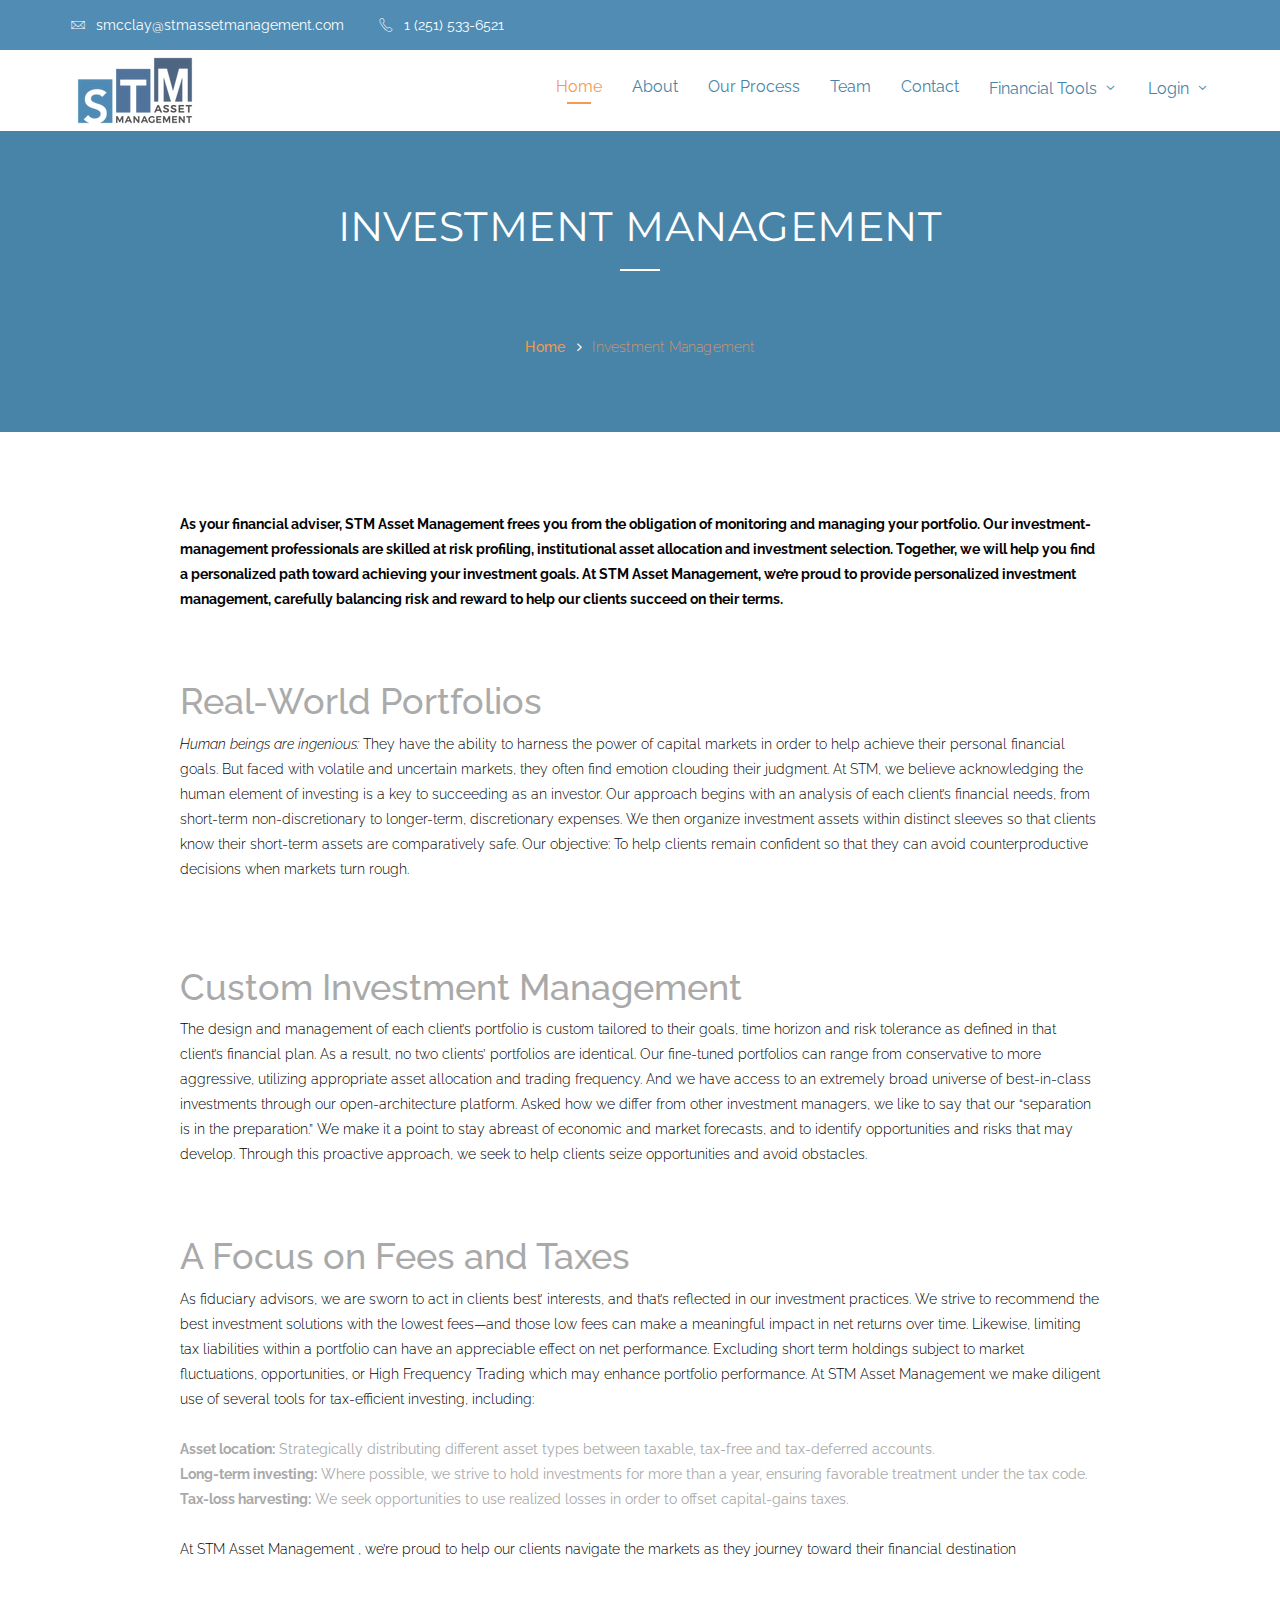
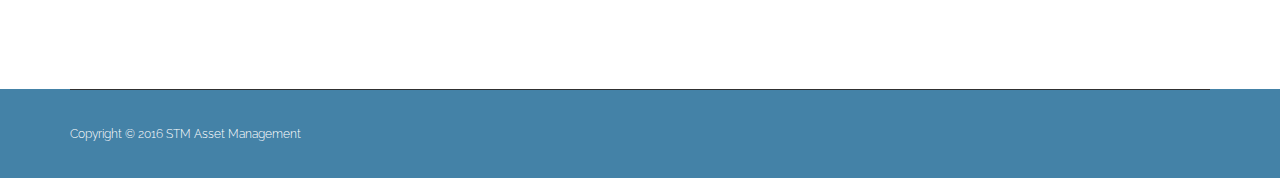
<file: investment-management.html>
<!DOCTYPE html>
<html lang="en">
    <head>
        <meta charset="utf-8">
        <meta http-equiv="X-UA-Compatible" content="IE=edge">
        <meta name="viewport" content="width=device-width, initial-scale=1">
        <!-- The above 3 meta tags *must* come first in the head; any other head content must come *after* these tags -->
        <title>Investment Management</title>
        <!--favicon-->
        <link rel="shortcut icon" href="image/favicon.png">
        <!--    fonts-->
        <link href='https://fonts.googleapis.com/css?family=Raleway:400,300,500,600,700,700italic,600italic' rel='stylesheet' type='text/css'>
        <link href='https://fonts.googleapis.com/css?family=Montserrat:400,700' rel='stylesheet' type='text/css'>
        <link href='https://fonts.googleapis.com/css?family=Catamaran:400,700,500,600,100,300,800' rel='stylesheet' type='text/css'>

        <!--Bootstrap css -->
        <link rel="stylesheet" href="css/bootstrap.min.css">
        <link rel="stylesheet" href="css/bootstrap-theme.min.css">
        <link rel="stylesheet" href="css/bootstrap-select.min.css">

        <!--Font awesome css -->
        <link rel="stylesheet" href="css/font-awesome.min.css">
        <!--pe-icon-7-->
        <link rel="stylesheet" href="css/pe-icon-7-stroke.min.css">
        <link rel="stylesheet" href="vendors/elegant-icon/style.css">
        <!--owl carousel css-->
        <link rel="stylesheet" href="vendors/owl-carousel/owl.carousel.css">

        <!--custom css-->
        <link rel="stylesheet" href="css/style.css">

        <!--responsive css-->
        <link rel="stylesheet" href="css/responsive.css">
    </head>
    <body>
        <!-- Preloader -->
        <div class="sampleContainer">
            <div class="loader">
                <span class="dot dot_1"></span>
                <span class="dot dot_2"></span>
                <span class="dot dot_3"></span>
                <span class="dot dot_4"></span>
            </div>
        </div>

        <header>

            <div class="header-top">
                <div class="container">
                    <ul class="nav top-nav">
                        <li><a href="#"><i class="pe-7s-mail" aria-hidden="true"></i>smcclay@stmassetmanagement.com</a></li>
                        <li><a href="#"><i class="pe-7s-call"></i>1 (251) 533-6521</a></li>
                    </ul>
                    <!-- <a class="search" href="#"><i class="pe-7s-search"></i></a> -->
                </div>
            </div>

            <div class="header-bottom navbar-static-top" id="main_navbar">
                <nav class="navbar navbar-default">
                    <div class="container">
                        <!-- Brand and toggle get grouped for better mobile display -->
                        <div class="navbar-header">
                            <button type="button" class="navbar-toggle collapsed" data-toggle="collapse" data-target="#bs-example-navbar-collapse-1" aria-expanded="false">
                                <span class="sr-only">Toggle navigation</span>
                                <span class="icon-bar"></span>
                                <span class="icon-bar"></span>
                                <span class="icon-bar"></span>
                            </button>
                            <div class="opac70">
                                <a class="navbar-brand" href="/"><img src="image/rsz_stm-01.png" alt=""></a>
                            </div>
                        </div>

                        <!-- Collect the nav links, forms, and other content for toggling -->
                        <div class="collapse navbar-collapse" id="bs-example-navbar-collapse-1">
                            <ul class="nav navbar-nav navbar-right">
                                <li class="active"><a href="index.html">Home</a></li>
                                <li><a href="#about">About</a></li>
                                <li><a href="#process">Our Process</a></li>
                                <li><a href="#team">Team</a></li>
                                <li><a href="#contact">Contact</a></li>
                                <li class="dropdown">
                                    <a href="#" class="dropdown-toggle" data-toggle="dropdown" role="button" aria-haspopup="true" aria-expanded="false">Financial Tools</a>
                                    <ul class="dropdown-menu">
                                        <li><a target="_blank" href="https://pro.riskalyze.com/clients/index/349710938">STM Risk Analyzer</a></li>
                                        <li><a target="_blank" href="https://www.rightcapital.com/sign-up?referral=ya-HSrSnPj1GJXEdQOcsdA&type=client">STM Planning Tool</a></li>
                                        <li><a target="_blank" href="https://consumer.socialsecuritytiming.com/Home/Calculator/5322d6bd-8bf7-4da7-96a7-9d965516aaeb">Social Security Timing</a></li>
                                    </ul>
                                </li>
                                <li class="dropdown">
                                    <a href="#" class="dropdown-toggle" data-toggle="dropdown" role="button" aria-haspopup="true" aria-expanded="false">Login</a>
                                    <ul class="dropdown-menu">
                                        <li><a target="_blank" href="https://gdcdyn.interactivebrokers.com/sso/Login">Interactive Brokers</a></li>
                                        <li><a target="_blank" href="https://www.rightcapital.com/login?cobrand=ya-HSrSnPj1GJXEdQOcsdA&type=client">Right Capital</a></li>
                                        <li><a target="_blank" href="https://app.trustamerica.com/liberty/desktop/login.jsf">Trust Company</a></li>
                                    </ul>
                                </li>
                            </ul>
                        </div><!-- /.navbar-collapse -->
                    </div><!-- /.container-fluid -->
                </nav>
            </div>
        </header>
        
        <!--Start breadcrumb area-->
        <section class="header-breadcrumb">
            <div class="container">
                    <div class="row m0 page-cover">
                        <div class="section-header">
                            <h2>Investment Management</h2>
                        </div>
                        <ol class="breadcrumb">
                            <li><a href="index.html">Home</a></li>
                            <!-- <li>Services</li> -->
                            <li class="active">Investment Management</li>
                        </ol>
                    </div>
                </div>
        </section>
        <!--End breadcrumb area-->

        <!--start  latest featured area-->
        <section class="latest-featured-area">
            <div class="container">
                <div class="col-md-10 col-md-offset-1">
                    <p>

                        <strong>
                            As your financial adviser, STM Asset Management frees you from the obligation of monitoring and managing your portfolio. Our investment-management professionals are skilled at risk profiling, institutional asset allocation and investment selection. Together, we will help you find a personalized path toward achieving your investment goals. At STM Asset Management, we’re proud to provide personalized investment management, carefully balancing risk and reward to help our clients succeed on their terms.
                        </strong>
                    </p>

                    <br/>
                    <br/>
                    
                    <h1>Real-World Portfolios<h2>
                    <p>
                        <em>Human beings are ingenious:</em> They have the ability to harness the power of capital markets in order to help achieve their personal financial goals. But faced with volatile and uncertain markets, they often find emotion clouding their judgment.
                        At STM, we believe acknowledging the human element of investing is a key to succeeding as an investor. Our approach begins with an analysis of each client’s financial needs, from short-term non-discretionary to longer-term, discretionary expenses.
                        We then organize investment assets within distinct sleeves so that clients know their short-term assets are comparatively safe. Our objective: To help clients remain confident so that they can avoid counterproductive decisions when markets turn rough.
                    </p>

                    <br/>
                    <br/>
                    
                    <h1>Custom Investment Management</h1>
                    <p>
                        The design and management of each client’s portfolio is custom tailored to their goals, time horizon and risk tolerance as defined in that client’s financial plan. As a result, no two clients’ portfolios are identical.
                        Our fine-tuned portfolios can range from conservative to more aggressive, utilizing appropriate asset allocation and trading frequency. And we have access to an extremely broad universe of best-in-class investments through our open-architecture platform.
                        Asked how we differ from other investment managers, we like to say that our “separation is in the preparation.” We make it a point to stay abreast of economic and market forecasts, and to identify opportunities and risks that may develop. Through this proactive approach, we seek to help clients seize opportunities and avoid obstacles.
                    </p>

                    <br/>
                    <br/>

                    <h1>A Focus on Fees and Taxes</h1>
                    <p>
                        As fiduciary advisors, we are sworn to act in clients best’ interests, and that’s reflected in our investment practices. We strive to recommend the best investment solutions with the lowest fees—and those low fees can make a meaningful impact in net returns over time.
                        Likewise, limiting tax liabilities within a portfolio can have an appreciable effect on net performance. Excluding short term holdings subject to market fluctuations, opportunities, or High Frequency Trading which may enhance portfolio performance. At STM Asset Management we make diligent use of several tools for tax-efficient investing, including:
                    </p>

                    <br/>

                    <ul>
                        <li>
                            <strong>Asset location:</strong> Strategically distributing different asset types between taxable, tax-free and tax-deferred accounts.
                        </li>
                        <li>
                            <strong>Long-term investing:</strong> Where possible, we strive to hold investments for more than a year, ensuring favorable treatment under the tax code.
                        </li>
                        <li>
                            <strong>Tax-loss harvesting:</strong> We seek opportunities to use realized losses in order to offset capital-gains taxes.
                        </li>
                    </ul>

                    <br/>

                    <p>
                        At STM Asset Management , we’re proud to help our clients navigate the markets as they journey toward their financial destination
                    </p>
                </div>
            </div>
        </section>
        <!--End  latest featured area-->
        
        <!--start footer area-->
        <footer class="footer-area">
            <div class="container">
                <!-- <div class="row footer-top">
                    <div class="col-md-3 col-sm-6 col-xs-6 widget about-widget">
                        <a href="index.html" class="brand-logo">
                            <img src="image/rsz_stm-01.png" alt="">
                        </a>
                        <p>Lorem ipsum dolor sit amet, consectetur adipisicing elit, sed do eiusmod tempor incididunt ut labore et dolore magna aliqua. Ut enim ad minim veniam, quis nostrud exercitation ullamco laboris nisi ut aliquip ex ea commodo consequat.</p>
                    </div>
                    <div class="row m0 col-md-3 col-sm-6 col-xs-6 widget explor-widget">
                        <h2 class="tittle">Explore</h2>
                        <ul class="nav left">
                            <li><a href="#">Home</a></li>
                            <li><a href="#">Our Service </a></li>
                            <li><a href="#">Case</a></li>
                            <li><a href="#">About Us </a></li>
                            <li><a href="#">Blog</a></li>
                            <li><a href="#">Contact Us</a></li>
                        </ul>
                        <ul class="nav right">
                            <li><a href="#">Bonds</a></li>
                            <li><a href="#">Commodities</a></li>
                            <li><a href="#">Investments</a></li>
                            <li><a href="#">Retirement</a></li>
                            <li><a href="#">Stocks</a></li>
                            <li><a href="#">Trades</a></li>
                        </ul>
                    </div>
                    <div class="col-md-3 col-sm-6 col-xs-6 widget recent-widget">
                        <h2 class="tittle">Recent news</h2>
                        <p>Lorem ipsum dolor sit amet, consecte-tur adipisicing elit, sed do eiusmod </p>
                        <a href="#"><i class="pe-7s-clock"></i>30 March</a>
                        <p class="p-t">Elit, sed do eiusmod tempor incididunt ut labore et dolore magna aliqua. </p>
                        <a href="#"><i class="pe-7s-clock"></i>30 March</a>
                    </div>
                    <div class="col-md-3 col-sm-6 col-xs-6 widget contact-widget">
                        <h2 class="tittle">Our newsletter</h2>
                        <form action="#" class="search-form" method="get">
                            <div class="input-group">
                                <input type="search" class="form-control" placeholder="your email address">
                                <span class="input-group-addon">
                                    <button type="submit"><i class="pe-7s-mail"></i><i class="pe-7s-mail hover"></i></button>
                                </span>
                            </div>
                        </form>
                        <ul class="social-icon">
                            <li><a href="#"><i class="social_linkedin"></i><i class="social_linkedin hover"></i></a></li>
                            <li><a href="#"><i class="social_twitter"></i><i class="social_twitter hover"></i></a></li>
                            <li><a href="#"><i class="social_facebook"></i><i class="social_facebook hover"></i></a></li>
                            <li><a href="#"><i class="social_youtube"></i><i class="social_youtube hover"></i></a></li>
                            <li><a href="#"><i class="social_tumblr"></i><i class="social_tumblr hover"></i></a></li>
                        </ul>
                    </div>
                </div> -->
                <div class="footer-bottom">
                    <div class="row">
                        <div class="col-md-3 col-sm-4">
                            Copyright © 2016 <a href="http://rocky.obaidul.com">STM Asset Management</a>
                        </div>
                        <!-- <div class="col-md-9 col-sm-8 footer-b-r">
                            <ul class="nav">
                                <li><a href="#">Site Map</a></li>
                                <li><a href="#">Advanced Search</a></li>
                                <li><a href="#">Orders and Returns</a></li>
                                <li><a href="#">Legal</a></li>
                                <li><a href="#"> Privacy Policy</a></li>
                            </ul>
                        </div> -->
                    </div>
                </div>
            </div>
        </footer>
        <!--End footer area-->

        <!-- jQuery Latest version -->
        <script src="js/jquery-2.2.0.min.js"></script>
        <!-- Bootstrap JS -->
        <script src="js/bootstrap.min.js"></script>
        <script src="js/bootstrap-select.js"></script>
        <!--owl carousel js-->
        <script src="vendors/owl-carousel/owl.carousel.min.js"></script>
        <!--wow JS-->
        <script src="vendors/wow.js/wow.min.js"></script>

        <!--cutome js-->
        <script src="js/custom.js"></script>
    </body>
</html>
</file>
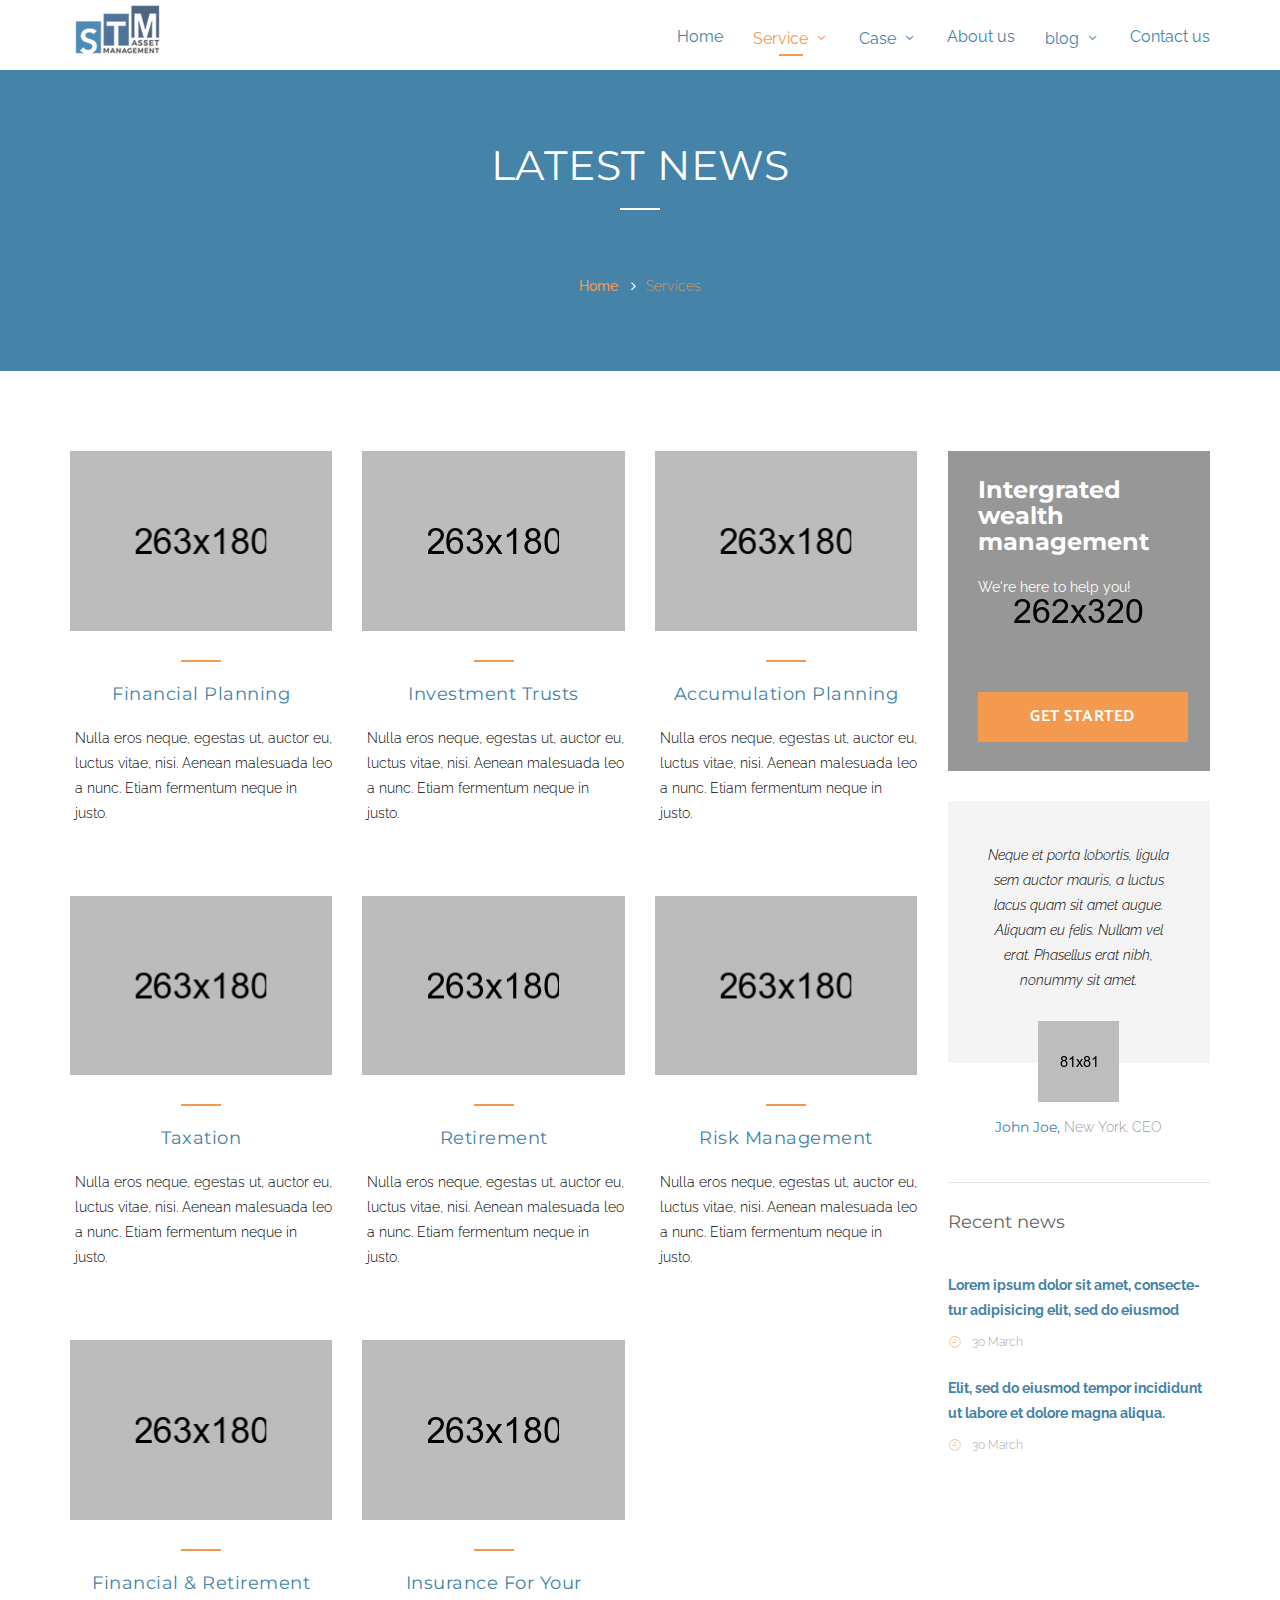
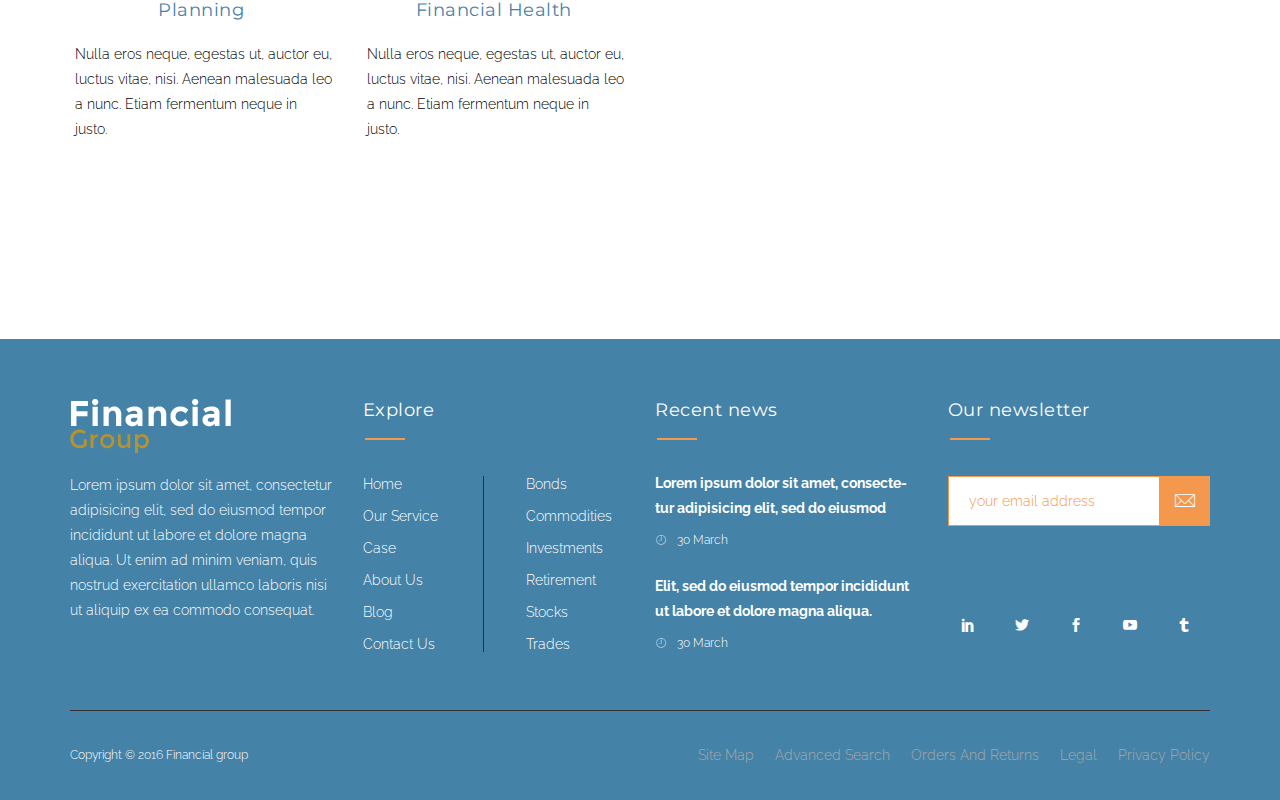
<file: investment-planning.html>
<!DOCTYPE html>
<html lang="en">
    <head>
        <meta charset="utf-8">
        <meta http-equiv="X-UA-Compatible" content="IE=edge">
        <meta name="viewport" content="width=device-width, initial-scale=1">
        <!-- The above 3 meta tags *must* come first in the head; any other head content must come *after* these tags -->
        <title>Financial</title>
        <!--favicon-->
        <link rel="shortcut icon" href="image/favicon.png">
        <!--    fonts-->
        <link href='https://fonts.googleapis.com/css?family=Raleway:400,300,500,600,700,700italic,600italic' rel='stylesheet' type='text/css'>
        <link href='https://fonts.googleapis.com/css?family=Montserrat:400,700' rel='stylesheet' type='text/css'>
        <link href='https://fonts.googleapis.com/css?family=Catamaran:400,700,500,600,100,300,800' rel='stylesheet' type='text/css'>

        <!--Bootstrap css -->
        <link rel="stylesheet" href="css/bootstrap.min.css">
        <link rel="stylesheet" href="css/bootstrap-theme.min.css">
        <link rel="stylesheet" href="css/bootstrap-select.min.css">

        <!--Font awesome css -->
        <link rel="stylesheet" href="css/font-awesome.min.css">
        <!--pe-icon-7-->
        <link rel="stylesheet" href="css/pe-icon-7-stroke.min.css">
        <link rel="stylesheet" href="vendors/elegant-icon/style.css">
        <!--owl carousel css-->
        <link rel="stylesheet" href="vendors/owl-carousel/owl.carousel.css">

        <!--custom css-->
        <link rel="stylesheet" href="css/style.css">

        <!--responsive css-->
        <link rel="stylesheet" href="css/responsive.css">
    </head>
    <body>
        <!-- Preloader -->
        <div class="sampleContainer">
            <div class="loader">
                <span class="dot dot_1"></span>
                <span class="dot dot_2"></span>
                <span class="dot dot_3"></span>
                <span class="dot dot_4"></span>
            </div>
        </div>

        <header>
<!--
            <div class="header-top">
                <div class="container">
                    <ul class="nav top-nav">
                        <li><a href="#"><i class="pe-7s-mail" aria-hidden="true"></i>info@example.com</a></li>
                        <li><a href="#"><i class="pe-7s-call"></i> 1900 666 888</a></li>
                        <li><a href="#"><i class="pe-7s-clock"></i>07:30 – 19:00 Monday to Friday</a></li>
                    </ul>
                    <a class="search" href="#"><i class="pe-7s-search"></i></a>
                </div>
            </div>
-->
            <div class="header-bottom navbar-static-top" id="main_navbar">
                <nav class="navbar navbar-default">
                    <div class="container">
                    <!-- Brand and toggle get grouped for better mobile display -->
                        <div class="navbar-header">
                            <button type="button" class="navbar-toggle collapsed" data-toggle="collapse" data-target="#bs-example-navbar-collapse-1" aria-expanded="false">
                            <span class="sr-only">Toggle navigation</span>
                            <span class="icon-bar"></span>
                            <span class="icon-bar"></span>
                            <span class="icon-bar"></span>
                        </button>
                        <div class="opac70">    
                            <a class="navbar-brand" href="#"><img src="image/rsz_stm-01-95.png" alt=""></a>
                        </div>
                        </div>

                        <!-- Collect the nav links, forms, and other content for toggling -->
                        <div class="collapse navbar-collapse" id="bs-example-navbar-collapse-1">
                            <ul class="nav navbar-nav navbar-right">
                                <li><a href="index.html">Home</a></li>
                                <li class="dropdown active">
                                    <a href="#" class="dropdown-toggle" data-toggle="dropdown" role="button" aria-haspopup="true" aria-expanded="false">Service</a>
                                    <ul class="dropdown-menu">
                                        <li><a href="services.html">service</a></li>
                                        <li><a href="services-2.html">service 2</a></li>
                                    </ul>
                                </li>
                                <li class="dropdown">
                                    <a href="#" class="dropdown-toggle" data-toggle="dropdown" role="button" aria-haspopup="true" aria-expanded="false">Case</a>
                                    <ul class="dropdown-menu">
                                        <li><a href="study.html">Case study</a></li>
                                    </ul>
                                </li>
                                <li><a href="about-us.html">About us</a></li>
                                <li class="dropdown">
                                    <a href="#" class="dropdown-toggle" data-toggle="dropdown" role="button" aria-haspopup="true" aria-expanded="false">blog</a>
                                    <ul class="dropdown-menu">
                                        <li><a href="single.html">single</a></li>
                                    </ul>
                                </li>
                                <li><a href="contact.html">Contact us</a></li>
                            </ul>

                        </div><!-- /.navbar-collapse -->
                    </div><!-- /.container-fluid -->
                </nav>
            </div>
        </header>
        
        <!--Start breadcrumb area-->
        <section class="header-breadcrumb">
            <div class="container">
                    <div class="row m0 page-cover">
                        <div class="section-header">
                            <h2>latest NEWS</h2>
                        </div>
                        <ol class="breadcrumb">
                            <li><a href="index.html">Home</a></li>
                            <li class="active">Services</li>
                        </ol>
                    </div>
                </div>
        </section>
        <!--End breadcrumb area-->

        <!--start  latest featured area-->
        <section class="latest-featured-area">
            <div class="container">
                <div class="row">
                    <div class="col-md-9 featured-left">
                        <div class="row">
                            <div class="col-md-4 col-sm-6">
                                <div class="items">
                                    <a href="#"><img class="img-responsive" src="image/services-page-img/left-1.jpg" alt=""></a>
                                    <a href="#"><h2 class="tittle">Financial Planning</h2></a>
                                    <p>Nulla eros neque, egestas ut, auctor eu, luctus vitae, nisi. Aenean malesuada leo a nunc. Etiam fermentum neque in justo. </p>
                                </div>
                            </div>

                            <div class="col-md-4 col-sm-6">
                                <div class="items">
                                    <a href="#"><img class="img-responsive" src="image/services-page-img/left-4.jpg" alt=""></a>
                                    <a href="#"><h2 class="tittle">Investment Trusts</h2></a>
                                    <p>Nulla eros neque, egestas ut, auctor eu, luctus vitae, nisi. Aenean malesuada leo a nunc. Etiam fermentum neque in justo. </p>
                                </div>
                            </div>
                            <div class="col-md-4 col-sm-6">
                                <div class="items">
                                    <a href="#"><img class="img-responsive" src="image/services-page-img/left-2.jpg" alt=""></a>
                                    <a href="#"><h2 class="tittle">Accumulation planning</h2></a>
                                    <p>Nulla eros neque, egestas ut, auctor eu, luctus vitae, nisi. Aenean malesuada leo a nunc. Etiam fermentum neque in justo. </p>
                                </div>
                            </div>
                            <div class="col-md-4 col-sm-6">
                                <div class="items">
                                    <a href="#"><img class="img-responsive" src="image/services-page-img/left-5.jpg" alt=""></a>
                                    <a href="#"><h2 class="tittle">Taxation</h2></a>
                                    <p>Nulla eros neque, egestas ut, auctor eu, luctus vitae, nisi. Aenean malesuada leo a nunc. Etiam fermentum neque in justo. </p>
                                </div>
                            </div>
                            <div class="col-md-4 col-sm-6">
                                <div class="items">
                                    <a href="#"><img class="img-responsive" src="image/services-page-img/left-1.jpg" alt=""></a>
                                    <a href="#"><h2 class="tittle">Retirement</h2></a>
                                    <p>Nulla eros neque, egestas ut, auctor eu, luctus vitae, nisi. Aenean malesuada leo a nunc. Etiam fermentum neque in justo. </p>
                                </div>
                            </div>
                            <div class="col-md-4 col-sm-6">
                                <div class="items">
                                    <a href="#"><img class="img-responsive" src="image/services-page-img/left-3.jpg" alt=""></a>
                                    <a href="#"><h2 class="tittle">Risk Management</h2></a>
                                    <p>Nulla eros neque, egestas ut, auctor eu, luctus vitae, nisi. Aenean malesuada leo a nunc. Etiam fermentum neque in justo. </p>
                                </div>

                            </div>
                            <div class="col-md-4 col-sm-6">
                                <div class="items">
                                    <a href="#"><img class="img-responsive" src="image/services-page-img/left-6.jpg" alt=""></a>
                                    <a href="#"><h2 class="tittle">Financial & Retirement Planning</h2></a>
                                    <p>Nulla eros neque, egestas ut, auctor eu, luctus vitae, nisi. Aenean malesuada leo a nunc. Etiam fermentum neque in justo. </p>
                                </div>
                            </div>
                            <div class="col-md-4 col-sm-6">
                                <div class="items">
                                    <a href="#"><img class="img-responsive" src="image/services-page-img/left-7.jpg" alt=""></a>
                                    <a href="#"><h2 class="tittle">Insurance for your financial health</h2></a>
                                    <p>Nulla eros neque, egestas ut, auctor eu, luctus vitae, nisi. Aenean malesuada leo a nunc. Etiam fermentum neque in justo. </p>
                                </div>
                            </div>
                        </div>
                    </div>
                    <div class="col-md-3 sidebar-right">
                        <div class="sidebar-widget managment">
                            <img class="img-responsive" src="image/services-page-img/right1.jpg" alt="">
                            <div class="content">
                                <h2>Intergrated wealth management</h2>
                                <p>We're here to help you!</p>
                                <a class="btn button" href="#">get started</a>
                            </div>
                        </div>
                        <div class="sidebar-widget testimonial">
                            <p>Neque et porta lobortis, ligula sem auctor mauris, a luctus lacus quam sit amet augue. Aliquam eu felis. Nullam vel erat. Phasellus erat nibh, nonummy sit amet.</p>
                            <img src="image/services-page-img/right2.png" alt="">
                            <a href="#"><h4>John Joe,<span> New York. CEO</span></h4></a>
                        </div>
                        <div class="sidebar-widget r-news">
                            <h4>Recent news</h4>
                            <p>Lorem ipsum dolor sit amet, consecte-tur adipisicing elit, sed do eiusmod </p>
                            <a href="#"><i class="pe-7s-clock"></i>30 March</a>
                            <p class="p-t">Elit, sed do eiusmod tempor incididunt ut labore et dolore magna aliqua. </p>
                            <a href="#"><i class="pe-7s-clock"></i>30 March</a>
                        </div>
                    </div>
                </div>
            </div>
        </section>
        <!--End  latest featured area-->
        
        <!--start footer area-->
        <footer class="footer-area">
            <div class="container">
                <div class="row footer-top">
                    <div class="col-md-3 col-sm-6 col-xs-6 widget about-widget">
                        <a href="index.html" class="brand-logo"><img src="image/footer-logo.png" alt=""></a>
                        <p>Lorem ipsum dolor sit amet, consectetur adipisicing elit, sed do eiusmod tempor incididunt ut labore et dolore magna aliqua. Ut enim ad minim veniam, quis nostrud exercitation ullamco laboris nisi ut aliquip ex ea commodo consequat. </p>
                    </div>
                    <div class="row m0 col-md-3 col-sm-6 col-xs-6 widget explor-widget">
                        <h2 class="tittle">Explore</h2>
                        <ul class="nav left">
                            <li><a href="#">Home</a></li>
                            <li><a href="#">Our Service </a></li>
                            <li><a href="#">Case</a></li>
                            <li><a href="#">About Us </a></li>
                            <li><a href="#">Blog</a></li>
                            <li><a href="#">Contact Us</a></li>
                        </ul>
                        <ul class="nav right">
                            <li><a href="#">Bonds</a></li>
                            <li><a href="#">Commodities</a></li>
                            <li><a href="#">Investments</a></li>
                            <li><a href="#">Retirement</a></li>
                            <li><a href="#">Stocks</a></li>
                            <li><a href="#">Trades</a></li>
                        </ul>
                    </div>
                    <div class="col-md-3 col-sm-6 col-xs-6 widget recent-widget">
                        <h2 class="tittle">Recent news</h2>
                        <p>Lorem ipsum dolor sit amet, consecte-tur adipisicing elit, sed do eiusmod </p>
                        <a href="#"><i class="pe-7s-clock"></i>30 March</a>
                        <p class="p-t">Elit, sed do eiusmod tempor incididunt ut labore et dolore magna aliqua. </p>
                        <a href="#"><i class="pe-7s-clock"></i>30 March</a>
                    </div>
                    <div class="col-md-3 col-sm-6 col-xs-6 widget contact-widget">
                        <h2 class="tittle">Our newsletter</h2>
                        <form action="#" class="search-form" method="get">
                            <div class="input-group">
                                <input type="search" class="form-control" placeholder="your email address">
                                <span class="input-group-addon">
                                    <button type="submit"><i class="pe-7s-mail"></i><i class="pe-7s-mail hover"></i></button>
                                </span>
                            </div>
                        </form>
                        <ul class="social-icon">
                            <li><a href="#"><i class="social_linkedin"></i><i class="social_linkedin hover"></i></a></li>
                            <li><a href="#"><i class="social_twitter"></i><i class="social_twitter hover"></i></a></li>
                            <li><a href="#"><i class="social_facebook"></i><i class="social_facebook hover"></i></a></li>
                            <li><a href="#"><i class="social_youtube"></i><i class="social_youtube hover"></i></a></li>
                            <li><a href="#"><i class="social_tumblr"></i><i class="social_tumblr hover"></i></a></li>
                        </ul>
                    </div>
                </div>
                <div class="footer-bottom">
                    <div class="row">
                        <div class="col-md-3 col-sm-4">
                            Copyright © 2016 <a href="#">Financial group</a>
                        </div>
                        <div class="col-md-9 col-sm-8 footer-b-r">
                            <ul class="nav">
                                <li><a href="#">Site Map</a></li>
                                <li><a href="#">Advanced Search</a></li>
                                <li><a href="#">Orders and Returns</a></li>
                                <li><a href="#">Legal</a></li>
                                <li><a href="#"> Privacy Policy</a></li>
                            </ul>
                        </div>
                    </div>
                </div>
            </div>
        </footer>
        <!--End footer area-->

        <!-- jQuery Latest version -->
        <script src="js/jquery-2.2.0.min.js"></script>
        <!-- Bootstrap JS -->
        <script src="js/bootstrap.min.js"></script>
        <script src="js/bootstrap-select.js"></script>
        <!--owl carousel js-->
        <script src="vendors/owl-carousel/owl.carousel.min.js"></script>
        <!--wow JS-->
        <script src="vendors/wow.js/wow.min.js"></script>

        <!--cutome js-->
        <script src="js/custom.js"></script>
    </body>
</html>
</file>
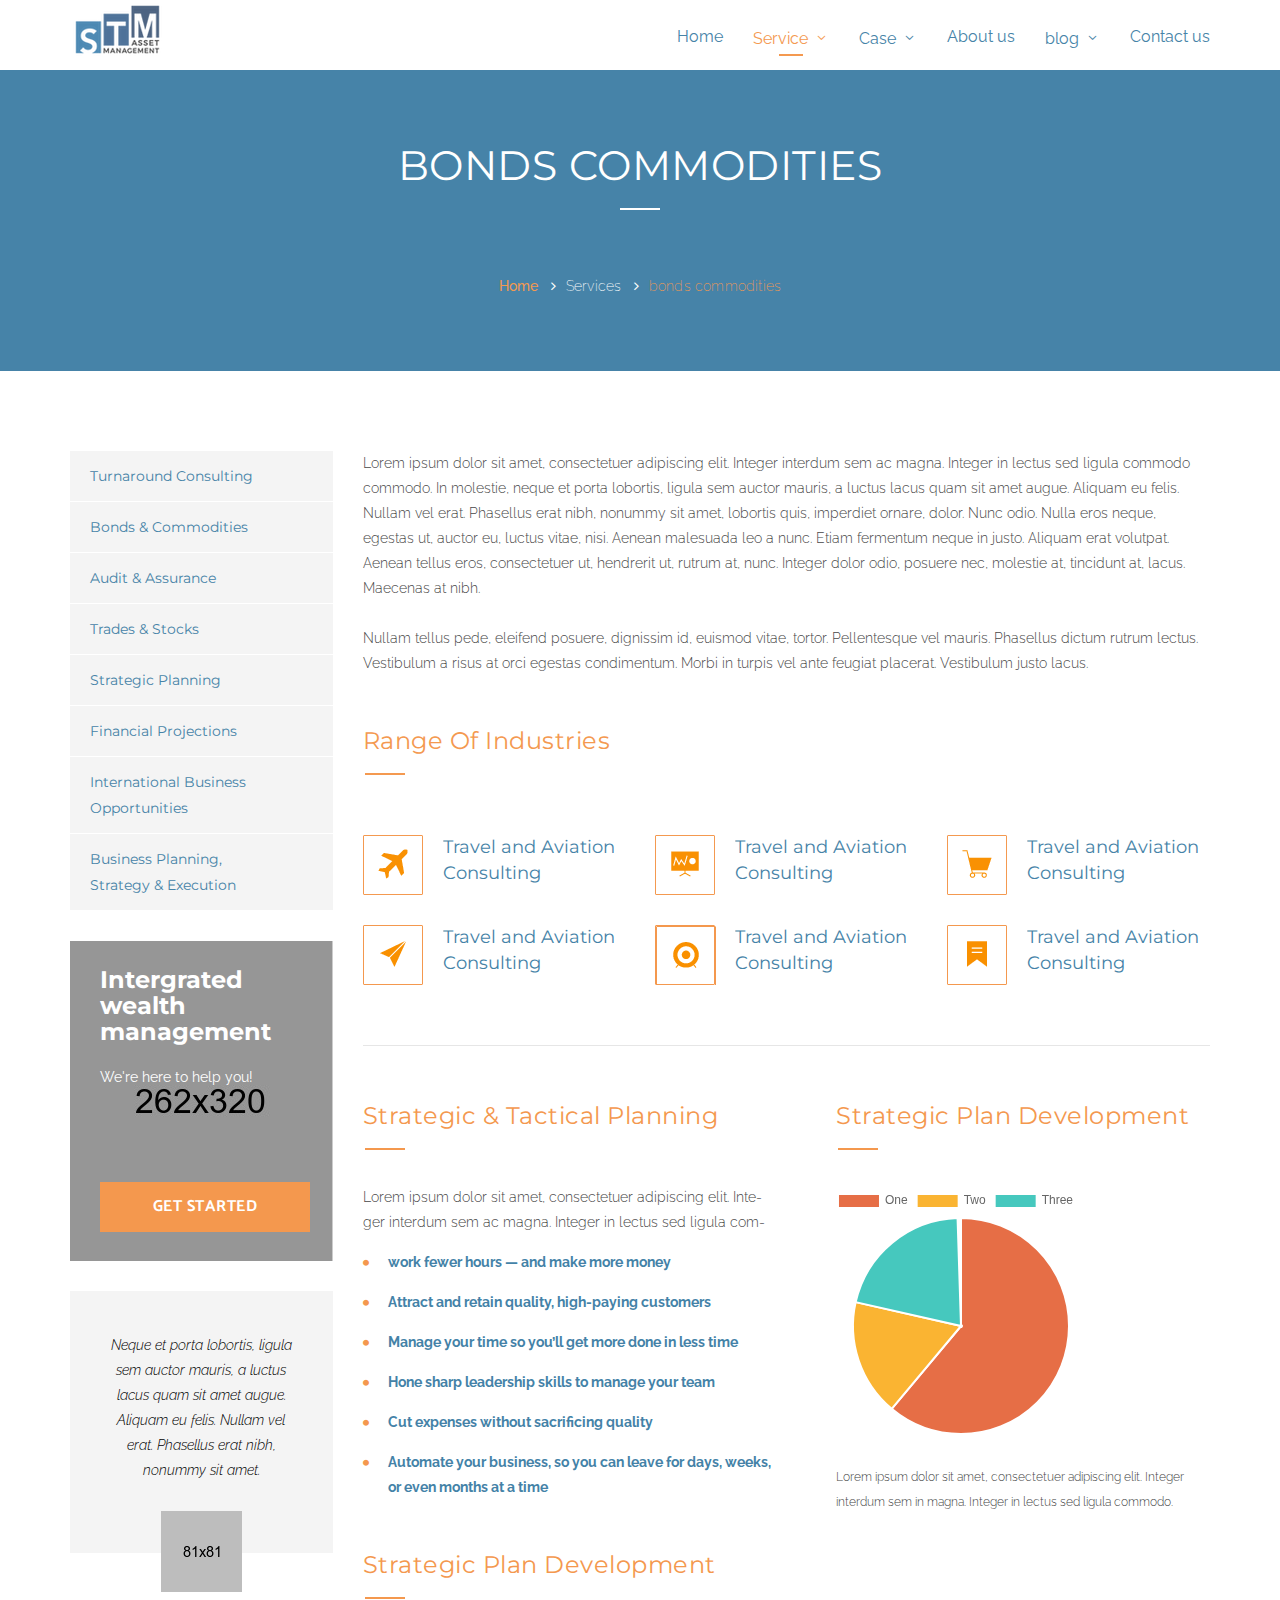
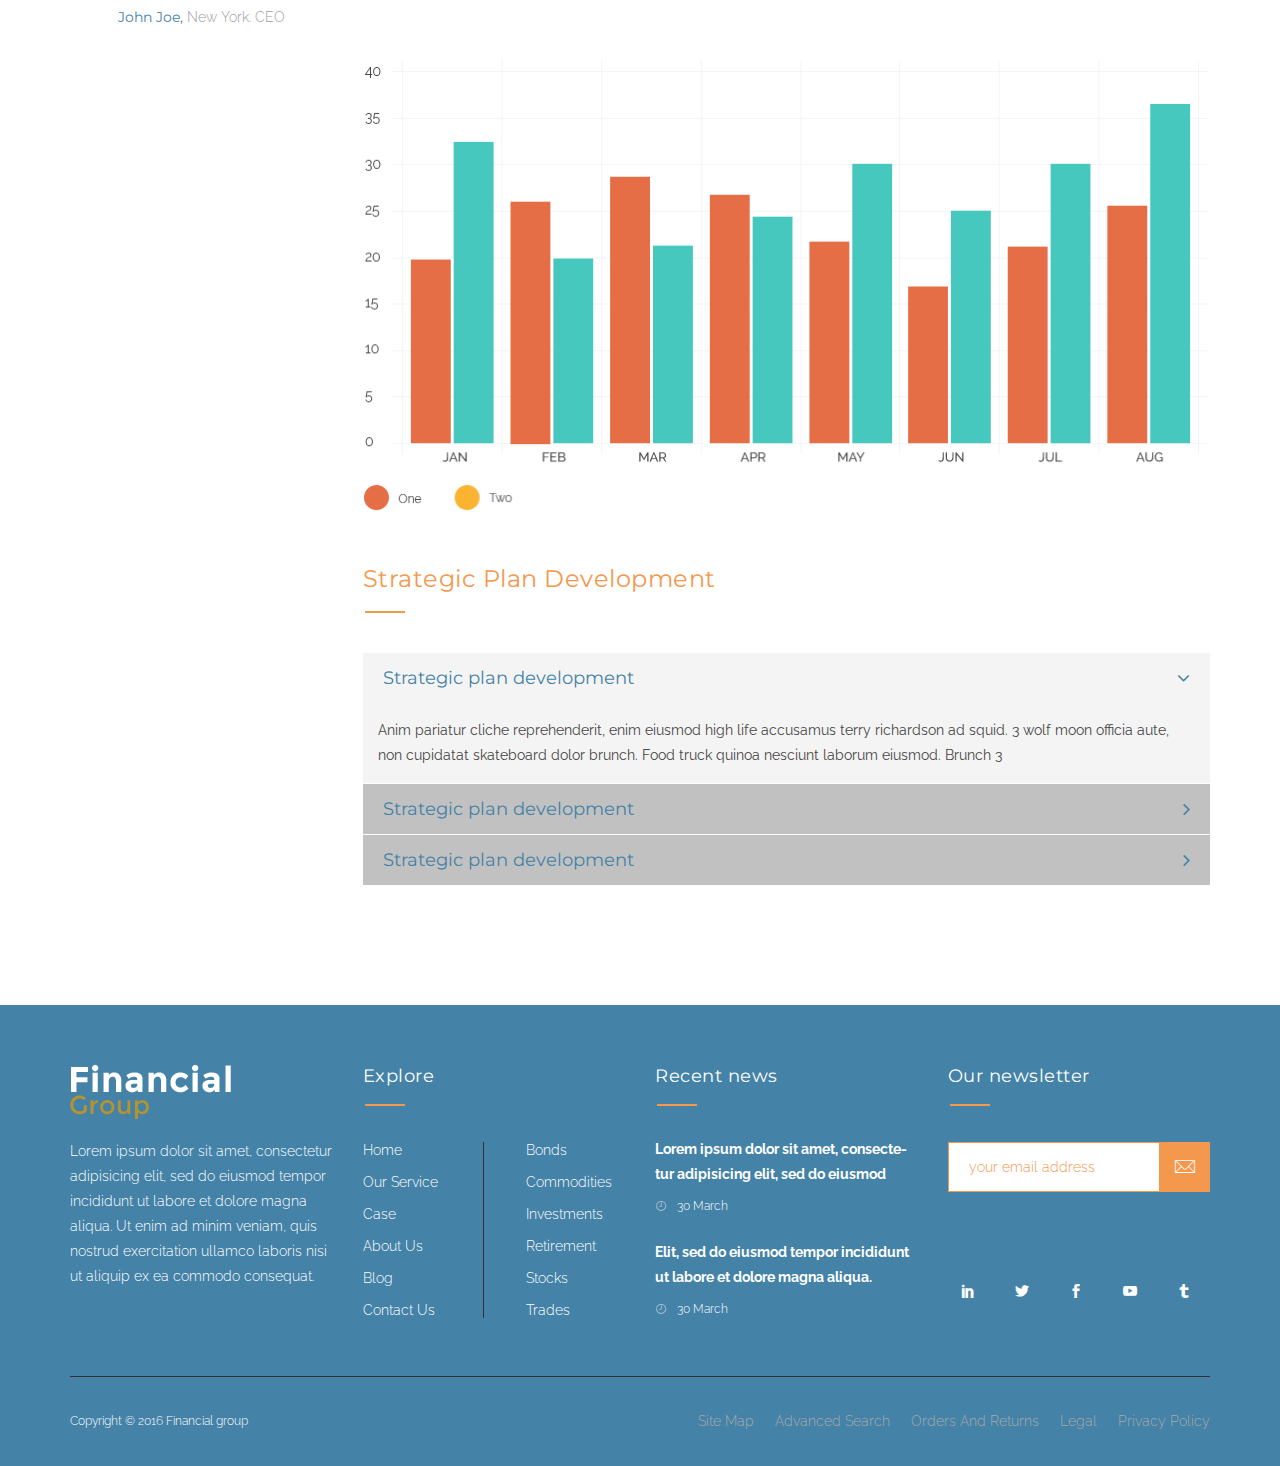
<file: services-2.html>
<!DOCTYPE html>
<html lang="en">
    <head>
        <meta charset="utf-8">
        <meta http-equiv="X-UA-Compatible" content="IE=edge">
        <meta name="viewport" content="width=device-width, initial-scale=1">
        <!-- The above 3 meta tags *must* come first in the head; any other head content must come *after* these tags -->
        <title>Financial</title>
        <!--favicon-->
        <link rel="shortcut icon" href="image/favicon.png">
        <!--    fonts-->
        <link href='https://fonts.googleapis.com/css?family=Raleway:400,300,500,600,700,700italic,600italic' rel='stylesheet' type='text/css'>
        <link href='https://fonts.googleapis.com/css?family=Montserrat:400,700' rel='stylesheet' type='text/css'>
        <link href='https://fonts.googleapis.com/css?family=Catamaran:400,700,500,600,100,300,800' rel='stylesheet' type='text/css'>

        <!--Bootstrap css -->
        <link rel="stylesheet" href="css/bootstrap.min.css">
        <link rel="stylesheet" href="css/bootstrap-theme.min.css">
        <link rel="stylesheet" href="css/bootstrap-select.min.css">

        <!--Font awesome css -->
        <link rel="stylesheet" href="css/font-awesome.min.css">
        <!--    pe-icon-7-->
        <link rel="stylesheet" href="css/pe-icon-7-stroke.min.css">
        <link rel="stylesheet" href="vendors/elegant-icon/style.css">
        <!--owl carousel css-->
        <link rel="stylesheet" href="vendors/owl-carousel/owl.carousel.css">

        <!--custom css-->
        <link rel="stylesheet" href="css/style.css">

        <!--responsive css-->
        <link rel="stylesheet" href="css/responsive.css">
    </head>
    <body>
        <!-- Preloader -->
        <div class="sampleContainer">
            <div class="loader">
                <span class="dot dot_1"></span>
                <span class="dot dot_2"></span>
                <span class="dot dot_3"></span>
                <span class="dot dot_4"></span>
            </div>
        </div>
        <header>
<!--
            <div class="header-top">
                <div class="container">
                    <ul class="nav top-nav">
                        <li><a href="#"><i class="pe-7s-mail" aria-hidden="true"></i>info@example.com</a></li>
                        <li><a href="#"><i class="pe-7s-call"></i> 1900 666 888</a></li>
                        <li><a href="#"><i class="pe-7s-clock"></i>07:30 – 19:00 Monday to Friday</a></li>
                    </ul>
                    <a class="search" href="#"><i class="pe-7s-search"></i></a>
                </div>
            </div>
-->
            <div class="header-bottom navbar-static-top" id="main_navbar">
                <nav class="navbar navbar-default">
                    <div class="container">
                    <!-- Brand and toggle get grouped for better mobile display -->
                        <div class="navbar-header">
                            <button type="button" class="navbar-toggle collapsed" data-toggle="collapse" data-target="#bs-example-navbar-collapse-1" aria-expanded="false">
                            <span class="sr-only">Toggle navigation</span>
                            <span class="icon-bar"></span>
                            <span class="icon-bar"></span>
                            <span class="icon-bar"></span>
                        </button>
                        <div class="opac70">    
                            <a class="navbar-brand" href="#"><img src="image/rsz_stm-01-95.png" alt=""></a>
                        </div>
                        </div>

                        <!-- Collect the nav links, forms, and other content for toggling -->
                        <div class="collapse navbar-collapse" id="bs-example-navbar-collapse-1">
                            <ul class="nav navbar-nav navbar-right">
                                <li><a href="index.html">Home</a></li>
                                <li class="dropdown active">
                                    <a href="#" class="dropdown-toggle" data-toggle="dropdown" role="button" aria-haspopup="true" aria-expanded="false">Service</a>
                                    <ul class="dropdown-menu">
                                        <li><a href="services.html">service</a></li>
                                        <li><a href="services-2.html">service 2</a></li>
                                    </ul>
                                </li>
                                <li class="dropdown">
                                    <a href="#" class="dropdown-toggle" data-toggle="dropdown" role="button" aria-haspopup="true" aria-expanded="false">Case</a>
                                    <ul class="dropdown-menu">
                                        <li><a href="study.html">Case study</a></li>
                                    </ul>
                                </li>
                                <li><a href="about-us.html">About us</a></li>
                                <li class="dropdown">
                                    <a href="#" class="dropdown-toggle" data-toggle="dropdown" role="button" aria-haspopup="true" aria-expanded="false">blog</a>
                                    <ul class="dropdown-menu">
                                        <li><a href="single.html">single</a></li>
                                    </ul>
                                </li>
                                <li><a href="contact.html">Contact us</a></li>
                            </ul>

                        </div><!-- /.navbar-collapse -->
                    </div><!-- /.container-fluid -->
                </nav>
            </div>
        </header>
        
        <!--Start breadcrumb area-->
        <section class="header-breadcrumb">
            <div class="container">
                    <div class="row m0 page-cover">
                        <div class="section-header">
                            <h2>bonds commodities</h2>
                        </div>
                        <ol class="breadcrumb">
                            <li><a href="index.html">Home</a></li>
                            <li>Services</li>
                            <li class="active">bonds commodities</li>
                        </ol>
                    </div>
                </div>
        </section>
        <!--End breadcrumb area-->

        <!--start  services-bonds-area-->
        <section class="services-bonds-area">
            <div class="container">
                <div class="row">
                    <div class="col-md-3 sidebar-right sidebar_res">
                        <div class="sidebar-widget widget-categories">
                            <ul class="nav categories inner">
                                <li><a href="#">Turnaround Consulting</a></li>
                                <li><a href="#">Bonds & Commodities</a></li>
                                <li><a href="#">Audit & Assurance</a></li>
                                <li><a href="#">Trades & Stocks</a></li>
                                <li><a href="#">Strategic Planning</a></li>
                                <li><a href="#">Financial Projections</a></li>
                                <li><a href="#">International Business Opportunities</a></li>
                                <li><a href="#">Business Planning,<br>Strategy & Execution</a></li>
                            </ul>
                        </div>
                        <div class="sidebar-widget managment">
                            <img class="img-responsive" src="image/services-page-img/right1.jpg" alt="">
                            <div class="content">
                                <h2>Intergrated wealth management</h2>
                                <p>We're here to help you!</p>
                                <a class="btn button" href="#">get started</a>
                            </div>
                        </div>
                        <div class="sidebar-widget testimonial t-inner">
                            <p>Neque et porta lobortis, ligula sem auctor mauris, a luctus lacus quam sit amet augue. Aliquam eu felis. Nullam vel erat. Phasellus erat nibh, nonummy sit amet.</p>
                            <img src="image/services-page-img/right2.png" alt="">
                            <a href="#"><h4>John Joe,<span> New York. CEO</span></h4></a>
                        </div>
                    </div>
                    <div class="col-md-9 bonds-info">
                        <p>Lorem ipsum dolor sit amet, consectetuer adipiscing elit. Integer interdum sem ac magna. Integer in lectus sed ligula commodo commodo. In molestie, neque et porta lobortis, ligula sem auctor mauris, a luctus lacus quam sit amet augue. Aliquam eu felis. Nullam vel erat. Phasellus erat nibh, nonummy sit amet, lobortis quis, imperdiet ornare, dolor. Nunc odio. Nulla eros neque, egestas ut, auctor eu, luctus vitae, nisi. Aenean malesuada leo a nunc. Etiam fermentum neque in justo. Aliquam erat volutpat. Aenean tellus eros, consectetuer ut, hendrerit ut, rutrum at, nunc. Integer dolor odio, posuere nec, molestie at, tincidunt at, lacus. Maecenas at nibh.</p><br>
                        <p>Nullam tellus pede, eleifend posuere, dignissim id, euismod vitae, tortor. Pellentesque vel mauris. Phasellus dictum rutrum lectus. Vestibulum a risus at orci egestas condimentum. Morbi in turpis vel ante feugiat placerat. Vestibulum justo lacus.</p>
                        <div class="industries-icon">
                            <h2 class="tittle common">Range of industries</h2>
                            <div class="row">
                                <div class="col-sm-4">
                                    <div class="media">
                                        <div class="media-left">
                                            <div class="box-i">
                                                <img src="image/icon/8.png" alt="">
                                            </div>
                                        </div>
                                        <div class="media-body">
                                            <a href="#">Travel and Aviation Consulting</a>
                                        </div>
                                    </div>
                                    <div class="media">
                                        <div class="media-left">
                                            <div class="box-i">
                                                <img src="image/icon/9.png" alt="">
                                            </div>
                                        </div>
                                        <div class="media-body">
                                            <a href="#">Travel and Aviation Consulting</a>
                                        </div>
                                    </div>
                                </div>
                                <div class="col-sm-4">
                                    <div class="media">
                                        <div class="media-left">
                                            <div class="box-i">
                                                <img src="image/icon/10.png" alt="">
                                            </div>
                                        </div>
                                        <div class="media-body">
                                            <a href="#">Travel and Aviation Consulting</a>
                                        </div>
                                    </div>
                                    <div class="media">
                                        <div class="media-left">
                                            <div class="box-i">
                                                <div class="box-i">
                                                    <img src="image/icon/11.png" alt="">
                                                </div>
                                            </div>
                                        </div>
                                        <div class="media-body">
                                            <a href="#">Travel and Aviation Consulting</a>
                                        </div>
                                    </div>
                                </div>
                                <div class="col-sm-4">
                                    <div class="media">
                                        <div class="media-left">
                                            <div class="box-i">
                                                <img src="image/icon/12.png" alt="">
                                            </div>
                                        </div>
                                        <div class="media-body">
                                            <a href="#">Travel and Aviation Consulting</a>
                                        </div>
                                    </div>
                                    <div class="media">
                                        <div class="media-left">
                                            <div class="box-i">
                                                <img src="image/icon/13.png" alt="">
                                            </div>
                                        </div>
                                        <div class="media-body">
                                            <a href="#">Travel and Aviation Consulting</a>
                                        </div>
                                    </div>
                                </div>
                            </div>
                        </div>
                        <div class="row inner-plan">
                            <div class="col-md-6 planning-inner">
                                <h2 class="tittle common">Strategic & tactical planning</h2>
                                <p>Lorem ipsum dolor sit amet, consectetuer adipiscing elit. Inte-ger interdum sem ac magna. Integer in lectus sed ligula com-</p>
                                <div class="list">
                                    <a href="#"><h4>work fewer hours — and make more money</h4></a>
                                </div>
                                <div class="list">
                                    <a href="#"><h4>Attract and retain quality, high-paying customers</h4></a>
                                </div>
                                <div class="list">
                                    <a href="#"><h4>Manage your time so you’ll get more done in less time</h4></a>
                                </div>
                                <div class="list">
                                    <a href="#"><h4>Hone sharp leadership skills to manage your team</h4></a>
                                </div>
                                <div class="list">
                                    <a href="#"><h4>Cut expenses without sacrificing quality</h4></a>
                                </div>
                                <div class="list">
                                    <a href="#"><h4>Automate your business, so you can leave for days, weeks, or even months at a time</h4></a>
                                </div>
                            </div>
                            <div class="col-md-6 pie-chart">
                                <h2 class="tittle common">Strategic plan development</h2>

                                <div id="canvas-holder" style="width: 250px;">
                                    <canvas id="chart-area1" width="300" height="300"></canvas>
                                </div>

                                <p>Lorem ipsum dolor sit amet, consectetuer adipiscing elit. Integer interdum sem in magna. Integer in lectus sed ligula commodo. </p>
                            </div>
                        </div>    
                        <div id="charContainer_bar">
                            <h2 class="tittle common">Strategic plan development</h2>
                            <img class="img-responsive" src="image/bar_chart.png" alt="">
                        </div>
                        <div class="row  m0 accoidion">
                            <h2 class="tittle common">Strategic plan development</h2>
                            <div class="panel-group" id="accordion" role="tablist" aria-multiselectable="true">
                              <div class="panel panel-default">
                                <div class="panel-heading" role="tab" id="headingOne">
                                  <h4 class="panel-title">
                                    <a role="button" data-toggle="collapse" data-parent="#accordion" href="#collapseOne" aria-expanded="true" aria-controls="collapseOne">
                                      Strategic plan development<i class="fa fa-angle-down"></i><i class="fa fa-angle-right"></i>
                                    </a>
                                  </h4>
                                </div>
                                <div id="collapseOne" class="panel-collapse collapse in" role="tabpanel" aria-labelledby="headingOne">
                                  <div class="panel-body">
                                    Anim pariatur cliche reprehenderit, enim eiusmod high life accusamus terry richardson ad squid. 3 wolf moon officia aute, non cupidatat skateboard dolor brunch. Food truck quinoa nesciunt laborum eiusmod. Brunch 3 
                                  </div>
                                </div>
                              </div>
                              <div class="panel panel-default">
                                <div class="panel-heading" role="tab" id="headingTwo">
                                  <h4 class="panel-title">
                                    <a class="collapsed" role="button" data-toggle="collapse" data-parent="#accordion" href="#collapseTwo" aria-expanded="false" aria-controls="collapseTwo">
                                      Strategic plan development<i class="fa fa-angle-down"></i><i class="fa fa-angle-right"></i>
                                    </a>
                                  </h4>
                                </div>
                                <div id="collapseTwo" class="panel-collapse collapse" role="tabpanel" aria-labelledby="headingTwo">
                                  <div class="panel-body">
                                    Anim pariatur cliche reprehenderit, enim eiusmod high life accusamus terry richardson ad squid. 3 wolf moon 
                                  </div>
                                </div>
                              </div>
                              <div class="panel panel-default">
                                <div class="panel-heading" role="tab" id="headingThree">
                                  <h4 class="panel-title">
                                    <a class="collapsed" role="button" data-toggle="collapse" data-parent="#accordion" href="#collapseThree" aria-expanded="false" aria-controls="collapseThree">
                                      Strategic plan development<i class="fa fa-angle-down"></i><i class="fa fa-angle-right"></i>
                                    </a>
                                  </h4>
                                </div>
                                <div id="collapseThree" class="panel-collapse collapse" role="tabpanel" aria-labelledby="headingThree">
                                  <div class="panel-body">
                                    Anim pariatur cliche reprehenderit, enim eiusmod high life accusamus terry richardson ad squid. 3 wolf moon officia aute, non cupidatat skateboard dolor brunch. Food truck quinoa nesciunt laborum eiusmod. Brunch 3 
                                  </div>
                                </div>
                              </div>
                            </div>
                        </div>
                    </div>
                </div>
            </div>
        </section>
        <!--End  services-bonds-area-->

        <!--start footer area-->
        <footer class="footer-area">
            <div class="container">
                <div class="row footer-top">
                    <div class="col-md-3 col-sm-6 col-xs-6 widget about-widget">
                        <a href="index.html" class="brand-logo"><img src="image/footer-logo.png" alt=""></a>
                        <p>Lorem ipsum dolor sit amet, consectetur adipisicing elit, sed do eiusmod tempor incididunt ut labore et dolore magna aliqua. Ut enim ad minim veniam, quis nostrud exercitation ullamco laboris nisi ut aliquip ex ea commodo consequat. </p>
                    </div>
                    <div class="row m0 col-md-3 col-sm-6 col-xs-6 widget explor-widget">
                        <h2 class="tittle">Explore</h2>
                        <ul class="nav left">
                            <li><a href="#">Home</a></li>
                            <li><a href="#">Our Service </a></li>
                            <li><a href="#">Case</a></li>
                            <li><a href="#">About Us </a></li>
                            <li><a href="#">Blog</a></li>
                            <li><a href="#">Contact Us</a></li>
                        </ul>
                        <ul class="nav right">
                            <li><a href="#">Bonds</a></li>
                            <li><a href="#">Commodities</a></li>
                            <li><a href="#">Investments</a></li>
                            <li><a href="#">Retirement</a></li>
                            <li><a href="#">Stocks</a></li>
                            <li><a href="#">Trades</a></li>
                        </ul>
                    </div>
                    <div class="col-md-3 col-sm-6 col-xs-6 widget recent-widget">
                        <h2 class="tittle">Recent news</h2>
                        <p>Lorem ipsum dolor sit amet, consecte-tur adipisicing elit, sed do eiusmod </p>
                        <a href="#"><i class="pe-7s-clock"></i>30 March</a>
                        <p class="p-t">Elit, sed do eiusmod tempor incididunt ut labore et dolore magna aliqua. </p>
                        <a href="#"><i class="pe-7s-clock"></i>30 March</a>
                    </div>
                    <div class="col-md-3 col-sm-6 col-xs-6 widget contact-widget">
                        <h2 class="tittle">Our newsletter</h2>
                        <form action="#" class="search-form" method="get">
                            <div class="input-group">
                                <input type="search" class="form-control" placeholder="your email address">
                                <span class="input-group-addon">
                                    <button type="submit"><i class="pe-7s-mail"></i><i class="pe-7s-mail hover"></i></button>
                                </span>
                            </div>
                        </form>
                        <ul class="social-icon">
                            <li><a href="#"><i class="social_linkedin"></i><i class="social_linkedin hover"></i></a></li>
                            <li><a href="#"><i class="social_twitter"></i><i class="social_twitter hover"></i></a></li>
                            <li><a href="#"><i class="social_facebook"></i><i class="social_facebook hover"></i></a></li>
                            <li><a href="#"><i class="social_youtube"></i><i class="social_youtube hover"></i></a></li>
                            <li><a href="#"><i class="social_tumblr"></i><i class="social_tumblr hover"></i></a></li>
                        </ul>
                    </div>
                </div>
                <div class="footer-bottom">
                    <div class="row">
                        <div class="col-md-3 col-sm-4">
                            Copyright © 2016 <a href="#">Financial group</a>
                        </div>
                        <div class="col-md-9 col-sm-8 footer-b-r">
                            <ul class="nav">
                                <li><a href="#">Site Map</a></li>
                                <li><a href="#">Advanced Search</a></li>
                                <li><a href="#">Orders and Returns</a></li>
                                <li><a href="#">Legal</a></li>
                                <li><a href="#"> Privacy Policy</a></li>
                            </ul>
                        </div>
                    </div>
                </div>
            </div>
        </footer>
        <!--End footer area-->


        <!-- jQuery Latest version -->
        <script src="js/jquery-2.2.0.min.js"></script>
        <!-- Bootstrap JS -->
        <script src="js/bootstrap.min.js"></script>
        <script src="js/bootstrap-select.js"></script>
        <!--owl carousel js-->
        <script src="vendors/owl-carousel/owl.carousel.min.js"></script>
        <!--    pie-chart JS-->
        <script src="js/Chart.bundle.min.js"></script> 
        <!--wow JS-->
        <script src="vendors/wow.js/wow.min.js"></script>

        <!--cutome js-->
        <script src="js/custom.js"></script>
        <script src="js/piechart.js"></script>
    </body>
</html>
</file>
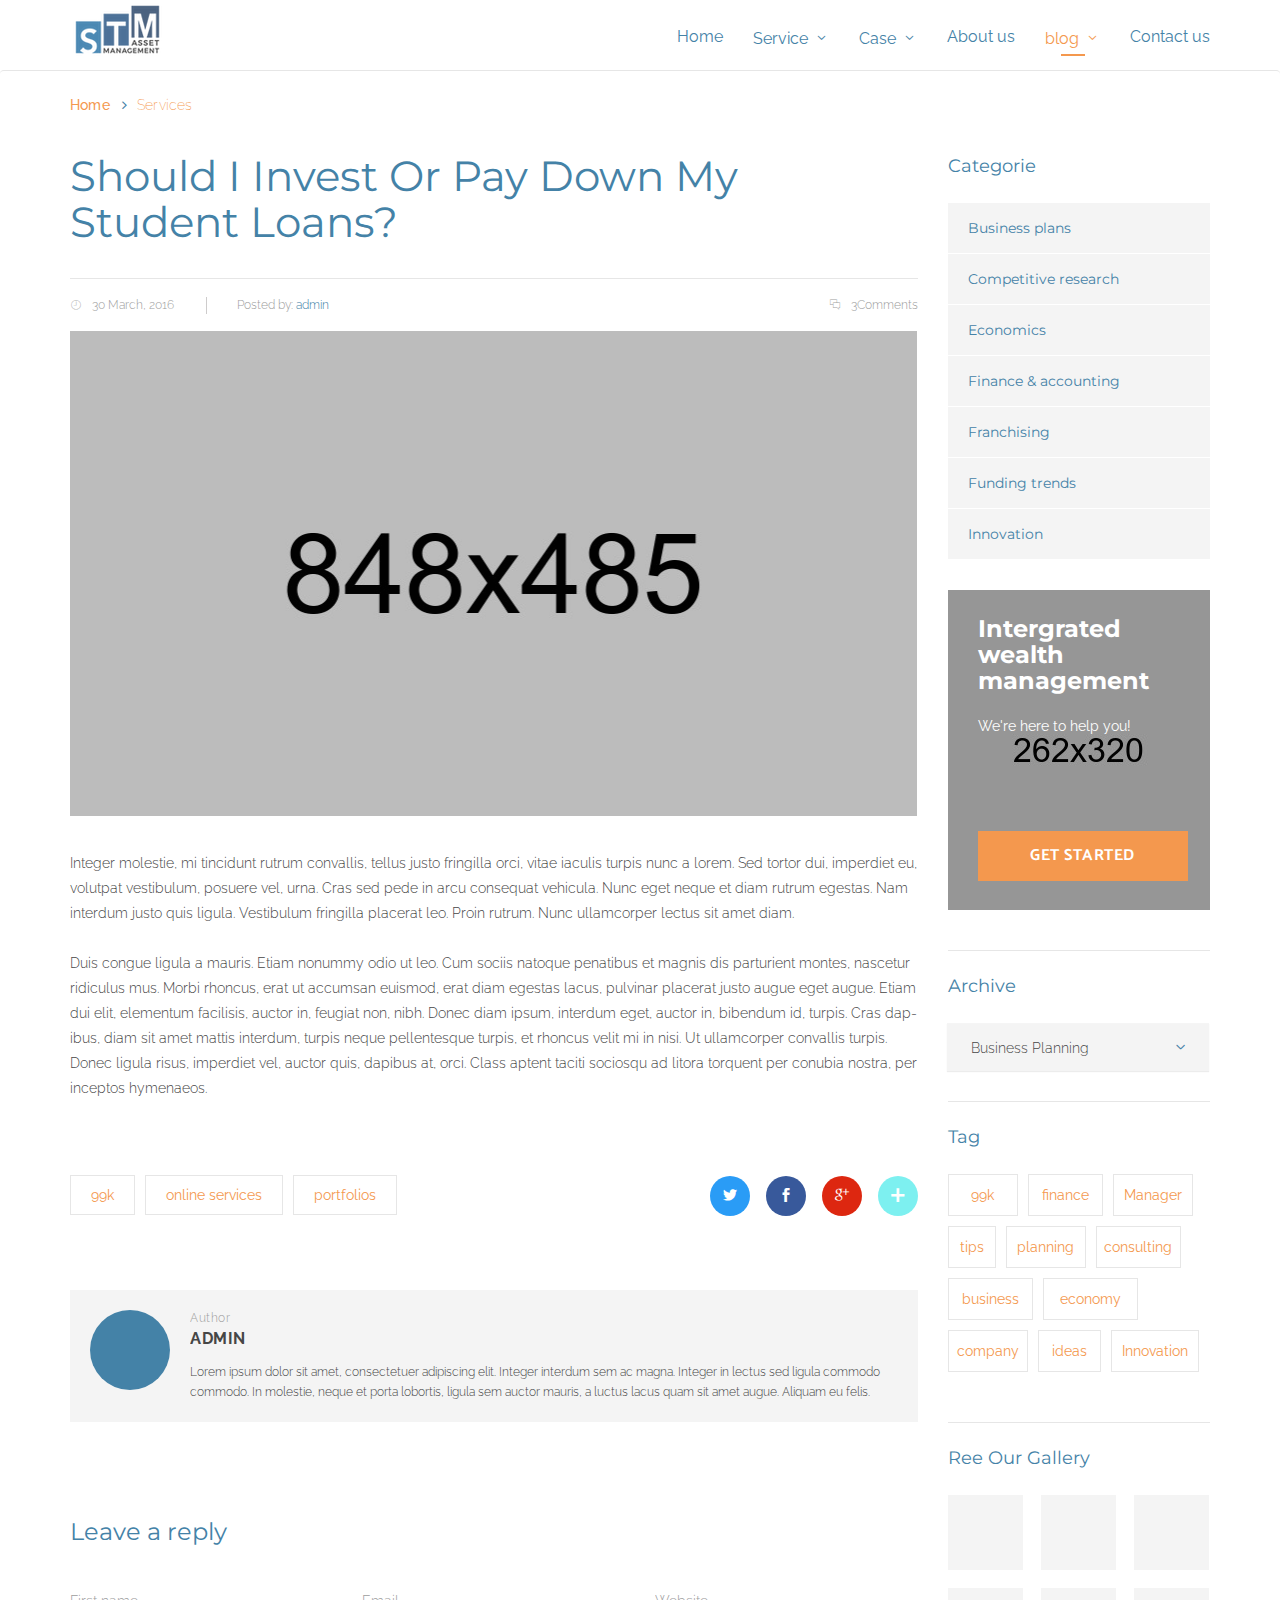
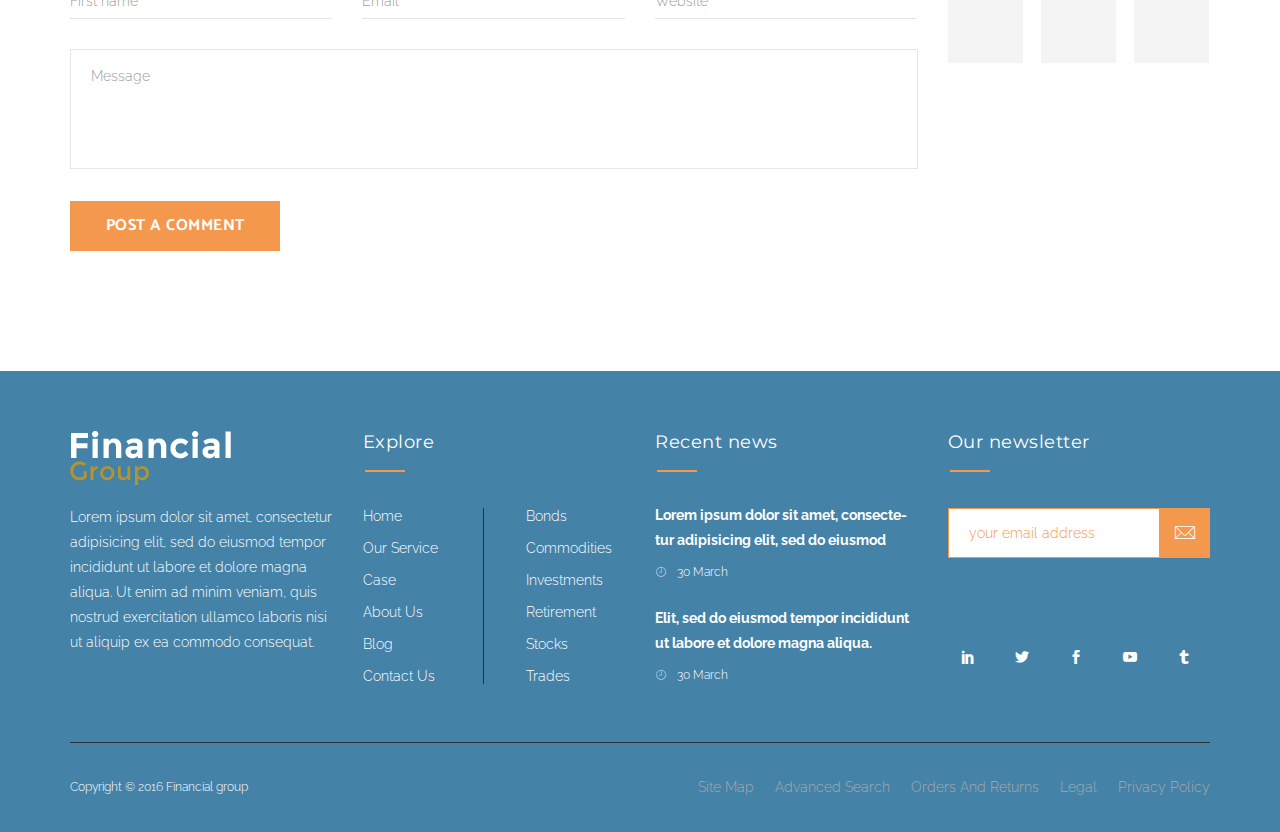
<file: single.html>
<!DOCTYPE html>
<html lang="en">
    <head>
        <meta charset="utf-8">
        <meta http-equiv="X-UA-Compatible" content="IE=edge">
        <meta name="viewport" content="width=device-width, initial-scale=1">
        <!-- The above 3 meta tags *must* come first in the head; any other head content must come *after* these tags -->
        <title>Financial</title>
        <!--favicon-->
        <link rel="shortcut icon" href="image/favicon.png">
        <!--    fonts-->
        <link href='https://fonts.googleapis.com/css?family=Raleway:400,300,500,600,700,700italic,600italic' rel='stylesheet' type='text/css'>
        <link href='https://fonts.googleapis.com/css?family=Montserrat:400,700' rel='stylesheet' type='text/css'>
        <link href='https://fonts.googleapis.com/css?family=Catamaran:400,700,500,600,100,300,800' rel='stylesheet' type='text/css'>

        <!--Bootstrap css -->
        <link rel="stylesheet" href="css/bootstrap.min.css">
        <link rel="stylesheet" href="css/bootstrap-theme.min.css">
        <link rel="stylesheet" href="css/bootstrap-select.min.css">

        <!--Font awesome css -->
        <link rel="stylesheet" href="css/font-awesome.min.css">
        <!--    pe-icon-7-->
        <link rel="stylesheet" href="css/pe-icon-7-stroke.min.css">
        <link rel="stylesheet" href="vendors/elegant-icon/style.css">
        <!--owl carousel css-->
        <link rel="stylesheet" href="vendors/owl-carousel/owl.carousel.css">

        <!--custom css-->
        <link rel="stylesheet" href="css/style.css">

        <!--responsive css-->
        <link rel="stylesheet" href="css/responsive.css">
    </head>
    <body>
        <!-- Preloader -->
        <div class="sampleContainer">
            <div class="loader">
                <span class="dot dot_1"></span>
                <span class="dot dot_2"></span>
                <span class="dot dot_3"></span>
                <span class="dot dot_4"></span>
            </div>
        </div>

        <header>
<!--
            <div class="header-top">
                <div class="container">
                    <ul class="nav top-nav">
                        <li><a href="#"><i class="pe-7s-mail" aria-hidden="true"></i>info@example.com</a></li>
                        <li><a href="#"><i class="pe-7s-call"></i> 1900 666 888</a></li>
                        <li><a href="#"><i class="pe-7s-clock"></i>07:30 – 19:00 Monday to Friday</a></li>
                    </ul>
                    <a class="search" href="#"><i class="pe-7s-search"></i></a>
                </div>
            </div>
-->
            <div class="header-bottom navbar-static-top" id="main_navbar">
                <nav class="navbar navbar-default">
                    <div class="container">
                    <!-- Brand and toggle get grouped for better mobile display -->
                        <div class="navbar-header">
                            <button type="button" class="navbar-toggle collapsed" data-toggle="collapse" data-target="#bs-example-navbar-collapse-1" aria-expanded="false">
                            <span class="sr-only">Toggle navigation</span>
                            <span class="icon-bar"></span>
                            <span class="icon-bar"></span>
                            <span class="icon-bar"></span>
                        </button>
                        <div class="opac70">
                            <a class="navbar-brand" href="#"><img src="image/rsz_stm-01-95.png" alt=""></a>
                        </div>
                        </div>

                        <!-- Collect the nav links, forms, and other content for toggling -->
                        <div class="collapse navbar-collapse" id="bs-example-navbar-collapse-1">
                            <ul class="nav navbar-nav navbar-right">
                                <li><a href="index.html">Home</a></li>
                                <li class="dropdown">
                                    <a href="#" class="dropdown-toggle" data-toggle="dropdown" role="button" aria-haspopup="true" aria-expanded="false">Service</a>
                                    <ul class="dropdown-menu">
                                        <li><a href="services.html">service</a></li>
                                        <li><a href="services-2.html">service 2</a></li>
                                    </ul>
                                </li>
                                <li class="dropdown">
                                    <a href="#" class="dropdown-toggle" data-toggle="dropdown" role="button" aria-haspopup="true" aria-expanded="false">Case</a>
                                    <ul class="dropdown-menu">
                                        <li><a href="study.html">Case study</a></li>
                                    </ul>
                                </li>
                                <li><a href="about-us.html">About us</a></li>
                                <li class="dropdown active">
                                    <a href="#" class="dropdown-toggle" data-toggle="dropdown" role="button" aria-haspopup="true" aria-expanded="false">blog</a>
                                    <ul class="dropdown-menu">
                                        <li><a href="single.html">single</a></li>
                                    </ul>
                                </li>
                                <li><a href="contact.html">Contact us</a></li>
                            </ul>

                        </div><!-- /.navbar-collapse -->
                    </div><!-- /.container-fluid -->
                </nav>
            </div>
        </header>
        
        <!--Start breadcrumb area-->
        <section class="breadcrumb b-banner">
            <div class="container">
                    <ol class="breadcrumb">
                        <li><a href="index.html">Home</a></li>
                        <li class="active">Services</li>
                    </ol>
            </div>
        </section>
        <!--End breadcrumb area-->

        <!--start  single blog area-->
        <section class="single-blog-area">
            <div class="container">
                <div class="row">
                    <div class="col-md-9 single-blog">
                        <h2>Should I Invest Or Pay Down My Student Loans?</h2>
                        <article class="blog-items">
                            <ul class="post-meta nav">
                                <li><i class="pe-7s-clock"></i><a href="#">30 March, 2016</a></li>
                                <li>Posted by: <a href="#"> admin</a></li>
                                <li><i class="pe-7s-chat" aria-hidden="true"></i><a href="#">3Comments</a></li>
                            </ul>
                            <img class="img-responsive" src="image/single1.jpg" alt="">
                            <p>Integer molestie, mi tincidunt rutrum convallis, tellus justo fringilla orci, vitae iaculis turpis nunc a lorem. Sed tortor dui, imperdiet eu, volutpat vestibulum, posuere vel, urna. Cras sed pede in arcu consequat vehicula. Nunc eget neque et diam rutrum egestas. Nam interdum justo quis ligula. Vestibulum fringilla placerat leo. Proin rutrum. Nunc ullamcorper lectus sit amet diam.</p>
                            <p>Duis congue ligula a mauris. Etiam nonummy odio ut leo. Cum sociis natoque penatibus et magnis dis parturient montes, nascetur ridiculus mus. Morbi rhoncus, erat ut accumsan euismod, erat diam egestas lacus, pulvinar placerat justo augue eget augue. Etiam dui elit, elementum facilisis, auctor in, feugiat non, nibh. Donec diam ipsum, interdum eget, auctor in, bibendum id, turpis. Cras dap-ibus, diam sit amet mattis interdum, turpis neque pellentesque turpis, et rhoncus velit mi in nisi. Ut ullamcorper convallis turpis. Donec ligula risus, imperdiet vel, auctor quis, dapibus at, orci. Class aptent taciti sociosqu ad litora torquent per conubia nostra, per inceptos hymenaeos. </p>
                        </article>
                        <div class="row m0 posts-social">
                            <ul class="tag">
                                <li><a href="#">99k</a></li>
                                <li><a href="#">online services</a></li>
                                <li><a href="#">portfolios</a></li>
                            </ul>
                            <ul class="social">
                                <li><a href="#"><i class=" social_twitter"></i></a></li>
                                <li><a href="#"><i class="social_facebook"></i></a></li>
                                <li><a href="#"><i class="social_googleplus"></i></a></li>
                                <li><a href="#">+</a></li>
                            </ul>
                        </div>
                        <div class="media author-bio">
                            <div class="media-left">
                                <a href="#"></a>
                            </div>
                            <div class="media-body media-middle">
                                <h4><a href="#"><small>Author</small><br>ADMIN</a></h4>
                                <p>Lorem ipsum dolor sit amet, consectetuer adipiscing elit. Integer interdum sem ac magna. Integer in lectus sed ligula commodo commodo. In molestie, neque et porta lobortis, ligula sem auctor mauris, a luctus lacus quam sit amet augue. Aliquam eu felis. </p>
                            </div>
                        </div>
                        <h3 class="leave-reply-title">Leave a reply</h3>
                        <form id="contactForm" class="row contact-form" novalidate="novalidate">
                            <div class="col-sm-4 form-group"><input type="text" id="name" name="name" placeholder="First name" required="" class="form-control"></div>
                            <div class="col-sm-4 form-group"><input type="email" id="email" name="email" placeholder="Email" required="" class="form-control"></div>
                            <div class="col-sm-4 form-group"><input type="text" id="phone" name="phone" placeholder="Website" class="form-control"></div>
                            <div class="col-sm-12 form-group"><textarea placeholder="Message"></textarea></div>
                            <div class="col-sm-12"><button type="submit" class="btn submit button">post a comment</button></div>
                        </form>
                    </div>
                    <div class="col-md-3 sidebar-right sidebar_res">
                        <div class="sidebar-widget widget-categories">
                            <h2 class="widget-tittle">categorie</h2>
                            <ul class="nav categories">
                                <li><a href="#">Business plans</a></li>
                                <li><a href="#">Competitive research</a></li>
                                <li><a href="#">Economics </a></li>
                                <li><a href="#">Finance & accounting </a></li>
                                <li><a href="#">Franchising </a></li>
                                <li><a href="#">Funding trends </a></li>
                                <li><a href="#">Innovation</a></li>
                            </ul>
                        </div>
                        <div class="sidebar-widget managment">
                            <img class="img-responsive" src="image/services-page-img/right1.jpg" alt="">
                            <div class="content">
                                <h2>Intergrated wealth management</h2>
                                <p>We're here to help you!</p>
                                <a class="btn button" href="#">get started</a>
                            </div>
                        </div>
                        <div class="row m0 sidebar-widget select-widget">
                            <h2 class="widget-tittle">Archive</h2>
                            <div class="form-group">
                                <div class="input-group">
                                    <select class="selectpicker">
                                      <option>Business Planning</option>
                                      <option>Ketchup</option>
                                      <option>Barbecue</option>
                                    </select>
                                </div> 
                            </div>
                        </div>
                        <div class="row m0 sidebar-widget widget-tag">
                            <h2 class="widget-tittle">Tag</h2>
                            <ul class="tag">
                                <li><a href="#">99k</a></li>
                                <li><a href="#">finance</a></li>
                                <li><a href="#">Manager</a></li>
                                <li><a href="#">tips</a></li>
                                <li><a href="#">planning</a></li>
                                <li><a href="#">consulting</a></li>
                                <li><a href="#">business</a></li>
                                <li><a href="#">economy</a></li>
                                <li><a href="#">company</a></li>
                                <li><a href="#">ideas</a></li>
                                <li><a href="#">Innovation</a></li>
                            </ul>
                        </div>
                        <div class="row m0 sidebar-widget widget-gallery">
                            <h2 class="widget-tittle">Ree our gallery</h2>
                            <ul class="gallery">
                                <li><a href="#"></a></li>
                                <li><a href="#"></a></li>
                                <li><a href="#"></a></li>
                                <li><a href="#"></a></li>
                                <li><a href="#"></a></li>
                                <li><a href="#"></a></li>
                            </ul>
                        </div>
                    </div>
                </div>
            </div>
        </section>
        <!--End  single blog area-->

        <!--start footer area-->
        <footer class="footer-area">
            <div class="container">
                <div class="row footer-top">
                    <div class="col-md-3 col-sm-6 col-xs-6 widget about-widget">
                        <a href="index.html" class="brand-logo"><img src="image/footer-logo.png" alt=""></a>
                        <p>Lorem ipsum dolor sit amet, consectetur adipisicing elit, sed do eiusmod tempor incididunt ut labore et dolore magna aliqua. Ut enim ad minim veniam, quis nostrud exercitation ullamco laboris nisi ut aliquip ex ea commodo consequat. </p>
                    </div>
                    <div class="row m0 col-md-3 col-sm-6 col-xs-6 widget explor-widget">
                        <h2 class="tittle">Explore</h2>
                        <ul class="nav left">
                            <li><a href="#">Home</a></li>
                            <li><a href="#">Our Service </a></li>
                            <li><a href="#">Case</a></li>
                            <li><a href="#">About Us </a></li>
                            <li><a href="#">Blog</a></li>
                            <li><a href="#">Contact Us</a></li>
                        </ul>
                        <ul class="nav right">
                            <li><a href="#">Bonds</a></li>
                            <li><a href="#">Commodities</a></li>
                            <li><a href="#">Investments</a></li>
                            <li><a href="#">Retirement</a></li>
                            <li><a href="#">Stocks</a></li>
                            <li><a href="#">Trades</a></li>
                        </ul>
                    </div>
                    <div class="col-md-3 col-sm-6 col-xs-6 widget recent-widget">
                        <h2 class="tittle">Recent news</h2>
                        <p>Lorem ipsum dolor sit amet, consecte-tur adipisicing elit, sed do eiusmod </p>
                        <a href="#"><i class="pe-7s-clock"></i>30 March</a>
                        <p class="p-t">Elit, sed do eiusmod tempor incididunt ut labore et dolore magna aliqua. </p>
                        <a href="#"><i class="pe-7s-clock"></i>30 March</a>
                    </div>
                    <div class="col-md-3 col-sm-6 col-xs-6 widget contact-widget">
                        <h2 class="tittle">Our newsletter</h2>
                        <form action="#" class="search-form" method="get">
                            <div class="input-group">
                                <input type="search" class="form-control" placeholder="your email address">
                                <span class="input-group-addon">
                                    <button type="submit"><i class="pe-7s-mail"></i><i class="pe-7s-mail hover"></i></button>
                                </span>
                            </div>
                        </form>
                        <ul class="social-icon">
                            <li><a href="#"><i class="social_linkedin"></i><i class="social_linkedin hover"></i></a></li>
                            <li><a href="#"><i class="social_twitter"></i><i class="social_twitter hover"></i></a></li>
                            <li><a href="#"><i class="social_facebook"></i><i class="social_facebook hover"></i></a></li>
                            <li><a href="#"><i class="social_youtube"></i><i class="social_youtube hover"></i></a></li>
                            <li><a href="#"><i class="social_tumblr"></i><i class="social_tumblr hover"></i></a></li>
                        </ul>
                    </div>
                </div>
                <div class="footer-bottom">
                    <div class="row">
                        <div class="col-md-3 col-sm-4">
                            Copyright © 2016 <a href="#">Financial group</a>
                        </div>
                        <div class="col-md-9 col-sm-8 footer-b-r">
                            <ul class="nav">
                                <li><a href="#">Site Map</a></li>
                                <li><a href="#">Advanced Search</a></li>
                                <li><a href="#">Orders and Returns</a></li>
                                <li><a href="#">Legal</a></li>
                                <li><a href="#"> Privacy Policy</a></li>
                            </ul>
                        </div>
                    </div>
                </div>
            </div>
        </footer>
        <!--End footer area-->


        <!--jQuery Latest version -->
        <script src="js/jquery-2.2.0.min.js"></script>
        <!--Bootstrap JS -->
        <script src="js/bootstrap.min.js"></script>
        <script src="js/bootstrap-select.js"></script>
        <script src="js/Chart.bundle.min.js"></script>
        <!--owl carousel js-->
        <script src="vendors/owl-carousel/owl.carousel.min.js"></script>
        <!--wow JS-->
        <script src="vendors/wow.js/wow.min.js"></script>

        <!--cutome js-->
        <script src="js/custom.js"></script>
    </body>
</html>
</file>
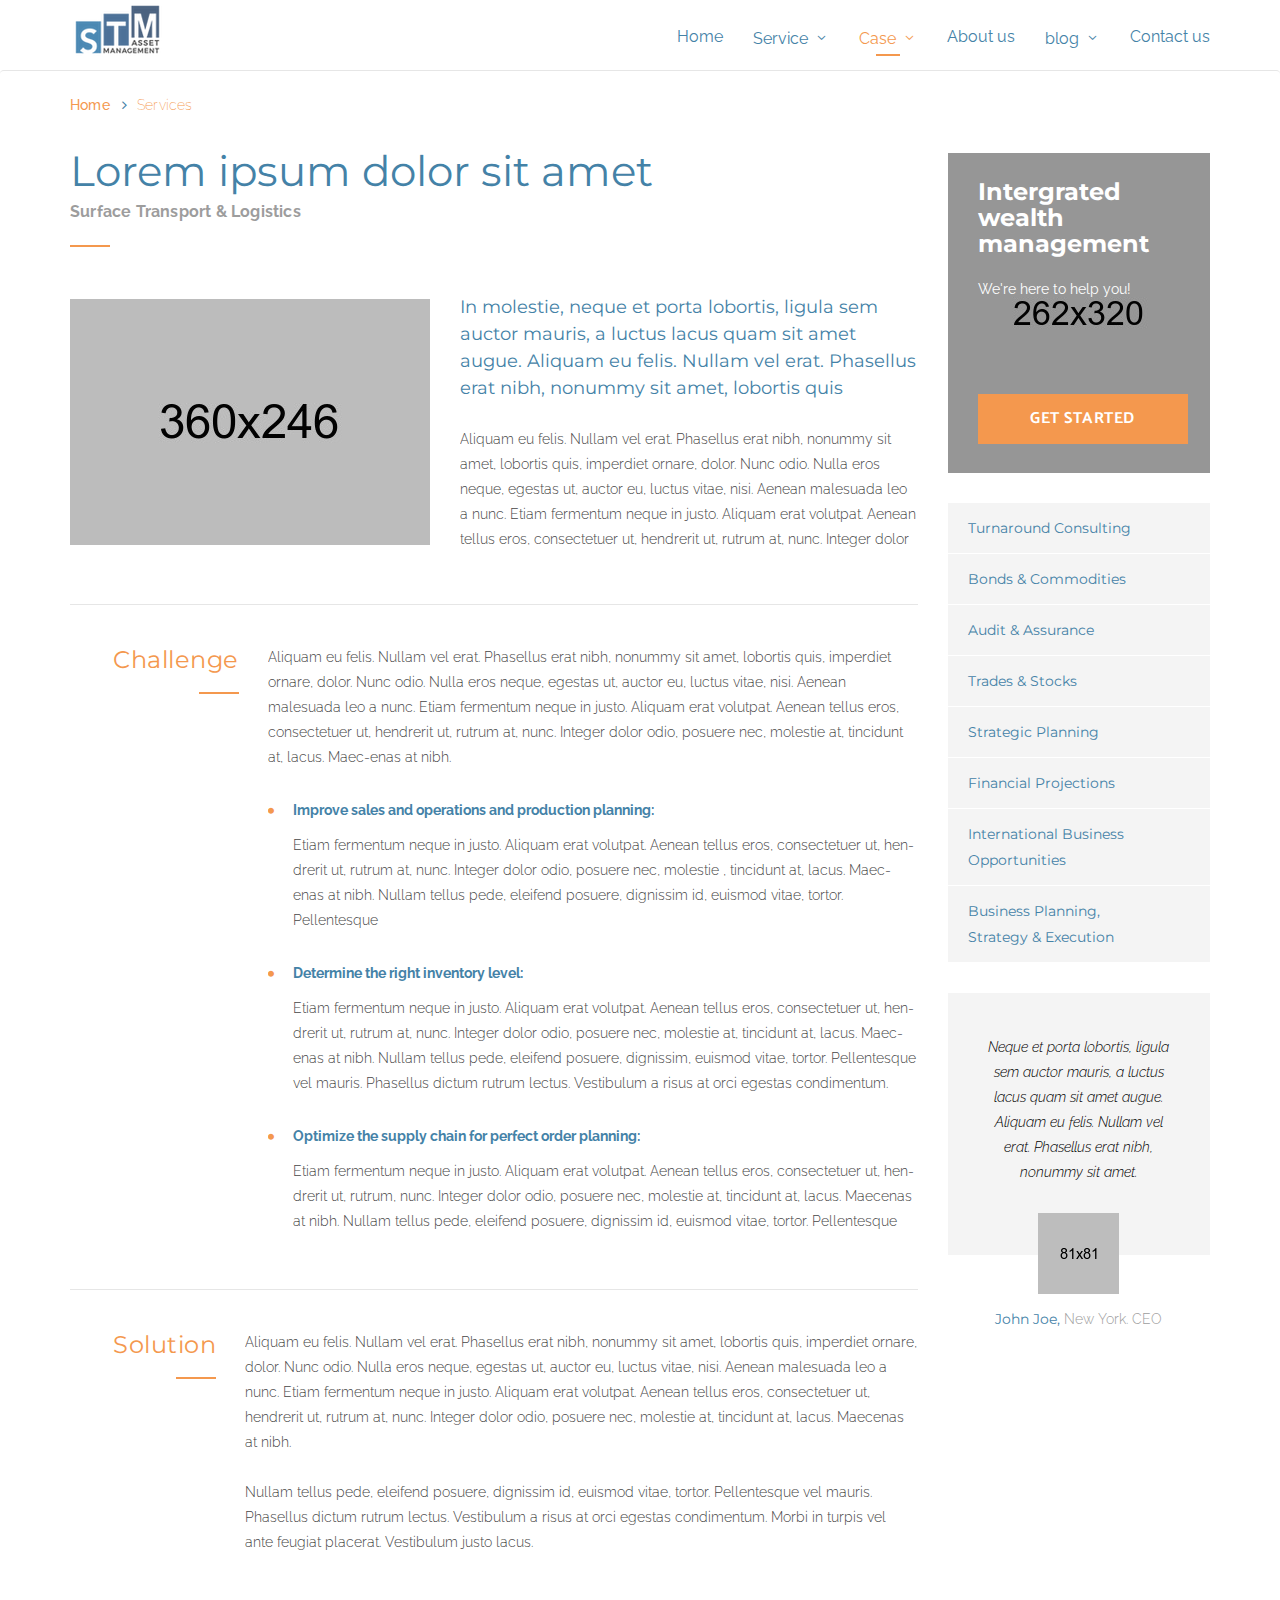
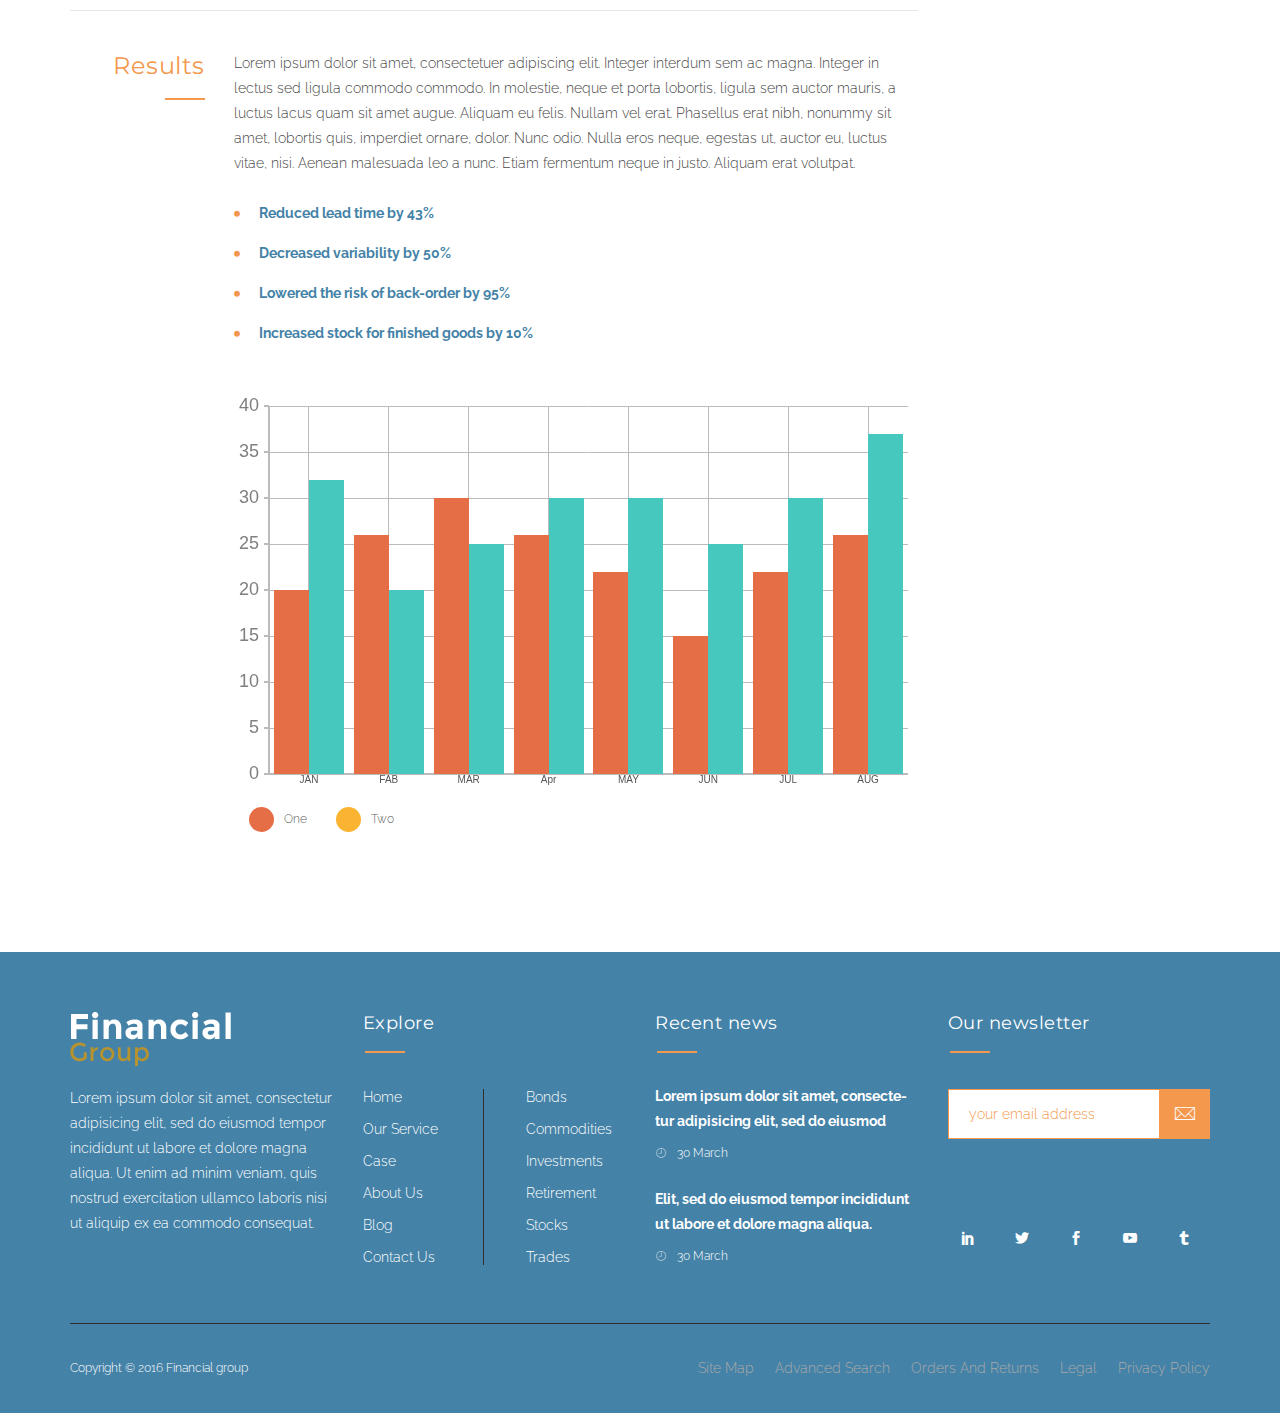
<file: study.html>
<!DOCTYPE html>
<html lang="en">
    <head>
        <meta charset="utf-8">
        <meta http-equiv="X-UA-Compatible" content="IE=edge">
        <meta name="viewport" content="width=device-width, initial-scale=1">
        <!-- The above 3 meta tags *must* come first in the head; any other head content must come *after* these tags -->
        <title>Financial</title>
        <!--favicon-->
        <link rel="shortcut icon" href="image/favicon.png">
        <!--fonts-->
        <link href='https://fonts.googleapis.com/css?family=Raleway:400,300,500,600,700,700italic,600italic' rel='stylesheet' type='text/css'>
        <link href='https://fonts.googleapis.com/css?family=Montserrat:400,700' rel='stylesheet' type='text/css'>
        <link href='https://fonts.googleapis.com/css?family=Catamaran:400,700,500,600,100,300,800' rel='stylesheet' type='text/css'>

        <!--Bootstrap css -->
        <link rel="stylesheet" href="css/bootstrap.min.css">
        <link rel="stylesheet" href="css/bootstrap-theme.min.css">
        <link rel="stylesheet" href="css/bootstrap-select.min.css">

        <!--Font awesome css -->
        <link rel="stylesheet" href="css/font-awesome.min.css">
        <!--pe-icon-7-->
        <link rel="stylesheet" href="css/pe-icon-7-stroke.min.css">
        <link rel="stylesheet" href="vendors/elegant-icon/style.css">
        <!--    owl carousel css-->
        <link rel="stylesheet" href="vendors/owl-carousel/owl.carousel.css">

        <!--custom css-->
        <link rel="stylesheet" href="css/style.css">

        <!--responsive css-->
        <link rel="stylesheet" href="css/responsive.css">
    </head>
  <body>
        <!-- Preloader -->
        <div class="sampleContainer">
            <div class="loader">
                <span class="dot dot_1"></span>
                <span class="dot dot_2"></span>
                <span class="dot dot_3"></span>
                <span class="dot dot_4"></span>
            </div>
        </div>
    
        <header>
<!--
            <div class="header-top">
                <div class="container">
                    <ul class="nav top-nav">
                        <li><a href="#"><i class="pe-7s-mail" aria-hidden="true"></i>info@example.com</a></li>
                        <li><a href="#"><i class="pe-7s-call"></i> 1900 666 888</a></li>
                        <li><a href="#"><i class="pe-7s-clock"></i>07:30 – 19:00 Monday to Friday</a></li>
                    </ul>
                    <a class="search" href="#"><i class="pe-7s-search"></i></a>
                </div>
            </div>
-->
            <div class="header-bottom navbar-static-top" id="main_navbar">
                <nav class="navbar navbar-default">
                    <div class="container">
                    <!-- Brand and toggle get grouped for better mobile display -->
                        <div class="navbar-header">
                            <button type="button" class="navbar-toggle collapsed" data-toggle="collapse" data-target="#bs-example-navbar-collapse-1" aria-expanded="false">
                            <span class="sr-only">Toggle navigation</span>
                            <span class="icon-bar"></span>
                            <span class="icon-bar"></span>
                            <span class="icon-bar"></span>
                        </button>
                        <div class="opac70">
                            <a class="navbar-brand" href="#"><img src="image/rsz_stm-01-95.png" alt=""></a>
                        </div>
                        </div>

                        <!-- Collect the nav links, forms, and other content for toggling -->
                        <div class="collapse navbar-collapse" id="bs-example-navbar-collapse-1">
                            <ul class="nav navbar-nav navbar-right">
                                <li><a href="index.html">Home</a></li>
                                <li class="dropdown">
                                    <a href="#" class="dropdown-toggle" data-toggle="dropdown" role="button" aria-haspopup="true" aria-expanded="false">Service</a>
                                    <ul class="dropdown-menu">
                                        <li><a href="services.html">service</a></li>
                                        <li><a href="services-2.html">service 2</a></li>
                                    </ul>
                                </li>
                                <li class="dropdown active">
                                    <a href="#" class="dropdown-toggle" data-toggle="dropdown" role="button" aria-haspopup="true" aria-expanded="false">Case</a>
                                    <ul class="dropdown-menu">
                                        <li><a href="study.html">Case study</a></li>
                                    </ul>
                                </li>
                                <li><a href="about-us.html">About us</a></li>
                                <li class="dropdown">
                                    <a href="#" class="dropdown-toggle" data-toggle="dropdown" role="button" aria-haspopup="true" aria-expanded="false">blog</a>
                                    <ul class="dropdown-menu">
                                        <li><a href="single.html">single</a></li>
                                    </ul>
                                </li>
                                <li><a href="contact.html">Contact us</a></li>
                            </ul>

                        </div><!-- /.navbar-collapse -->
                    </div><!-- /.container-fluid -->
                </nav>
            </div>
        </header>
        
        <!--Start breadcrumb area-->
        <section class="breadcrumb b-banner">
            <div class="container">
                <ol class="breadcrumb">
                    <li><a href="index.html">Home</a></li>
                    <li class="active">Services</li>
                </ol>
            </div>
        </section>
        <!--End breadcrumb area-->
     
        <!--start  case-study-area-->
        <section class="case-study-area">
            <div class="container">
                <div class="row">
                    <div class="col-md-9 case-study">
                        <h2>Lorem ipsum dolor sit amet</h2>
                        <p class="text">Surface Transport & Logistics</p>
                        <div class="media media-info">
                            <div class="media-left">
                                <img src="image/case1.jpg" alt="">
                            </div>
                            <div class="media-body">
                                <h4>In molestie, neque et porta lobortis, ligula sem auctor mauris, a luctus lacus quam sit amet augue. Aliquam eu felis. Nullam vel erat. Phasellus erat nibh, nonummy sit amet, lobortis quis</h4>
                                <p>Aliquam eu felis. Nullam vel erat. Phasellus erat nibh, nonummy sit amet, lobortis quis, imperdiet ornare, dolor. Nunc odio. Nulla eros neque, egestas ut, auctor eu, luctus vitae, nisi. Aenean malesuada leo a nunc. Etiam fermentum neque in justo. Aliquam erat volutpat. Aenean tellus eros, consectetuer ut, hendrerit ut, rutrum at, nunc. Integer dolor </p>
                            </div>
                        </div>
                        <div class="row m0 case-info">
                            <div class="media">
                                <div class="media-left">
                                    <h2 class="tittle">Challenge</h2>
                                </div>
                                <div class="media-body">
                                    <p>Aliquam eu felis. Nullam vel erat. Phasellus erat nibh, nonummy sit amet, lobortis quis, imperdiet ornare, dolor. Nunc odio. Nulla eros neque, egestas ut, auctor eu, luctus vitae, nisi. Aenean malesuada leo a nunc. Etiam fermentum neque in justo. Aliquam erat volutpat. Aenean tellus eros, consectetuer ut, hendrerit ut, rutrum at, nunc. Integer dolor odio, posuere nec, molestie at, tincidunt at, lacus. Maec-enas at nibh.</p>
                                    <div class="list">
                                        <h4>Improve sales and operations and production planning:</h4>
                                        <p>Etiam fermentum neque in justo. Aliquam erat volutpat. Aenean tellus eros, consectetuer ut, hen-drerit ut, rutrum at, nunc. Integer dolor odio, posuere nec, molestie , tincidunt at, lacus. Maec-enas at nibh. Nullam tellus pede, eleifend posuere, dignissim id, euismod vitae, tortor. Pellentesque </p>
                                    </div>
                                    <div class="list">
                                        <h4>Determine the right inventory level:</h4>
                                        <p>Etiam fermentum neque in justo. Aliquam erat volutpat. Aenean tellus eros, consectetuer ut, hen-drerit ut, rutrum at, nunc. Integer dolor odio, posuere nec, molestie at, tincidunt at, lacus. Maec-enas at nibh. Nullam tellus pede, eleifend posuere, dignissim, euismod vitae, tortor. Pellentesque vel mauris. Phasellus dictum rutrum lectus. Vestibulum a risus at orci egestas condimentum. </p>
                                    </div>
                                    <div class="list">
                                        <h4>Optimize the supply chain for perfect order planning:</h4>
                                        <p>Etiam fermentum neque in justo. Aliquam erat volutpat. Aenean tellus eros, consectetuer ut, hen-drerit ut, rutrum, nunc. Integer dolor odio, posuere nec, molestie at, tincidunt at, lacus. Maecenas at nibh. Nullam tellus pede, eleifend posuere, dignissim id, euismod vitae, tortor. Pellentesque </p>
                                    </div>
                                </div>
                            </div>
                            <div class="media">
                                <div class="media-left">
                                    <h2 class="tittle">Solution</h2>
                                </div>
                                <div class="media-body">
                                    <p>Aliquam eu felis. Nullam vel erat. Phasellus erat nibh, nonummy sit amet, lobortis quis, imperdiet ornare, dolor. Nunc odio. Nulla eros neque, egestas ut, auctor eu, luctus vitae, nisi. Aenean malesuada leo a nunc. Etiam fermentum neque in justo. Aliquam erat volutpat. Aenean tellus eros, consectetuer ut, hendrerit ut, rutrum at, nunc. Integer dolor odio, posuere nec, molestie at, tincidunt at, lacus. Maecenas at nibh.</p> <br>
                                    <p>Nullam tellus pede, eleifend posuere, dignissim id, euismod vitae, tortor. Pellentesque vel mauris. Phasellus dictum rutrum lectus. Vestibulum a risus at orci egestas condimentum. Morbi in turpis vel ante feugiat placerat. Vestibulum justo lacus.</p>
                                </div>
                            </div>
                            <div class="media result-info">
                                <div class="media-left">
                                    <h2 class="tittle">Results</h2>
                                </div>
                                <div class="media-body">
                                    <p>Lorem ipsum dolor sit amet, consectetuer adipiscing elit. Integer interdum sem ac magna. Integer in lectus sed ligula commodo commodo. In molestie, neque et porta lobortis, ligula sem auctor mauris, a luctus lacus quam sit amet augue. Aliquam eu felis. Nullam vel erat. Phasellus erat nibh, nonummy sit amet, lobortis quis, imperdiet ornare, dolor. Nunc odio. Nulla eros neque, egestas ut, auctor eu, luctus vitae, nisi. Aenean malesuada leo a nunc. Etiam fermentum neque in justo. Aliquam erat volutpat. </p> 
                                    <div class="list">
                                        <a href="#"><h4>Reduced lead time by 43%</h4></a>
                                    </div>
                                    <div class="list">
                                        <a href="#"><h4>Decreased variability by 50%</h4></a>
                                    </div>
                                    <div class="list">
                                        <a href="#"><h4>Lowered the risk of back-order by 95%</h4></a>
                                    </div>
                                    <div class="list">
                                        <a href="#"><h4>Increased stock for finished goods by 10%</h4></a>
                                    </div>        
                                    <div id="chartContainer"></div>
                                    <a class="color-b" href="#">One</a>
                                    <a class="color-b" href="#">Two</a>
                                </div>
                            </div>
                        </div>
                    </div>
                    <div class="col-md-3 sidebar-right sidebar_res">
                        <div class="sidebar-widget managment">
                            <img class="img-responsive" src="image/services-page-img/right1.jpg" alt="">
                            <div class="content">
                                <h2>Intergrated wealth management</h2>
                                <p>We're here to help you!</p>
                                <a class="btn button" href="#">get started</a>
                            </div>
                        </div>
                        <div class="sidebar-widget widget-categories">
                            <ul class="nav categories inner">
                                <li><a href="#">Turnaround Consulting</a></li>
                                <li><a href="#">Bonds & Commodities</a></li>
                                <li><a href="#">Audit & Assurance</a></li>
                                <li><a href="#">Trades & Stocks</a></li>
                                <li><a href="#">Strategic Planning</a></li>
                                <li><a href="#">Financial Projections</a></li>
                                <li><a href="#">International Business Opportunities</a></li>
                                <li><a href="#">Business Planning,<br>Strategy & Execution</a></li>
                            </ul>
                        </div>
                        <div class="sidebar-widget testimonial t-inner">
                            <p>Neque et porta lobortis, ligula sem auctor mauris, a luctus lacus quam sit amet augue. Aliquam eu felis. Nullam vel erat. Phasellus erat nibh, nonummy sit amet.</p>
                            <img src="image/services-page-img/right2.png" alt="">
                            <a href="#"><h4>John Joe,<span> New York. CEO</span></h4></a>
                        </div>
                    </div>
                </div>
            </div>
        </section>
        <!--End  single blog area-->
      
        <!--start footer area-->
        <footer class="footer-area">
            <div class="container">
                <div class="row footer-top">
                    <div class="col-md-3 col-sm-6 col-xs-6 widget about-widget">
                        <a href="index.html" class="brand-logo"><img src="image/footer-logo.png" alt=""></a>
                        <p>Lorem ipsum dolor sit amet, consectetur adipisicing elit, sed do eiusmod tempor incididunt ut labore et dolore magna aliqua. Ut enim ad minim veniam, quis nostrud exercitation ullamco laboris nisi ut aliquip ex ea commodo consequat. </p>
                    </div>
                    <div class="row m0 col-md-3 col-sm-6 col-xs-6 widget explor-widget">
                        <h2 class="tittle">Explore</h2>
                        <ul class="nav left">
                            <li><a href="#">Home</a></li>
                            <li><a href="#">Our Service </a></li>
                            <li><a href="#">Case</a></li>
                            <li><a href="#">About Us </a></li>
                            <li><a href="#">Blog</a></li>
                            <li><a href="#">Contact Us</a></li>
                        </ul>
                        <ul class="nav right">
                            <li><a href="#">Bonds</a></li>
                            <li><a href="#">Commodities</a></li>
                            <li><a href="#">Investments</a></li>
                            <li><a href="#">Retirement</a></li>
                            <li><a href="#">Stocks</a></li>
                            <li><a href="#">Trades</a></li>
                        </ul>
                    </div>
                    <div class="col-md-3 col-sm-6 col-xs-6 widget recent-widget">
                        <h2 class="tittle">Recent news</h2>
                        <p>Lorem ipsum dolor sit amet, consecte-tur adipisicing elit, sed do eiusmod </p>
                        <a href="#"><i class="pe-7s-clock"></i>30 March</a>
                        <p class="p-t">Elit, sed do eiusmod tempor incididunt ut labore et dolore magna aliqua. </p>
                        <a href="#"><i class="pe-7s-clock"></i>30 March</a>
                    </div>
                    <div class="col-md-3 col-sm-6 col-xs-6 widget contact-widget">
                        <h2 class="tittle">Our newsletter</h2>
                        <form action="#" class="search-form" method="get">
                            <div class="input-group">
                                <input type="search" class="form-control" placeholder="your email address">
                                <span class="input-group-addon">
                                    <button type="submit"><i class="pe-7s-mail"></i><i class="pe-7s-mail hover"></i></button>
                                </span>
                            </div>
                        </form>
                        <ul class="social-icon">
                            <li><a href="#"><i class="social_linkedin"></i><i class="social_linkedin hover"></i></a></li>
                            <li><a href="#"><i class="social_twitter"></i><i class="social_twitter hover"></i></a></li>
                            <li><a href="#"><i class="social_facebook"></i><i class="social_facebook hover"></i></a></li>
                            <li><a href="#"><i class="social_youtube"></i><i class="social_youtube hover"></i></a></li>
                            <li><a href="#"><i class="social_tumblr"></i><i class="social_tumblr hover"></i></a></li>
                        </ul>
                    </div>
                </div>
                <div class="footer-bottom">
                    <div class="row">
                        <div class="col-md-3 col-sm-4">
                            Copyright © 2016 <a href="#">Financial group</a>
                        </div>
                        <div class="col-md-9 col-sm-8 footer-b-r">
                            <ul class="nav">
                                <li><a href="#">Site Map</a></li>
                                <li><a href="#">Advanced Search</a></li>
                                <li><a href="#">Orders and Returns</a></li>
                                <li><a href="#">Legal</a></li>
                                <li><a href="#"> Privacy Policy</a></li>
                            </ul>
                        </div>
                    </div>
                </div>
            </div>
        </footer>
        <!--End footer area-->
    
    
        <!--jQuery Latest version -->
        <script src="js/jquery-2.2.0.min.js"></script>

        <!--Bootstrap JS -->
        <script src="js/bootstrap.min.js"></script>
        <script src="js/bootstrap-select.js"></script>

        <script src="js/canvasjs.min.js"></script>

        <!--owl carousel js-->
        <script src="vendors/owl-carousel/owl.carousel.min.js"></script>
        <!--    wow JS-->
        <script src="vendors/wow.js/wow.min.js"></script>

        <!--cutome js-->
        <script src="js/chart-canvas.js"></script>
        
        <script src="js/custom.js"></script>
  </body>
</html>
</file>
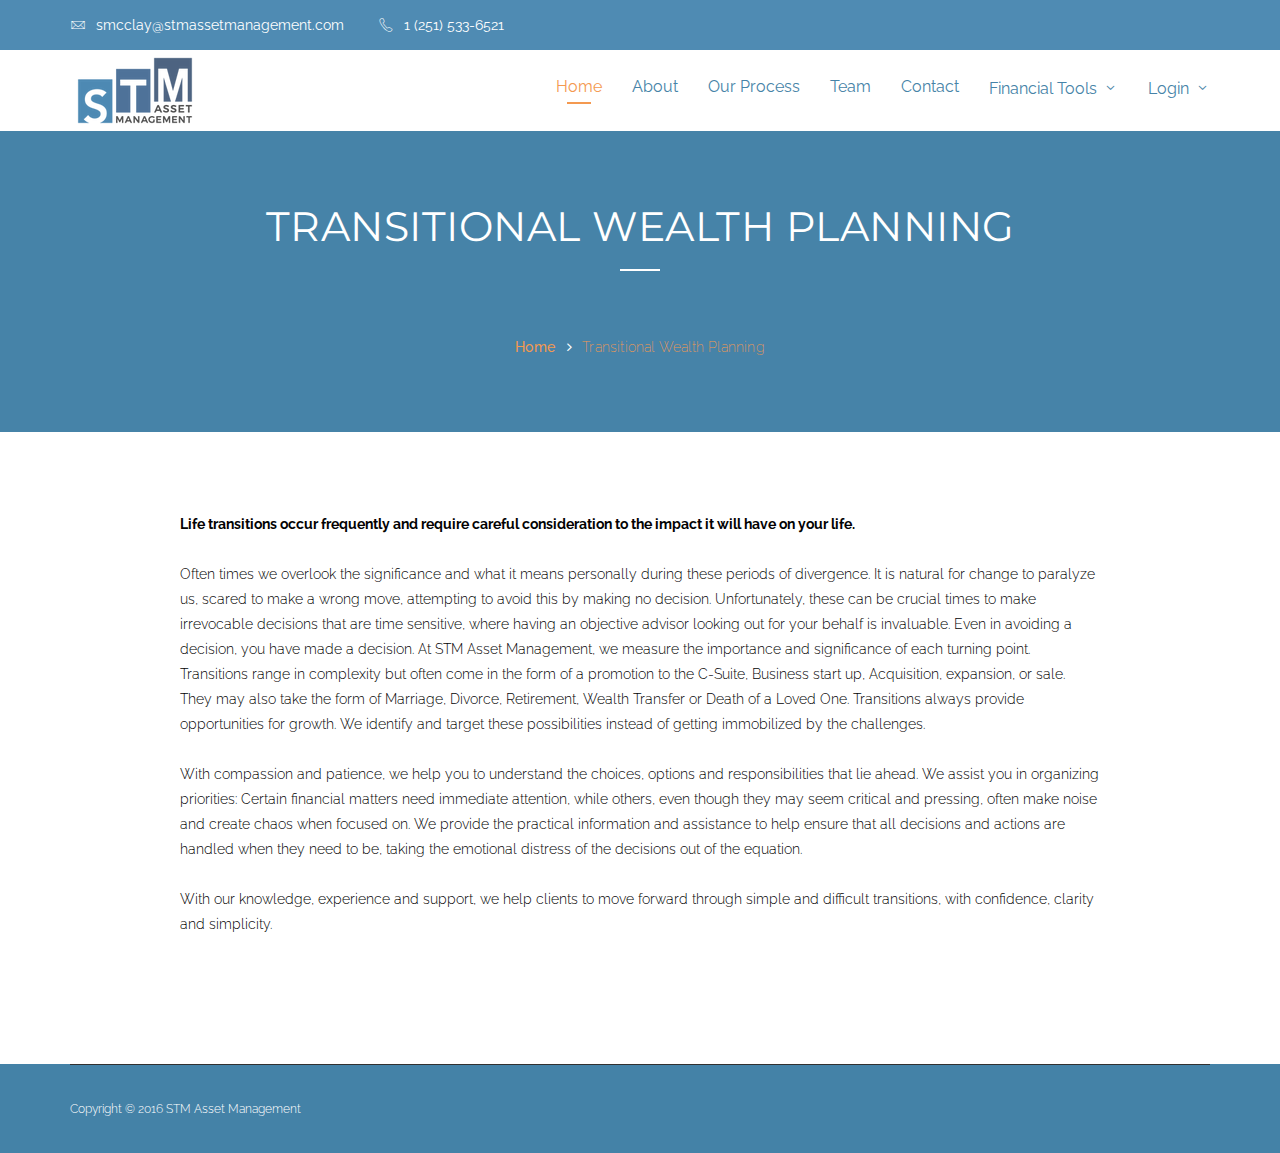
<file: transitional-planning.html>
<!DOCTYPE html>
<html lang="en">
    <head>
        <meta charset="utf-8">
        <meta http-equiv="X-UA-Compatible" content="IE=edge">
        <meta name="viewport" content="width=device-width, initial-scale=1">
        <!-- The above 3 meta tags *must* come first in the head; any other head content must come *after* these tags -->
        <title>Transitional Wealth Planning</title>
        <!--favicon-->
        <link rel="shortcut icon" href="image/favicon.png">
        <!--    fonts-->
        <link href='https://fonts.googleapis.com/css?family=Raleway:400,300,500,600,700,700italic,600italic' rel='stylesheet' type='text/css'>
        <link href='https://fonts.googleapis.com/css?family=Montserrat:400,700' rel='stylesheet' type='text/css'>
        <link href='https://fonts.googleapis.com/css?family=Catamaran:400,700,500,600,100,300,800' rel='stylesheet' type='text/css'>

        <!--Bootstrap css -->
        <link rel="stylesheet" href="css/bootstrap.min.css">
        <link rel="stylesheet" href="css/bootstrap-theme.min.css">
        <link rel="stylesheet" href="css/bootstrap-select.min.css">

        <!--Font awesome css -->
        <link rel="stylesheet" href="css/font-awesome.min.css">
        <!--pe-icon-7-->
        <link rel="stylesheet" href="css/pe-icon-7-stroke.min.css">
        <link rel="stylesheet" href="vendors/elegant-icon/style.css">
        <!--owl carousel css-->
        <link rel="stylesheet" href="vendors/owl-carousel/owl.carousel.css">

        <!--custom css-->
        <link rel="stylesheet" href="css/style.css">

        <!--responsive css-->
        <link rel="stylesheet" href="css/responsive.css">
    </head>
    <body>
        <!-- Preloader -->
        <div class="sampleContainer">
            <div class="loader">
                <span class="dot dot_1"></span>
                <span class="dot dot_2"></span>
                <span class="dot dot_3"></span>
                <span class="dot dot_4"></span>
            </div>
        </div>

        <header>

            <div class="header-top">
                <div class="container">
                    <ul class="nav top-nav">
                        <li><a href="#"><i class="pe-7s-mail" aria-hidden="true"></i>smcclay@stmassetmanagement.com</a></li>
                        <li><a href="#"><i class="pe-7s-call"></i>1 (251) 533-6521</a></li>
                    </ul>
                    <!-- <a class="search" href="#"><i class="pe-7s-search"></i></a> -->
                </div>
            </div>

            <div class="header-bottom navbar-static-top" id="main_navbar">
                <nav class="navbar navbar-default">
                    <div class="container">
                        <!-- Brand and toggle get grouped for better mobile display -->
                        <div class="navbar-header">
                            <button type="button" class="navbar-toggle collapsed" data-toggle="collapse" data-target="#bs-example-navbar-collapse-1" aria-expanded="false">
                                <span class="sr-only">Toggle navigation</span>
                                <span class="icon-bar"></span>
                                <span class="icon-bar"></span>
                                <span class="icon-bar"></span>
                            </button>
                            <div class="opac70">
                                <a class="navbar-brand" href="/"><img src="image/rsz_stm-01.png" alt=""></a>
                            </div>
                        </div>

                        <!-- Collect the nav links, forms, and other content for toggling -->
                        <div class="collapse navbar-collapse" id="bs-example-navbar-collapse-1">
                            <ul class="nav navbar-nav navbar-right">
                                <li class="active"><a href="index.html">Home</a></li>
                                <li><a href="#about">About</a></li>
                                <li><a href="#process">Our Process</a></li>
                                <li><a href="#team">Team</a></li>
                                <li><a href="#contact">Contact</a></li>
                                <li class="dropdown">
                                    <a href="#" class="dropdown-toggle" data-toggle="dropdown" role="button" aria-haspopup="true" aria-expanded="false">Financial Tools</a>
                                    <ul class="dropdown-menu">
                                        <li><a target="_blank" href="https://pro.riskalyze.com/clients/index/349710938">STM Risk Analyzer</a></li>
                                        <li><a target="_blank" href="https://www.rightcapital.com/sign-up?referral=ya-HSrSnPj1GJXEdQOcsdA&type=client">STM Planning Tool</a></li>
                                        <li><a target="_blank" href="https://consumer.socialsecuritytiming.com/Home/Calculator/5322d6bd-8bf7-4da7-96a7-9d965516aaeb">Social Security Timing</a></li>
                                    </ul>
                                </li>
                                <li class="dropdown">
                                    <a href="#" class="dropdown-toggle" data-toggle="dropdown" role="button" aria-haspopup="true" aria-expanded="false">Login</a>
                                    <ul class="dropdown-menu">
                                        <li><a target="_blank" href="https://gdcdyn.interactivebrokers.com/sso/Login">Interactive Brokers</a></li>
                                        <li><a target="_blank" href="https://www.rightcapital.com/login?cobrand=ya-HSrSnPj1GJXEdQOcsdA&type=client">Right Capital</a></li>
                                        <li><a target="_blank" href="https://app.trustamerica.com/liberty/desktop/login.jsf">Trust Company</a></li>
                                    </ul>
                                </li>
                            </ul>
                        </div><!-- /.navbar-collapse -->
                    </div><!-- /.container-fluid -->
                </nav>
            </div>
        </header>
        
        <!--Start breadcrumb area-->
        <section class="header-breadcrumb">
            <div class="container">
                    <div class="row m0 page-cover">
                        <div class="section-header">
                            <h2>Transitional Wealth Planning</h2>
                        </div>
                        <ol class="breadcrumb">
                            <li><a href="index.html">Home</a></li>
                            <!-- <li>Services</li> -->
                            <li class="active">Transitional Wealth Planning</li>
                        </ol>
                    </div>
                </div>
        </section>
        <!--End breadcrumb area-->

        <!--start  latest featured area-->
        <section class="latest-featured-area">
            <div class="container">
                <div class="col-md-10 col-md-offset-1">
                    <p>
                        <strong>
                            Life transitions occur frequently and require careful consideration to the impact it will have on your life. 
                        </strong>
                    </p>

                    <br/>
                    
                    <p>
                        Often times we overlook the significance and what it means personally during these periods of divergence. It is natural for change to paralyze us, scared to make a wrong move, attempting to avoid this by making no decision. Unfortunately, these can be crucial times to make irrevocable decisions that are time sensitive, where having an objective advisor looking out for your behalf is invaluable. Even in avoiding a decision, you have made a decision. At STM Asset Management, we measure the importance and significance of each turning point. Transitions range in complexity but often come in the form of a promotion to the C-Suite, Business start up, Acquisition, expansion, or sale. They may also take the form of Marriage, Divorce, Retirement, Wealth Transfer or Death of a Loved One. Transitions always provide opportunities for growth. We identify and target these possibilities instead of getting immobilized by the challenges.
                    </p>

                    <br/>
                    
                    <p>
                        With compassion and patience, we help you to understand the choices, options and responsibilities that lie ahead. We assist you in organizing priorities: Certain financial matters need immediate attention, while others, even though they may seem critical and pressing, often make noise and create chaos when focused on. We provide the practical information and assistance to help ensure that all decisions and actions are handled when they need to be, taking the emotional distress of the decisions out of the equation.
                    </p>

                    <br/>
                    
                    <p>
                        With our knowledge, experience and support, we help clients to move forward through simple and difficult transitions, with confidence, clarity and simplicity.
                    </p>

                </div>
            </div>
        </section>
        <!--End  latest featured area-->
        
        <!--start footer area-->
        <footer class="footer-area">
            <div class="container">
                <!-- <div class="row footer-top">
                    <div class="col-md-3 col-sm-6 col-xs-6 widget about-widget">
                        <a href="index.html" class="brand-logo">
                            <img src="image/rsz_stm-01.png" alt="">
                        </a>
                        <p>Lorem ipsum dolor sit amet, consectetur adipisicing elit, sed do eiusmod tempor incididunt ut labore et dolore magna aliqua. Ut enim ad minim veniam, quis nostrud exercitation ullamco laboris nisi ut aliquip ex ea commodo consequat.</p>
                    </div>
                    <div class="row m0 col-md-3 col-sm-6 col-xs-6 widget explor-widget">
                        <h2 class="tittle">Explore</h2>
                        <ul class="nav left">
                            <li><a href="#">Home</a></li>
                            <li><a href="#">Our Service </a></li>
                            <li><a href="#">Case</a></li>
                            <li><a href="#">About Us </a></li>
                            <li><a href="#">Blog</a></li>
                            <li><a href="#">Contact Us</a></li>
                        </ul>
                        <ul class="nav right">
                            <li><a href="#">Bonds</a></li>
                            <li><a href="#">Commodities</a></li>
                            <li><a href="#">Investments</a></li>
                            <li><a href="#">Retirement</a></li>
                            <li><a href="#">Stocks</a></li>
                            <li><a href="#">Trades</a></li>
                        </ul>
                    </div>
                    <div class="col-md-3 col-sm-6 col-xs-6 widget recent-widget">
                        <h2 class="tittle">Recent news</h2>
                        <p>Lorem ipsum dolor sit amet, consecte-tur adipisicing elit, sed do eiusmod </p>
                        <a href="#"><i class="pe-7s-clock"></i>30 March</a>
                        <p class="p-t">Elit, sed do eiusmod tempor incididunt ut labore et dolore magna aliqua. </p>
                        <a href="#"><i class="pe-7s-clock"></i>30 March</a>
                    </div>
                    <div class="col-md-3 col-sm-6 col-xs-6 widget contact-widget">
                        <h2 class="tittle">Our newsletter</h2>
                        <form action="#" class="search-form" method="get">
                            <div class="input-group">
                                <input type="search" class="form-control" placeholder="your email address">
                                <span class="input-group-addon">
                                    <button type="submit"><i class="pe-7s-mail"></i><i class="pe-7s-mail hover"></i></button>
                                </span>
                            </div>
                        </form>
                        <ul class="social-icon">
                            <li><a href="#"><i class="social_linkedin"></i><i class="social_linkedin hover"></i></a></li>
                            <li><a href="#"><i class="social_twitter"></i><i class="social_twitter hover"></i></a></li>
                            <li><a href="#"><i class="social_facebook"></i><i class="social_facebook hover"></i></a></li>
                            <li><a href="#"><i class="social_youtube"></i><i class="social_youtube hover"></i></a></li>
                            <li><a href="#"><i class="social_tumblr"></i><i class="social_tumblr hover"></i></a></li>
                        </ul>
                    </div>
                </div> -->
                <div class="footer-bottom">
                    <div class="row">
                        <div class="col-md-3 col-sm-4">
                            Copyright © 2016 <a href="http://rocky.obaidul.com">STM Asset Management</a>
                        </div>
                        <!-- <div class="col-md-9 col-sm-8 footer-b-r">
                            <ul class="nav">
                                <li><a href="#">Site Map</a></li>
                                <li><a href="#">Advanced Search</a></li>
                                <li><a href="#">Orders and Returns</a></li>
                                <li><a href="#">Legal</a></li>
                                <li><a href="#"> Privacy Policy</a></li>
                            </ul>
                        </div> -->
                    </div>
                </div>
            </div>
        </footer>
        <!--End footer area-->

        <!-- jQuery Latest version -->
        <script src="js/jquery-2.2.0.min.js"></script>
        <!-- Bootstrap JS -->
        <script src="js/bootstrap.min.js"></script>
        <script src="js/bootstrap-select.js"></script>
        <!--owl carousel js-->
        <script src="vendors/owl-carousel/owl.carousel.min.js"></script>
        <!--wow JS-->
        <script src="vendors/wow.js/wow.min.js"></script>

        <!--cutome js-->
        <script src="js/custom.js"></script>
    </body>
</html>
</file>
<file: vendors/elegant-icon/style.css>
@font-face {
	font-family: 'ElegantIcons';
	src:url('fonts/ElegantIcons.eot');
	src:url('fonts/ElegantIcons.eot?#iefix') format('embedded-opentype'),
		url('fonts/ElegantIcons.woff') format('woff'),
		url('fonts/ElegantIcons.ttf') format('truetype'),
		url('fonts/ElegantIcons.svg#ElegantIcons') format('svg');
	font-weight: normal;
	font-style: normal;
}

/* Use the following CSS code if you want to use data attributes for inserting your icons */
[data-icon]:before {
	font-family: 'ElegantIcons';
	content: attr(data-icon);
	speak: none;
	font-weight: normal;
	font-variant: normal;
	text-transform: none;
	line-height: 1;
	-webkit-font-smoothing: antialiased;
	-moz-osx-font-smoothing: grayscale;
}

/* Use the following CSS code if you want to have a class per icon */
/*
Instead of a list of all class selectors,
you can use the generic selector below, but it's slower:
[class*="your-class-prefix"] {
*/
.arrow_up, .arrow_down, .arrow_left, .arrow_right, .arrow_left-up, .arrow_right-up, .arrow_right-down, .arrow_left-down, .arrow-up-down, .arrow_up-down_alt, .arrow_left-right_alt, .arrow_left-right, .arrow_expand_alt2, .arrow_expand_alt, .arrow_condense, .arrow_expand, .arrow_move, .arrow_carrot-up, .arrow_carrot-down, .arrow_carrot-left, .arrow_carrot-right, .arrow_carrot-2up, .arrow_carrot-2down, .arrow_carrot-2left, .arrow_carrot-2right, .arrow_carrot-up_alt2, .arrow_carrot-down_alt2, .arrow_carrot-left_alt2, .arrow_carrot-right_alt2, .arrow_carrot-2up_alt2, .arrow_carrot-2down_alt2, .arrow_carrot-2left_alt2, .arrow_carrot-2right_alt2, .arrow_triangle-up, .arrow_triangle-down, .arrow_triangle-left, .arrow_triangle-right, .arrow_triangle-up_alt2, .arrow_triangle-down_alt2, .arrow_triangle-left_alt2, .arrow_triangle-right_alt2, .arrow_back, .icon_minus-06, .icon_plus, .icon_close, .icon_check, .icon_minus_alt2, .icon_plus_alt2, .icon_close_alt2, .icon_check_alt2, .icon_zoom-out_alt, .icon_zoom-in_alt, .icon_search, .icon_box-empty, .icon_box-selected, .icon_minus-box, .icon_plus-box, .icon_box-checked, .icon_circle-empty, .icon_circle-slelected, .icon_stop_alt2, .icon_stop, .icon_pause_alt2, .icon_pause, .icon_menu, .icon_menu-square_alt2, .icon_menu-circle_alt2, .icon_ul, .icon_ol, .icon_adjust-horiz, .icon_adjust-vert, .icon_document_alt, .icon_documents_alt, .icon_pencil, .icon_pencil-edit_alt, .icon_pencil-edit, .icon_folder-alt, .icon_folder-open_alt, .icon_folder-add_alt, .icon_info_alt, .icon_error-oct_alt, .icon_error-circle_alt, .icon_error-triangle_alt, .icon_question_alt2, .icon_question, .icon_comment_alt, .icon_chat_alt, .icon_vol-mute_alt, .icon_volume-low_alt, .icon_volume-high_alt, .icon_quotations, .icon_quotations_alt2, .icon_clock_alt, .icon_lock_alt, .icon_lock-open_alt, .icon_key_alt, .icon_cloud_alt, .icon_cloud-upload_alt, .icon_cloud-download_alt, .icon_image, .icon_images, .icon_lightbulb_alt, .icon_gift_alt, .icon_house_alt, .icon_genius, .icon_mobile, .icon_tablet, .icon_laptop, .icon_desktop, .icon_camera_alt, .icon_mail_alt, .icon_cone_alt, .icon_ribbon_alt, .icon_bag_alt, .icon_creditcard, .icon_cart_alt, .icon_paperclip, .icon_tag_alt, .icon_tags_alt, .icon_trash_alt, .icon_cursor_alt, .icon_mic_alt, .icon_compass_alt, .icon_pin_alt, .icon_pushpin_alt, .icon_map_alt, .icon_drawer_alt, .icon_toolbox_alt, .icon_book_alt, .icon_calendar, .icon_film, .icon_table, .icon_contacts_alt, .icon_headphones, .icon_lifesaver, .icon_piechart, .icon_refresh, .icon_link_alt, .icon_link, .icon_loading, .icon_blocked, .icon_archive_alt, .icon_heart_alt, .icon_star_alt, .icon_star-half_alt, .icon_star, .icon_star-half, .icon_tools, .icon_tool, .icon_cog, .icon_cogs, .arrow_up_alt, .arrow_down_alt, .arrow_left_alt, .arrow_right_alt, .arrow_left-up_alt, .arrow_right-up_alt, .arrow_right-down_alt, .arrow_left-down_alt, .arrow_condense_alt, .arrow_expand_alt3, .arrow_carrot_up_alt, .arrow_carrot-down_alt, .arrow_carrot-left_alt, .arrow_carrot-right_alt, .arrow_carrot-2up_alt, .arrow_carrot-2dwnn_alt, .arrow_carrot-2left_alt, .arrow_carrot-2right_alt, .arrow_triangle-up_alt, .arrow_triangle-down_alt, .arrow_triangle-left_alt, .arrow_triangle-right_alt, .icon_minus_alt, .icon_plus_alt, .icon_close_alt, .icon_check_alt, .icon_zoom-out, .icon_zoom-in, .icon_stop_alt, .icon_menu-square_alt, .icon_menu-circle_alt, .icon_document, .icon_documents, .icon_pencil_alt, .icon_folder, .icon_folder-open, .icon_folder-add, .icon_folder_upload, .icon_folder_download, .icon_info, .icon_error-circle, .icon_error-oct, .icon_error-triangle, .icon_question_alt, .icon_comment, .icon_chat, .icon_vol-mute, .icon_volume-low, .icon_volume-high, .icon_quotations_alt, .icon_clock, .icon_lock, .icon_lock-open, .icon_key, .icon_cloud, .icon_cloud-upload, .icon_cloud-download, .icon_lightbulb, .icon_gift, .icon_house, .icon_camera, .icon_mail, .icon_cone, .icon_ribbon, .icon_bag, .icon_cart, .icon_tag, .icon_tags, .icon_trash, .icon_cursor, .icon_mic, .icon_compass, .icon_pin, .icon_pushpin, .icon_map, .icon_drawer, .icon_toolbox, .icon_book, .icon_contacts, .icon_archive, .icon_heart, .icon_profile, .icon_group, .icon_grid-2x2, .icon_grid-3x3, .icon_music, .icon_pause_alt, .icon_phone, .icon_upload, .icon_download, .social_facebook, .social_twitter, .social_pinterest, .social_googleplus, .social_tumblr, .social_tumbleupon, .social_wordpress, .social_instagram, .social_dribbble, .social_vimeo, .social_linkedin, .social_rss, .social_deviantart, .social_share, .social_myspace, .social_skype, .social_youtube, .social_picassa, .social_googledrive, .social_flickr, .social_blogger, .social_spotify, .social_delicious, .social_facebook_circle, .social_twitter_circle, .social_pinterest_circle, .social_googleplus_circle, .social_tumblr_circle, .social_stumbleupon_circle, .social_wordpress_circle, .social_instagram_circle, .social_dribbble_circle, .social_vimeo_circle, .social_linkedin_circle, .social_rss_circle, .social_deviantart_circle, .social_share_circle, .social_myspace_circle, .social_skype_circle, .social_youtube_circle, .social_picassa_circle, .social_googledrive_alt2, .social_flickr_circle, .social_blogger_circle, .social_spotify_circle, .social_delicious_circle, .social_facebook_square, .social_twitter_square, .social_pinterest_square, .social_googleplus_square, .social_tumblr_square, .social_stumbleupon_square, .social_wordpress_square, .social_instagram_square, .social_dribbble_square, .social_vimeo_square, .social_linkedin_square, .social_rss_square, .social_deviantart_square, .social_share_square, .social_myspace_square, .social_skype_square, .social_youtube_square, .social_picassa_square, .social_googledrive_square, .social_flickr_square, .social_blogger_square, .social_spotify_square, .social_delicious_square, .icon_printer, .icon_calulator, .icon_building, .icon_floppy, .icon_drive, .icon_search-2, .icon_id, .icon_id-2, .icon_puzzle, .icon_like, .icon_dislike, .icon_mug, .icon_currency, .icon_wallet, .icon_pens, .icon_easel, .icon_flowchart, .icon_datareport, .icon_briefcase, .icon_shield, .icon_percent, .icon_globe, .icon_globe-2, .icon_target, .icon_hourglass, .icon_balance, .icon_rook, .icon_printer-alt, .icon_calculator_alt, .icon_building_alt, .icon_floppy_alt, .icon_drive_alt, .icon_search_alt, .icon_id_alt, .icon_id-2_alt, .icon_puzzle_alt, .icon_like_alt, .icon_dislike_alt, .icon_mug_alt, .icon_currency_alt, .icon_wallet_alt, .icon_pens_alt, .icon_easel_alt, .icon_flowchart_alt, .icon_datareport_alt, .icon_briefcase_alt, .icon_shield_alt, .icon_percent_alt, .icon_globe_alt, .icon_clipboard {
	font-family: 'ElegantIcons';
	speak: none;
	font-style: normal;
	font-weight: normal;
	font-variant: normal;
	text-transform: none;
	line-height: 1;
	-webkit-font-smoothing: antialiased;
}
.arrow_up:before {
	content: "\21";
}
.arrow_down:before {
	content: "\22";
}
.arrow_left:before {
	content: "\23";
}
.arrow_right:before {
	content: "\24";
}
.arrow_left-up:before {
	content: "\25";
}
.arrow_right-up:before {
	content: "\26";
}
.arrow_right-down:before {
	content: "\27";
}
.arrow_left-down:before {
	content: "\28";
}
.arrow-up-down:before {
	content: "\29";
}
.arrow_up-down_alt:before {
	content: "\2a";
}
.arrow_left-right_alt:before {
	content: "\2b";
}
.arrow_left-right:before {
	content: "\2c";
}
.arrow_expand_alt2:before {
	content: "\2d";
}
.arrow_expand_alt:before {
	content: "\2e";
}
.arrow_condense:before {
	content: "\2f";
}
.arrow_expand:before {
	content: "\30";
}
.arrow_move:before {
	content: "\31";
}
.arrow_carrot-up:before {
	content: "\32";
}
.arrow_carrot-down:before {
	content: "\33";
}
.arrow_carrot-left:before {
	content: "\34";
}
.arrow_carrot-right:before {
	content: "\35";
}
.arrow_carrot-2up:before {
	content: "\36";
}
.arrow_carrot-2down:before {
	content: "\37";
}
.arrow_carrot-2left:before {
	content: "\38";
}
.arrow_carrot-2right:before {
	content: "\39";
}
.arrow_carrot-up_alt2:before {
	content: "\3a";
}
.arrow_carrot-down_alt2:before {
	content: "\3b";
}
.arrow_carrot-left_alt2:before {
	content: "\3c";
}
.arrow_carrot-right_alt2:before {
	content: "\3d";
}
.arrow_carrot-2up_alt2:before {
	content: "\3e";
}
.arrow_carrot-2down_alt2:before {
	content: "\3f";
}
.arrow_carrot-2left_alt2:before {
	content: "\40";
}
.arrow_carrot-2right_alt2:before {
	content: "\41";
}
.arrow_triangle-up:before {
	content: "\42";
}
.arrow_triangle-down:before {
	content: "\43";
}
.arrow_triangle-left:before {
	content: "\44";
}
.arrow_triangle-right:before {
	content: "\45";
}
.arrow_triangle-up_alt2:before {
	content: "\46";
}
.arrow_triangle-down_alt2:before {
	content: "\47";
}
.arrow_triangle-left_alt2:before {
	content: "\48";
}
.arrow_triangle-right_alt2:before {
	content: "\49";
}
.arrow_back:before {
	content: "\4a";
}
.icon_minus-06:before {
	content: "\4b";
}
.icon_plus:before {
	content: "\4c";
}
.icon_close:before {
	content: "\4d";
}
.icon_check:before {
	content: "\4e";
}
.icon_minus_alt2:before {
	content: "\4f";
}
.icon_plus_alt2:before {
	content: "\50";
}
.icon_close_alt2:before {
	content: "\51";
}
.icon_check_alt2:before {
	content: "\52";
}
.icon_zoom-out_alt:before {
	content: "\53";
}
.icon_zoom-in_alt:before {
	content: "\54";
}
.icon_search:before {
	content: "\55";
}
.icon_box-empty:before {
	content: "\56";
}
.icon_box-selected:before {
	content: "\57";
}
.icon_minus-box:before {
	content: "\58";
}
.icon_plus-box:before {
	content: "\59";
}
.icon_box-checked:before {
	content: "\5a";
}
.icon_circle-empty:before {
	content: "\5b";
}
.icon_circle-slelected:before {
	content: "\5c";
}
.icon_stop_alt2:before {
	content: "\5d";
}
.icon_stop:before {
	content: "\5e";
}
.icon_pause_alt2:before {
	content: "\5f";
}
.icon_pause:before {
	content: "\60";
}
.icon_menu:before {
	content: "\61";
}
.icon_menu-square_alt2:before {
	content: "\62";
}
.icon_menu-circle_alt2:before {
	content: "\63";
}
.icon_ul:before {
	content: "\64";
}
.icon_ol:before {
	content: "\65";
}
.icon_adjust-horiz:before {
	content: "\66";
}
.icon_adjust-vert:before {
	content: "\67";
}
.icon_document_alt:before {
	content: "\68";
}
.icon_documents_alt:before {
	content: "\69";
}
.icon_pencil:before {
	content: "\6a";
}
.icon_pencil-edit_alt:before {
	content: "\6b";
}
.icon_pencil-edit:before {
	content: "\6c";
}
.icon_folder-alt:before {
	content: "\6d";
}
.icon_folder-open_alt:before {
	content: "\6e";
}
.icon_folder-add_alt:before {
	content: "\6f";
}
.icon_info_alt:before {
	content: "\70";
}
.icon_error-oct_alt:before {
	content: "\71";
}
.icon_error-circle_alt:before {
	content: "\72";
}
.icon_error-triangle_alt:before {
	content: "\73";
}
.icon_question_alt2:before {
	content: "\74";
}
.icon_question:before {
	content: "\75";
}
.icon_comment_alt:before {
	content: "\76";
}
.icon_chat_alt:before {
	content: "\77";
}
.icon_vol-mute_alt:before {
	content: "\78";
}
.icon_volume-low_alt:before {
	content: "\79";
}
.icon_volume-high_alt:before {
	content: "\7a";
}
.icon_quotations:before {
	content: "\7b";
}
.icon_quotations_alt2:before {
	content: "\7c";
}
.icon_clock_alt:before {
	content: "\7d";
}
.icon_lock_alt:before {
	content: "\7e";
}
.icon_lock-open_alt:before {
	content: "\e000";
}
.icon_key_alt:before {
	content: "\e001";
}
.icon_cloud_alt:before {
	content: "\e002";
}
.icon_cloud-upload_alt:before {
	content: "\e003";
}
.icon_cloud-download_alt:before {
	content: "\e004";
}
.icon_image:before {
	content: "\e005";
}
.icon_images:before {
	content: "\e006";
}
.icon_lightbulb_alt:before {
	content: "\e007";
}
.icon_gift_alt:before {
	content: "\e008";
}
.icon_house_alt:before {
	content: "\e009";
}
.icon_genius:before {
	content: "\e00a";
}
.icon_mobile:before {
	content: "\e00b";
}
.icon_tablet:before {
	content: "\e00c";
}
.icon_laptop:before {
	content: "\e00d";
}
.icon_desktop:before {
	content: "\e00e";
}
.icon_camera_alt:before {
	content: "\e00f";
}
.icon_mail_alt:before {
	content: "\e010";
}
.icon_cone_alt:before {
	content: "\e011";
}
.icon_ribbon_alt:before {
	content: "\e012";
}
.icon_bag_alt:before {
	content: "\e013";
}
.icon_creditcard:before {
	content: "\e014";
}
.icon_cart_alt:before {
	content: "\e015";
}
.icon_paperclip:before {
	content: "\e016";
}
.icon_tag_alt:before {
	content: "\e017";
}
.icon_tags_alt:before {
	content: "\e018";
}
.icon_trash_alt:before {
	content: "\e019";
}
.icon_cursor_alt:before {
	content: "\e01a";
}
.icon_mic_alt:before {
	content: "\e01b";
}
.icon_compass_alt:before {
	content: "\e01c";
}
.icon_pin_alt:before {
	content: "\e01d";
}
.icon_pushpin_alt:before {
	content: "\e01e";
}
.icon_map_alt:before {
	content: "\e01f";
}
.icon_drawer_alt:before {
	content: "\e020";
}
.icon_toolbox_alt:before {
	content: "\e021";
}
.icon_book_alt:before {
	content: "\e022";
}
.icon_calendar:before {
	content: "\e023";
}
.icon_film:before {
	content: "\e024";
}
.icon_table:before {
	content: "\e025";
}
.icon_contacts_alt:before {
	content: "\e026";
}
.icon_headphones:before {
	content: "\e027";
}
.icon_lifesaver:before {
	content: "\e028";
}
.icon_piechart:before {
	content: "\e029";
}
.icon_refresh:before {
	content: "\e02a";
}
.icon_link_alt:before {
	content: "\e02b";
}
.icon_link:before {
	content: "\e02c";
}
.icon_loading:before {
	content: "\e02d";
}
.icon_blocked:before {
	content: "\e02e";
}
.icon_archive_alt:before {
	content: "\e02f";
}
.icon_heart_alt:before {
	content: "\e030";
}
.icon_star_alt:before {
	content: "\e031";
}
.icon_star-half_alt:before {
	content: "\e032";
}
.icon_star:before {
	content: "\e033";
}
.icon_star-half:before {
	content: "\e034";
}
.icon_tools:before {
	content: "\e035";
}
.icon_tool:before {
	content: "\e036";
}
.icon_cog:before {
	content: "\e037";
}
.icon_cogs:before {
	content: "\e038";
}
.arrow_up_alt:before {
	content: "\e039";
}
.arrow_down_alt:before {
	content: "\e03a";
}
.arrow_left_alt:before {
	content: "\e03b";
}
.arrow_right_alt:before {
	content: "\e03c";
}
.arrow_left-up_alt:before {
	content: "\e03d";
}
.arrow_right-up_alt:before {
	content: "\e03e";
}
.arrow_right-down_alt:before {
	content: "\e03f";
}
.arrow_left-down_alt:before {
	content: "\e040";
}
.arrow_condense_alt:before {
	content: "\e041";
}
.arrow_expand_alt3:before {
	content: "\e042";
}
.arrow_carrot_up_alt:before {
	content: "\e043";
}
.arrow_carrot-down_alt:before {
	content: "\e044";
}
.arrow_carrot-left_alt:before {
	content: "\e045";
}
.arrow_carrot-right_alt:before {
	content: "\e046";
}
.arrow_carrot-2up_alt:before {
	content: "\e047";
}
.arrow_carrot-2dwnn_alt:before {
	content: "\e048";
}
.arrow_carrot-2left_alt:before {
	content: "\e049";
}
.arrow_carrot-2right_alt:before {
	content: "\e04a";
}
.arrow_triangle-up_alt:before {
	content: "\e04b";
}
.arrow_triangle-down_alt:before {
	content: "\e04c";
}
.arrow_triangle-left_alt:before {
	content: "\e04d";
}
.arrow_triangle-right_alt:before {
	content: "\e04e";
}
.icon_minus_alt:before {
	content: "\e04f";
}
.icon_plus_alt:before {
	content: "\e050";
}
.icon_close_alt:before {
	content: "\e051";
}
.icon_check_alt:before {
	content: "\e052";
}
.icon_zoom-out:before {
	content: "\e053";
}
.icon_zoom-in:before {
	content: "\e054";
}
.icon_stop_alt:before {
	content: "\e055";
}
.icon_menu-square_alt:before {
	content: "\e056";
}
.icon_menu-circle_alt:before {
	content: "\e057";
}
.icon_document:before {
	content: "\e058";
}
.icon_documents:before {
	content: "\e059";
}
.icon_pencil_alt:before {
	content: "\e05a";
}
.icon_folder:before {
	content: "\e05b";
}
.icon_folder-open:before {
	content: "\e05c";
}
.icon_folder-add:before {
	content: "\e05d";
}
.icon_folder_upload:before {
	content: "\e05e";
}
.icon_folder_download:before {
	content: "\e05f";
}
.icon_info:before {
	content: "\e060";
}
.icon_error-circle:before {
	content: "\e061";
}
.icon_error-oct:before {
	content: "\e062";
}
.icon_error-triangle:before {
	content: "\e063";
}
.icon_question_alt:before {
	content: "\e064";
}
.icon_comment:before {
	content: "\e065";
}
.icon_chat:before {
	content: "\e066";
}
.icon_vol-mute:before {
	content: "\e067";
}
.icon_volume-low:before {
	content: "\e068";
}
.icon_volume-high:before {
	content: "\e069";
}
.icon_quotations_alt:before {
	content: "\e06a";
}
.icon_clock:before {
	content: "\e06b";
}
.icon_lock:before {
	content: "\e06c";
}
.icon_lock-open:before {
	content: "\e06d";
}
.icon_key:before {
	content: "\e06e";
}
.icon_cloud:before {
	content: "\e06f";
}
.icon_cloud-upload:before {
	content: "\e070";
}
.icon_cloud-download:before {
	content: "\e071";
}
.icon_lightbulb:before {
	content: "\e072";
}
.icon_gift:before {
	content: "\e073";
}
.icon_house:before {
	content: "\e074";
}
.icon_camera:before {
	content: "\e075";
}
.icon_mail:before {
	content: "\e076";
}
.icon_cone:before {
	content: "\e077";
}
.icon_ribbon:before {
	content: "\e078";
}
.icon_bag:before {
	content: "\e079";
}
.icon_cart:before {
	content: "\e07a";
}
.icon_tag:before {
	content: "\e07b";
}
.icon_tags:before {
	content: "\e07c";
}
.icon_trash:before {
	content: "\e07d";
}
.icon_cursor:before {
	content: "\e07e";
}
.icon_mic:before {
	content: "\e07f";
}
.icon_compass:before {
	content: "\e080";
}
.icon_pin:before {
	content: "\e081";
}
.icon_pushpin:before {
	content: "\e082";
}
.icon_map:before {
	content: "\e083";
}
.icon_drawer:before {
	content: "\e084";
}
.icon_toolbox:before {
	content: "\e085";
}
.icon_book:before {
	content: "\e086";
}
.icon_contacts:before {
	content: "\e087";
}
.icon_archive:before {
	content: "\e088";
}
.icon_heart:before {
	content: "\e089";
}
.icon_profile:before {
	content: "\e08a";
}
.icon_group:before {
	content: "\e08b";
}
.icon_grid-2x2:before {
	content: "\e08c";
}
.icon_grid-3x3:before {
	content: "\e08d";
}
.icon_music:before {
	content: "\e08e";
}
.icon_pause_alt:before {
	content: "\e08f";
}
.icon_phone:before {
	content: "\e090";
}
.icon_upload:before {
	content: "\e091";
}
.icon_download:before {
	content: "\e092";
}
.social_facebook:before {
	content: "\e093";
}
.social_twitter:before {
	content: "\e094";
}
.social_pinterest:before {
	content: "\e095";
}
.social_googleplus:before {
	content: "\e096";
}
.social_tumblr:before {
	content: "\e097";
}
.social_tumbleupon:before {
	content: "\e098";
}
.social_wordpress:before {
	content: "\e099";
}
.social_instagram:before {
	content: "\e09a";
}
.social_dribbble:before {
	content: "\e09b";
}
.social_vimeo:before {
	content: "\e09c";
}
.social_linkedin:before {
	content: "\e09d";
}
.social_rss:before {
	content: "\e09e";
}
.social_deviantart:before {
	content: "\e09f";
}
.social_share:before {
	content: "\e0a0";
}
.social_myspace:before {
	content: "\e0a1";
}
.social_skype:before {
	content: "\e0a2";
}
.social_youtube:before {
	content: "\e0a3";
}
.social_picassa:before {
	content: "\e0a4";
}
.social_googledrive:before {
	content: "\e0a5";
}
.social_flickr:before {
	content: "\e0a6";
}
.social_blogger:before {
	content: "\e0a7";
}
.social_spotify:before {
	content: "\e0a8";
}
.social_delicious:before {
	content: "\e0a9";
}
.social_facebook_circle:before {
	content: "\e0aa";
}
.social_twitter_circle:before {
	content: "\e0ab";
}
.social_pinterest_circle:before {
	content: "\e0ac";
}
.social_googleplus_circle:before {
	content: "\e0ad";
}
.social_tumblr_circle:before {
	content: "\e0ae";
}
.social_stumbleupon_circle:before {
	content: "\e0af";
}
.social_wordpress_circle:before {
	content: "\e0b0";
}
.social_instagram_circle:before {
	content: "\e0b1";
}
.social_dribbble_circle:before {
	content: "\e0b2";
}
.social_vimeo_circle:before {
	content: "\e0b3";
}
.social_linkedin_circle:before {
	content: "\e0b4";
}
.social_rss_circle:before {
	content: "\e0b5";
}
.social_deviantart_circle:before {
	content: "\e0b6";
}
.social_share_circle:before {
	content: "\e0b7";
}
.social_myspace_circle:before {
	content: "\e0b8";
}
.social_skype_circle:before {
	content: "\e0b9";
}
.social_youtube_circle:before {
	content: "\e0ba";
}
.social_picassa_circle:before {
	content: "\e0bb";
}
.social_googledrive_alt2:before {
	content: "\e0bc";
}
.social_flickr_circle:before {
	content: "\e0bd";
}
.social_blogger_circle:before {
	content: "\e0be";
}
.social_spotify_circle:before {
	content: "\e0bf";
}
.social_delicious_circle:before {
	content: "\e0c0";
}
.social_facebook_square:before {
	content: "\e0c1";
}
.social_twitter_square:before {
	content: "\e0c2";
}
.social_pinterest_square:before {
	content: "\e0c3";
}
.social_googleplus_square:before {
	content: "\e0c4";
}
.social_tumblr_square:before {
	content: "\e0c5";
}
.social_stumbleupon_square:before {
	content: "\e0c6";
}
.social_wordpress_square:before {
	content: "\e0c7";
}
.social_instagram_square:before {
	content: "\e0c8";
}
.social_dribbble_square:before {
	content: "\e0c9";
}
.social_vimeo_square:before {
	content: "\e0ca";
}
.social_linkedin_square:before {
	content: "\e0cb";
}
.social_rss_square:before {
	content: "\e0cc";
}
.social_deviantart_square:before {
	content: "\e0cd";
}
.social_share_square:before {
	content: "\e0ce";
}
.social_myspace_square:before {
	content: "\e0cf";
}
.social_skype_square:before {
	content: "\e0d0";
}
.social_youtube_square:before {
	content: "\e0d1";
}
.social_picassa_square:before {
	content: "\e0d2";
}
.social_googledrive_square:before {
	content: "\e0d3";
}
.social_flickr_square:before {
	content: "\e0d4";
}
.social_blogger_square:before {
	content: "\e0d5";
}
.social_spotify_square:before {
	content: "\e0d6";
}
.social_delicious_square:before {
	content: "\e0d7";
}
.icon_printer:before {
	content: "\e103";
}
.icon_calulator:before {
	content: "\e0ee";
}
.icon_building:before {
	content: "\e0ef";
}
.icon_floppy:before {
	content: "\e0e8";
}
.icon_drive:before {
	content: "\e0ea";
}
.icon_search-2:before {
	content: "\e101";
}
.icon_id:before {
	content: "\e107";
}
.icon_id-2:before {
	content: "\e108";
}
.icon_puzzle:before {
	content: "\e102";
}
.icon_like:before {
	content: "\e106";
}
.icon_dislike:before {
	content: "\e0eb";
}
.icon_mug:before {
	content: "\e105";
}
.icon_currency:before {
	content: "\e0ed";
}
.icon_wallet:before {
	content: "\e100";
}
.icon_pens:before {
	content: "\e104";
}
.icon_easel:before {
	content: "\e0e9";
}
.icon_flowchart:before {
	content: "\e109";
}
.icon_datareport:before {
	content: "\e0ec";
}
.icon_briefcase:before {
	content: "\e0fe";
}
.icon_shield:before {
	content: "\e0f6";
}
.icon_percent:before {
	content: "\e0fb";
}
.icon_globe:before {
	content: "\e0e2";
}
.icon_globe-2:before {
	content: "\e0e3";
}
.icon_target:before {
	content: "\e0f5";
}
.icon_hourglass:before {
	content: "\e0e1";
}
.icon_balance:before {
	content: "\e0ff";
}
.icon_rook:before {
	content: "\e0f8";
}
.icon_printer-alt:before {
	content: "\e0fa";
}
.icon_calculator_alt:before {
	content: "\e0e7";
}
.icon_building_alt:before {
	content: "\e0fd";
}
.icon_floppy_alt:before {
	content: "\e0e4";
}
.icon_drive_alt:before {
	content: "\e0e5";
}
.icon_search_alt:before {
	content: "\e0f7";
}
.icon_id_alt:before {
	content: "\e0e0";
}
.icon_id-2_alt:before {
	content: "\e0fc";
}
.icon_puzzle_alt:before {
	content: "\e0f9";
}
.icon_like_alt:before {
	content: "\e0dd";
}
.icon_dislike_alt:before {
	content: "\e0f1";
}
.icon_mug_alt:before {
	content: "\e0dc";
}
.icon_currency_alt:before {
	content: "\e0f3";
}
.icon_wallet_alt:before {
	content: "\e0d8";
}
.icon_pens_alt:before {
	content: "\e0db";
}
.icon_easel_alt:before {
	content: "\e0f0";
}
.icon_flowchart_alt:before {
	content: "\e0df";
}
.icon_datareport_alt:before {
	content: "\e0f2";
}
.icon_briefcase_alt:before {
	content: "\e0f4";
}
.icon_shield_alt:before {
	content: "\e0d9";
}
.icon_percent_alt:before {
	content: "\e0da";
}
.icon_globe_alt:before {
	content: "\e0de";
}
.icon_clipboard:before {
	content: "\e0e6";
}


	.glyph {
		float: left;
		text-align: center;
		padding: .75em;
		margin: .4em 1.5em .75em 0;
		width: 6em;
text-shadow: none;
	}
        .glyph_big {
        font-size: 128px;
        color: #59c5dc;
        float: left;
        margin-right: 20px;
        }

        .glyph div { padding-bottom: 10px;}

	.glyph input {
		font-family: consolas, monospace;
		font-size: 12px;
		width: 100%;
		text-align: center;
		border: 0;
		box-shadow: 0 0 0 1px #ccc;
		padding: .2em;
                -moz-border-radius: 5px;
                -webkit-border-radius: 5px;
	}
	.centered {
		margin-left: auto;
		margin-right: auto;
	}
	.glyph .fs1 {
		font-size: 2em;
	}
</file>
<file: css/style.css>
/*----------------------------------------------------
@File: Default Styles
@Author: Rocky
@URL: http://themexy

This file contains the styling for the actual theme, this
is the file you need to edit to change the look of the
theme.
---------------------------------------------------- */
/*=====================================================================
@Template Name: Home-Kit
@Author: Masum
@Developed By: Emran Khan
@Developer URL: http://emran.webassassian.com

@Default Styles

Table of Content:
01/ framework
02/ about-us
03/ contact
04/ featured
05/ sidebar
06/ framework 
07/ header 
08/ latest-news
09/ our-process 
10/ pagecover 
11/ predefined 
12/ request 
13/ service  
14/ single  
15/ slider  
16/ study  
17/ team  
18/ why-us  
19/ footer  
=====================================================================*/
/*Color Variables*/
/*=========Prefix==========*/
/*====================================================*/
/*====================================================*/
/*====================================================*/
.m0 {
  margin: 0; }

.p0 {
  padding: 0; }

body {
  font: 400 14px/25px "Raleway", sans-serif;
  color: darkgray; }

a, .btn, button {
  text-decoration: none;
  outline: none;
  transition: all 300ms linear 0s; }
  a:hover, a:focus, .btn:hover, .btn:focus, button:hover, button:focus {
    text-decoration: none;
    outline: none; }

ul, h2, h3, h4, h5, h6 {
  margin: 0;
  list-style: none;
  padding: 0; }

section.row, header.row, footer.row {
  margin: 0; }

p {
  font: 300 14px/25px "Raleway", sans-serif;
  color: black;
  margin-bottom: 0;
  font-weight: 400px; }

.section-header {
  text-align: center; }
  .section-header h2 {
    font: 400 41px/70px "Montserrat", sans-serif;
    letter-spacing: 0.50px;
    color: #4482A7;
    text-transform: uppercase; }
    .section-header h2:after {
      content: '';
      width: 40px;
      height: 2px;
      background: #F4984E;
      display: block;
      left: 50%;
      transform: translateX(-50%);
      position: relative;
      margin-top: 8px; }
    .section-header h2.white {
      color: white; }
  .section-header p {
    max-width: 595px;
    margin: 0 auto;
    color: #9d9d9d;
    padding-top: 43px; }

.tittle {
  font: 400 41px/41px "Montserrat", sans-serif;
  letter-spacing: 0.50px;
  color: #4482A7;
  text-transform: uppercase;
  margin-bottom: 80px; }
  .tittle:after {
    left: 2px;
    margin-top: 22px;
    content: '';
    width: 40px;
    height: 2px;
    background: #F4984E;
    position: relative;
    display: block; }

.partner-logo-area {
  background-size: cover;
  position: relative;
  padding: 90px 0px; }
  .partner-logo-area:before {
    content: "";
    background: #4D8AB3;
    opacity: .7;
    position: absolute;
    left: 0;
    top: 0px;
    width: 100%;
    height: 100%; }
  .partner-logo-area .section-header {
    position: relative;
    margin-bottom: 30px; }
    .partner-logo-area .section-header h2 {
      color: #fff; }
      .partner-logo-area .section-header h2:after {
        background: #fff; }
  .partner-logo-area .middle_client {
    text-align: center; }

/*====================================================*/
/*====================================================*/
/* preloader css
============================================================================================ */
.sampleContainer {
  position: fixed;
  top: 0;
  left: 0;
  right: 0;
  bottom: 0;
  background-color: #fff;
  z-index: 99999999; }

.loader {
  position: relative;
  width: 44px;
  height: 8px;
  margin: 12px auto;
  position: absolute;
  left: 50%;
  top: 50%;
  transform: translateX(-50%) translateY(-50%); }

.dot {
  display: inline-block;
  width: 8px;
  height: 8px;
  border-radius: 4px;
  background: #757575;
  position: absolute; }

.dot_1 {
  animation: animateDot1 1.5s linear infinite;
  left: 12px;
  background: #F4984E; }

.dot_2 {
  animation: animateDot2 1.5s linear infinite;
  animation-delay: 0.5s;
  left: 24px; }

.dot_3 {
  animation: animateDot3 1.5s linear infinite;
  left: 12px; }

.dot_4 {
  animation: animateDot4 1.5s linear infinite;
  animation-delay: 0.5s;
  left: 24px; }

@keyframes animateDot1 {
  0% {
    transform: rotate(0deg) translateX(-12px); }
  25% {
    transform: rotate(180deg) translateX(-12px); }
  75% {
    transform: rotate(180deg) translateX(-12px); }
  100% {
    transform: rotate(360deg) translateX(-12px); } }
@keyframes animateDot2 {
  0% {
    transform: rotate(0deg) translateX(-12px); }
  25% {
    transform: rotate(-180deg) translateX(-12px); }
  75% {
    transform: rotate(-180deg) translateX(-12px); }
  100% {
    transform: rotate(-360deg) translateX(-12px); } }
@keyframes animateDot3 {
  0% {
    transform: rotate(0deg) translateX(12px); }
  25% {
    transform: rotate(180deg) translateX(12px); }
  75% {
    transform: rotate(180deg) translateX(12px); }
  100% {
    transform: rotate(360deg) translateX(12px); } }
@keyframes animateDot4 {
  0% {
    transform: rotate(0deg) translateX(12px); }
  25% {
    transform: rotate(-180deg) translateX(12px); }
  75% {
    transform: rotate(-180deg) translateX(12px); }
  100% {
    transform: rotate(-360deg) translateX(12px); } }
/*---------------------------------------------------- */
/*====================header css=======================*/
/*==================header-top================*/
.header-top {
  background: #4D8AB3; }
  .header-top .top-nav {
    display: inline-block; }
    .header-top .top-nav li {
      display: inline-block; }
      .header-top .top-nav li a {
        font: 400 14px/50px "Raleway", sans-serif;
        color: white;
        padding: 0; }
        .header-top .top-nav li a i {
          font-size: 16px;
          line-height: 50px;
          float: left;
          margin-right: 10px; }
        .header-top .top-nav li a:hover {
          background: none; }
      .header-top .top-nav li + li {
        padding-left: 30px; }
  .header-top .search {
    float: right;
    font-size: 18px;
    line-height: 50px;
    color: #fff;
    transform: rotate(90deg); }

.opac70 {
  opacity: .7; }

.header-bottom .navbar-default {
  border: 0px;
  box-shadow: none;
  margin-bottom: 0px;
  background: #fff;
  border-radius: 0px; }
  .header-bottom .navbar-default .navbar-brand {
    padding: 0px 0px 0px 15px;
    line-height: 130px;
    max-width: 100px;
    max-height: 100px;
    height: auto; }
  .header-bottom .navbar-default .navbar-nav {
    padding-top: 60px;
    padding-bottom: 46px; }
    .header-bottom .navbar-default .navbar-nav li {
      position: relative; }
      .header-bottom .navbar-default .navbar-nav li a {
        padding: 0;
        font: 400 16px/22px "Raleway", sans-serif;
        color: #4482A7;
        box-shadow: none;
        position: relative; }
        .header-bottom .navbar-default .navbar-nav li a:before {
          content: "";
          position: absolute;
          width: 0;
          transform: translateX(-50%);
          height: 2px;
          bottom: -6px;
          left: 50%;
          opacity: 0;
          background: #F4984E;
          transition: all 300ms linear 0s; }
        .header-bottom .navbar-default .navbar-nav li a:hover, .header-bottom .navbar-default .navbar-nav li a:focus {
          background: none;
          color: #F4984E;
          box-shadow: none; }
      .header-bottom .navbar-default .navbar-nav li + li {
        padding-left: 30px; }
      .header-bottom .navbar-default .navbar-nav li.dropdown > a:after {
        content: "\33";
        font-family: 'ElegantIcons';
        font-size: 16px;
        line-height: 22px;
        -webkit-font-smoothing: antialiased;
        margin-left: 5px; }
      .header-bottom .navbar-default .navbar-nav li.dropdown .dropdown-menu {
        background: #F4984E;
        box-shadow: none;
        border: none;
        min-width: 170px;
        border-radius: 0; }
        @media (min-width: 1025px) {
          .header-bottom .navbar-default .navbar-nav li.dropdown .dropdown-menu {
            display: block;
            top: 300%;
            z-index: -10000;
            opacity: 0;
            visibility: hidden;
            transition: all 300ms linear 0s; } }
        .header-bottom .navbar-default .navbar-nav li.dropdown .dropdown-menu li {
          padding: 10px 10px 10px 20px; }
          .header-bottom .navbar-default .navbar-nav li.dropdown .dropdown-menu li a {
            font: 400 16px/22px "Raleway", sans-serif;
            color: #fff;
            text-transform: capitalize; }
            .header-bottom .navbar-default .navbar-nav li.dropdown .dropdown-menu li a:before {
              display: none; }
      .header-bottom .navbar-default .navbar-nav li:hover a {
        background: none; }
        .header-bottom .navbar-default .navbar-nav li:hover a:before {
          width: 24px;
          opacity: 1; }
      @media (min-width: 1025px) {
        .header-bottom .navbar-default .navbar-nav li:hover .dropdown-menu {
          visibility: visible;
          top: 125%;
          z-index: 10000;
          opacity: 1; } }
    .header-bottom .navbar-default .navbar-nav .active a {
      color: #F4984E;
      background: none;
      box-shadow: none; }
      .header-bottom .navbar-default .navbar-nav .active a:before {
        width: 24px;
        opacity: 1; }

.navbar-right {
  margin-right: 0px; }

/* ============= affix-header-top==============*/
.header-bottom.affix, .header-bottom.affix-top {
  width: 100%;
  top: 0; }
  .header-bottom.affix .navbar-default .navbar-nav, .header-bottom.affix-top .navbar-default .navbar-nav {
    padding-top: 26px;
    padding-bottom: 20px; }

/*====================================================*/
/*====================================================*/
/*======================slider area css ============================*/
.slider-area .s-content {
  text-align: center;
  position: absolute;
  top: 50%;
  transform: translateY(-50%);
  width: 100%; }
  .slider-area .s-content h3 {
    font: 400 42px/74px "Montserrat", sans-serif;
    letter-spacing: 0.50px;
    color: #fff; }
  .slider-area .s-content h2 {
    font: 700 71px/110px "Montserrat", sans-serif;
    letter-spacing: 2px;
    color: #fff;
    text-transform: uppercase; }
  .slider-area .s-content p {
    font: 200 25px/45px "Raleway", sans-serif;
    color: #fff;
    max-width: 520px;
    margin: 0 auto;
    padding-top: 13px; }
  .slider-area .s-content .button {
    margin-top: 38px; }
    .slider-area .s-content .button:after {
      content: "our service";
      color: #fff; }
.slider-area .owl-controls .owl-dots {
  display: none; }

/*====================================================*/
/*====================================================*/
/*=====================button css=====================*/
.button {
  font: 700 16px/50px "Catamaran", sans-serif;
  letter-spacing: 0.50px;
  width: 210px;
  display: inline-block;
  background: #F4984E;
  color: #fff;
  height: 50px;
  padding: 0px;
  text-transform: uppercase;
  border-radius: 0px;
  transform-style: preserve-3d;
  transform-origin: 50% 0%;
  border: 0px;
  outline: none;
  cursor: pointer; }
  .button i {
    font-size: 16px;
    color: #fff;
    padding-left: 10px; }
  .button:after {
    top: -100%;
    left: 0;
    right: 0;
    width: 100%;
    font: 700 16px/50px "Catamaran", sans-serif;
    position: absolute;
    background: none;
    border: 2px solid #F4984E;
    border-radius: 0px;
    content: "";
    transform-origin: left bottom;
    transform: rotateX(90deg);
    cursor: pointer; }
  .button:hover {
    transform-origin: center bottom;
    transform: rotateX(-90deg) translateY(100%);
    color: #fff; }

/*====================================================*/
/*====================================================*/
/*===================services area css============================*/
.services-area {
  background: white; }

.service-group {
  padding: 50px 0px 40px 0px;
  background: white;
  position: relative;
  z-index: 1;
  margin-top: -70px; }

.service-group-1 {
  text-align: center;
  position: relative; }
  .service-group-1:after {
    content: '';
    position: absolute;
    width: 1px;
    height: 230px;
    top: 0;
    background: #e6e6e6;
    left: 0; }
  .service-group-1 .content {
    padding-top: 22px; }
    .service-group-1 .content h2 {
      text-align: center;
      font: 400 24px/20px "Montserrat", sans-serif;
      color: #F4984E; }
    .service-group-1 .content p {
      text-align: center;
      letter-spacing: 0.25px;
      color: black;
      padding: 22px 50px 17px 50px; }
    .service-group-1 .content .box-i {
      display: inline-block; }

.box-i {
  width: 60px;
  height: 60px;
  border: 1px solid #F4984E;
  font-size: 32px;
  line-height: 50px;
  color: #F4984E;
  border-radius: 1px;
  text-align: center;
  margin: 0 auto; }
  .box-i img {
    filter: saturate(3); }

.read-button {
  font: 100 14px/24px "Catamaran", sans-serif;
  color: #F4984E;
  display: inline-block; }
  .read-button i {
    transition-timing-function: ease-out;
    transform: translateZ(0);
    transition-property: transform;
    transition-duration: 0.4s;
    font-size: 16px;
    line-height: 24px;
    float: right;
    padding-left: 5px; }
  .read-button:hover {
    font-weight: bold;
    color: #F4984E; }
    .read-button:hover i {
      transform: translateX(5px); }

.services-promo {
  padding-top: 100px; }
  .services-promo .services-info {
    padding: 73px 0px 90px 0px; }
  .services-promo .s-info {
    max-width: 180px;
    height: 180px;
    border: 1px solid #F4984E;
    text-align: center;
    position: relative; }
    .services-promo .s-info span {
      color: #F4984E;
      font: 700 52px/180px "Montserrat", sans-serif; }
  .services-promo .s-info-text {
    width: 80px;
    background: white;
    margin-left: 0px;
    position: absolute;
    top: 50%;
    right: 55px;
    height: 119px;
    padding-top: 38px;
    transform: translateY(-50%); }
    .services-promo .s-info-text h4 {
      font: 700 16px/25px "Raleway", sans-serif;
      color: #7d7d7d; }
  .services-promo .col-md-3:nth-child(3) .s-info-text {
    right: 41px; }

/*====================================================*/
/*====================================================*/
/*=======================about us area=================*/
.about-us-area {
  background: url(../image/about-us/1.jpg) no-repeat scroll center center;
  background-size: cover;
  position: relative;
  z-index: 1; }
  .about-us-area:after {
    content: '';
    top: 0;
    left: 0;
    right: 0;
    bottom: 0;
    display: block;
    background: #f5f5f5;
    position: absolute;
    opacity: 0.95;
    z-index: -1; }
  .about-us-area .a-text {
    padding-top: 136px;
    padding: 136px 10px 0px 10px; }
    .about-us-area .a-text .section-header p {
      color: #464646;
      padding-top: 65px;
      padding-bottom: 53px; }
    .about-us-area .a-text .button:after {
      color: #F4984E;
      content: "Read More"; }

/*====================call-action-baner-area===============*/
.call-action-baner-area {
  background-size: cover;
  position: relative;
  z-index: 1;
  background-attachment: fixed; }
  .call-action-baner-area:after {
    position: absolute;
    content: '';
    top: 0;
    bottom: 0;
    left: 0;
    right: 0;
    background: #4D8AB3;
    opacity: 0.7;
    z-index: -1; }
  .call-action-baner-area .baner-content {
    text-align: center;
    padding: 110px 0px 84px 0px; }
    .call-action-baner-area .baner-content h2 {
      font: 400 42px/46px "Montserrat", sans-serif;
      color: #fff; }
    .call-action-baner-area .baner-content span {
      font-weight: 700;
      color: #F4984E; }
    .call-action-baner-area .baner-content p {
      padding: 14px 0px 55px 0px;
      font-size: 18px;
      line-height: 45px;
      color: #fff; }
    .call-action-baner-area .baner-content .button:after {
      content: "get started";
      color: #fff; }
  .call-action-baner-area #riskalyze-btn-container a {
    background: white;
    border: #F4985A;
    color: #F4985A !important; }
  .call-action-baner-area a.rsk-btn-logo.rsk-btn-lg.rsk-btn-lt:after {
    border: none; }

/*====================================================*/
/*====================================================*/
/*=========start why-choose-us-area=================*/
.why-choose-us-area {
  padding: 100px 0px 112px 0px;
  position: relative; }
  .why-choose-us-area .section-header {
    margin-bottom: 50px; }
  .why-choose-us-area .service-group-1 {
    text-align: right; }
    .why-choose-us-area .service-group-1:after {
      display: none; }
    .why-choose-us-area .service-group-1 p {
      padding: 20px 0px 0px 0px;
      letter-spacing: 0px;
      color: black; }
    .why-choose-us-area .service-group-1 + .service-group-1 {
      margin-top: 74px; }
    .why-choose-us-area .service-group-1 .box-i {
      margin: 0px 0px 0px auto; }
  .why-choose-us-area .why-r-texts .service-group-1 {
    text-align: left; }
    .why-choose-us-area .why-r-texts .service-group-1 .box-i {
      margin: 0px auto 0px 0px; }

/*====================================================*/
/*====================================================*/
/*==================our process area============*/
.process-area {
  padding: 98px 0px 50px 0px;
  background: #4482A7; }
  .process-area .p-timeline {
    max-width: 810px;
    margin: 90px auto 0px auto;
    position: relative;
    padding-top: 43px; }
    .process-area .p-timeline:before {
      position: absolute;
      top: 0;
      width: 1px;
      left: 50%;
      content: '';
      background-color: #dadada;
      display: block;
      height: 594px; }
    .process-area .p-timeline .column {
      width: 50%;
      float: left;
      margin-bottom: 63px;
      position: relative; }
      .process-area .p-timeline .column:after {
        width: 69px;
        height: 1px;
        content: '';
        background: #dadada;
        position: absolute;
        top: 35px;
        right: 0; }
      .process-area .p-timeline .column:before {
        display: none; }
      .process-area .p-timeline .column .timeline {
        width: 270px;
        float: right; }
      .process-area .p-timeline .column .media .media-left {
        position: relative; }
        .process-area .p-timeline .column .media .media-left:after {
          content: '';
          width: 1px;
          height: 40px;
          background: #dadada;
          position: absolute;
          top: 23%;
          left: -19px; }
        .process-area .p-timeline .column .media .media-left span {
          font: 400 56px "Montserrat", sans-serif;
          letter-spacing: 0.50px;
          color: #F4984E; }
      .process-area .p-timeline .column .media .media-body {
        vertical-align: middle; }
        .process-area .p-timeline .column .media .media-body h2 {
          font: 400 18px/32px "Montserrat", sans-serif;
          color: #F4984E;
          display: inline-block; }
      .process-area .p-timeline .column p {
        letter-spacing: 0.20px;
        color: white;
        padding: 12px 10px 0px 0px; }
      .process-area .p-timeline .column:nth-child(even) {
        float: right;
        text-align: left;
        padding-left: 112px; }
        .process-area .p-timeline .column:nth-child(even).top {
          margin-top: 122px; }
        .process-area .p-timeline .column:nth-child(even):after {
          width: 69px;
          height: 1px;
          content: '';
          background: #dadada;
          position: absolute;
          top: 34px;
          right: auto;
          left: 0; }
        .process-area .p-timeline .column:nth-child(even):before {
          width: 10px;
          height: 10px;
          content: "";
          position: absolute;
          border-radius: 50%;
          border: 1px solid #F4984E;
          left: 69px;
          right: auto;
          top: 16%; }
        .process-area .p-timeline .column:nth-child(even) .timeline {
          float: left; }
        .process-area .p-timeline .column:nth-child(even) .media {
          position: relative; }
          .process-area .p-timeline .column:nth-child(even) .media .media-left:after {
            content: '';
            width: 1px;
            height: 40px;
            background: #dadada;
            position: absolute;
            top: 19%;
            right: -6px;
            left: auto; }
          .process-area .p-timeline .column:nth-child(even) .media .media-body {
            padding-left: 23px; }
      .process-area .p-timeline .column:nth-child(odd) {
        padding-right: 112px;
        text-align: left; }

/*====================================================*/
/*====================================================*/
/*====================team area css===========================*/
.team-area {
  padding: 100px 0px 30px 0px; }
  .team-area .team {
    padding-top: 80px; }
    .team-area .team .team-item {
      position: relative;
      cursor: pointer; }
      .team-area .team .team-item .team-img {
        position: relative;
        z-index: 1; }
        .team-area .team .team-item .team-img:after {
          content: '';
          width: 100%;
          height: 100%;
          display: block;
          background: #000;
          opacity: 0.30;
          position: absolute;
          top: 0;
          z-index: 0;
          transform: scaleY(0);
          transform-origin: center bottom;
          transition: all 300ms linear 0s; }
      .team-area .team .team-item .social-icon {
        position: absolute;
        text-align: center;
        top: 50%;
        transform: translateY(-50%);
        width: calc(100% - 16px);
        transform: translate3d(0, 100px, 0);
        opacity: 0;
        transition: all 0.9s;
        z-index: 1; }
        .team-area .team .team-item .social-icon li {
          display: inline-block; }
          .team-area .team .team-item .social-icon li a {
            font-size: 16px;
            line-height: 30px;
            color: #fff;
            transition: all 300ms linear 0s; }
            .team-area .team .team-item .social-icon li a:hover {
              color: #F4984E; }
          .team-area .team .team-item .social-icon li + li {
            margin-left: 40px; }
      .team-area .team .team-item .text {
        text-align: center;
        padding-top: 20px; }
        .team-area .team .team-item .text h4 {
          font: 700 18px/30px "Raleway", sans-serif;
          color: #4482A7;
          transition: all 300ms linear 0s; }
          .team-area .team .team-item .text h4:hover {
            color: #F4984E; }
        .team-area .team .team-item .text p {
          font: 300 14px/34px "Raleway", sans-serif;
          color: #9d9d9d; }
      .team-area .team .team-item:hover .team-img:after {
        transform: scaleY(1); }
      .team-area .team .team-item:hover .social-icon {
        transform: scale3d(1, 1, 1);
        opacity: 1; }
    .team-area .team .owl-controls .owl-dots {
      display: none; }

/*====================================================*/
/*====================================================*/
/*==================latest news area css=========================*/
.latest-news-area {
  background: white;
  padding: 120px 0px 113px 0px; }

.l-news-left .news-info + .news-info {
  margin-top: 20px; }
.l-news-left .news-info .media .media-left {
  padding-right: 30px; }
.l-news-left .news-info .media .media-body {
  padding-right: 55px;
  vertical-align: middle; }
  .l-news-left .news-info .media .media-body h3 {
    font: 400 18px/27px "Montserrat", sans-serif;
    color: #4482A7; }
  .l-news-left .news-info .media .media-body .post-meta {
    padding-top: 16px; }
    .l-news-left .news-info .media .media-body .post-meta li {
      display: inline-block; }
      .l-news-left .news-info .media .media-body .post-meta li a {
        padding: 0;
        font: 300 12px/28px "Raleway", sans-serif;
        color: #9d9d9d;
        display: inline-block;
        transition: all 300ms linear 0s; }
        .l-news-left .news-info .media .media-body .post-meta li a i {
          font-size: 16px;
          color: #b3b3b3;
          padding-right: 10px;
          padding-top: 6px;
          float: left; }
        .l-news-left .news-info .media .media-body .post-meta li a:hover {
          background: none;
          color: #F4984E; }
          .l-news-left .news-info .media .media-body .post-meta li a:hover i {
            color: #F4984E; }
      .l-news-left .news-info .media .media-body .post-meta li + li {
        padding-left: 20px; }
        .l-news-left .news-info .media .media-body .post-meta li + li:before {
          content: '';
          background: #cecccc;
          margin-right: 20px;
          width: 1px;
          height: 17px;
          bottom: -3px;
          position: relative;
          display: inline-block; }
.l-news-left .read-button {
  float: right;
  text-transform: lowercase;
  padding: 13px 40px 0px 0px; }

.l-news-right {
  padding-left: 0; }
  .l-news-right .l-slider {
    background: #F1F1F1;
    text-align: center;
    padding: 100px 0px 57px 0px; }
    .l-news-right .l-slider p {
      font-style: italic;
      color: #646464;
      padding: 0px 25px 0px 33px; }
      .l-news-right .l-slider p:after {
        content: '';
        width: 40px;
        height: 2px;
        background: #F4984E;
        display: block;
        left: 50%;
        transform: translateX(-50%);
        position: relative;
        margin-top: 22px; }
    .l-news-right .l-slider .slider-img {
      margin: 57px auto 0px auto;
      width: 121px;
      height: 121px; }
      .l-news-right .l-slider .slider-img img {
        max-width: 100%; }
    .l-news-right .l-slider h4 {
      padding-top: 23px;
      font: 400 18px/20px "Montserrat", sans-serif;
      color: #4482A7; }
      .l-news-right .l-slider h4 span {
        font: 300 16px/20px "Raleway", sans-serif;
        color: #9d9d9d; }
    .l-news-right .l-slider .owl-controls .owl-dots {
      text-align: center;
      padding-top: 47px; }
      .l-news-right .l-slider .owl-controls .owl-dots .owl-dot {
        display: inline-block;
        width: 8px;
        height: 8px;
        border-radius: 50%;
        border: 1px solid #F4984E; }
        .l-news-right .l-slider .owl-controls .owl-dots .owl-dot + .owl-dot {
          margin-left: 12px; }
        .l-news-right .l-slider .owl-controls .owl-dots .owl-dot.active {
          background: #F4984E;
          width: 10px;
          height: 10px; }

/*========= email-signup-area css ======*/
.email-signup-area {
  padding: 75px 0px 80px;
  text-align: center;
  background: url("../image/email-bg.jpg");
  background-size: cover;
  position: relative;
  background-color: #4482A7;
  background-blend-mode: normal;
  background-repeat: no-repeat;
  background-position: center center;
  background-size: cover;
  overflow: hidden;
  z-index: 1; }
  .email-signup-area:after {
    content: '';
    background: #4482A7;
    position: absolute;
    top: 0;
    left: 0;
    width: 100%;
    display: block;
    height: 100%;
    z-index: -1; }
  .email-signup-area .email-content h2 {
    font: 400 24px/30px "Montserrat", sans-serif;
    color: #fff; }
  .email-signup-area .email-content p {
    font: 400 14px/25px "Raleway", sans-serif;
    color: #fff;
    padding: 18px 0px 50px;
    max-width: 800px;
    margin: 0 auto; }
  .email-signup-area .email-content .search-form {
    width: 556px;
    margin: 0 auto; }
    .email-signup-area .email-content .search-form .input-group .form-control {
      font: 300 14px/50px "Raleway", sans-serif;
      color: #9d9d9d;
      padding: 0px 0px 0px 25px;
      outline: none;
      box-shadow: none;
      border: 0px;
      height: auto;
      border-radius: 0px;
      text-transform: capitalize; }
      .email-signup-area .email-content .search-form .input-group .form-control:focus {
        outline: none;
        box-shadow: none; }
      .email-signup-area .email-content .search-form .input-group .form-control.placeholder {
        color: #9d9d9d; }
      .email-signup-area .email-content .search-form .input-group .form-control:-moz-placeholder {
        color: #9d9d9d; }
      .email-signup-area .email-content .search-form .input-group .form-control::-webkit-input-placeholder {
        color: #9d9d9d; }
    .email-signup-area .email-content .search-form .input-group .input-group-addon {
      padding: 0px;
      background: none;
      border: 0px;
      position: relative; }
      .email-signup-area .email-content .search-form .input-group .input-group-addon button {
        font: 400 16px/30px "Montserrat", sans-serif;
        color: #fff;
        border: 0px;
        padding: 10px 43px;
        text-transform: uppercase;
        background: #F4984E;
        filter: grayscale(0) !important;
        -webkit-filter: grayscale(0) !important; }

/*====================================================*/
/*====================================================*/
/*===================request-area===================*/
#contact div.row {
  padding-top: 60px;
  border-top: 1px solid #303030; }

.request-area {
  padding: 115px 0px 120px 0px; }

.request-content .tittle {
  margin-bottom: 65px; }
.request-content p {
  color: black; }

.request-contact .button {
  float: right;
  margin-top: 15px;
  width: 150px; }
  .request-contact .button:after {
    content: "submit";
    color: #F4984E; }

.contact-form .form-group .input-group {
  width: 100%;
  border-bottom: 1px solid #e6e6e6; }
  .contact-form .form-group .input-group button {
    border: 0px;
    background: none;
    box-shadow: none;
    padding: 0px;
    font: 300 14px/30px "Raleway", sans-serif;
    color: #9d9d9d;
    outline: none; }
    .contact-form .form-group .input-group button:focus {
      outline: none;
      background: none;
      text-shadow: none; }
    .contact-form .form-group .input-group button .caret {
      display: none; }
    .contact-form .form-group .input-group button .bs-caret:after {
      content: "\33";
      font-family: 'ElegantIcons';
      font-size: 18px;
      line-height: 1;
      -webkit-font-smoothing: antialiased;
      position: absolute;
      right: 0px;
      top: 22%;
      color: #646464; }
    .contact-form .form-group .input-group button:hover {
      background: none; }
  .contact-form .form-group .input-group .dropdown-menu {
    border-radius: 0px; }
.contact-form .form-group .form-control {
  border-bottom: 1px solid #e6e6e6;
  border-top: 0px;
  border-left: 0px;
  border-right: 0px;
  box-shadow: none;
  margin-top: 23px;
  border-radius: 0px;
  font: 300 14px/22px "Raleway", sans-serif;
  padding-left: 0;
  color: #9d9d9d; }
  .contact-form .form-group .form-control.placeholder {
    color: #9d9d9d; }
  .contact-form .form-group .form-control:-moz-placeholder {
    color: #9d9d9d; }
  .contact-form .form-group .form-control::-webkit-input-placeholder {
    color: #9d9d9d; }
.contact-form .form-group textarea {
  width: 100%;
  height: 120px;
  resize: none;
  border: 1px solid #e6e6e6;
  font: 300 14px/22px "Raleway", sans-serif;
  color: #9d9d9d;
  padding: 15px 20px;
  outline: none;
  box-shadow: none;
  margin: 15px 0px 9px; }
  .contact-form .form-group textarea.placeholder {
    color: #9d9d9d; }
  .contact-form .form-group textarea:-moz-placeholder {
    color: #9d9d9d; }
  .contact-form .form-group textarea::-webkit-input-placeholder {
    color: #9d9d9d; }

.bootstrap-select .dropdown-toggle:focus {
  outline: none !important; }

/*==============location area css=================*/
.location-area {
  background: url("../image/location-bg.jpg") no-repeat scroll center center;
  background-size: cover;
  position: relative;
  background-attachment: fixed;
  z-index: 1;
  padding: 80px 0px 72px 0px; }
  .location-area:after {
    content: '';
    width: 100%;
    height: 100%;
    display: block;
    position: absolute;
    background: #4D8AB3;
    opacity: 0.70;
    z-index: -1;
    top: 0;
    bottom: 0; }

.location-slider .item {
  padding-left: 35px; }
.location-slider .location-content {
  position: relative;
  padding: 14px 0px 19px 0px; }
  .location-slider .location-content:after {
    content: "";
    position: absolute;
    width: 1px;
    height: 100%;
    top: 0;
    bottom: 0;
    left: -50px;
    display: block;
    background: #8c8c8c; }
  .location-slider .location-content h2 {
    font: 400 24px/25px "Montserrat", sans-serif;
    color: #F4984E;
    padding-bottom: 4px; }
  .location-slider .location-content .media .media-left {
    vertical-align: middle;
    padding-right: 15px; }
    .location-slider .location-content .media .media-left a i {
      font-size: 24px;
      line-height: 25px;
      color: #fff; }
  .location-slider .location-content .media .media-body {
    font: 300 14px/25px "Raleway", sans-serif;
    color: #fff; }
.location-slider .owl-controls .owl-dots {
  text-align: center;
  padding-top: 51px; }
  .location-slider .owl-controls .owl-dots .owl-dot {
    display: inline-block;
    width: 8px;
    height: 8px;
    border-radius: 50%;
    border: 1px solid #F4984E; }
    .location-slider .owl-controls .owl-dots .owl-dot + .owl-dot {
      margin-left: 12px; }
    .location-slider .owl-controls .owl-dots .owl-dot.active {
      background: #F4984E;
      width: 10px;
      height: 10px; }

/*====================================================*/
/*====================================================*/
/*====================breadcrumb area css================*/
.header-breadcrumb {
  background: #4482A7;
  padding: 60px 0px 72px;
  z-index: 0;
  overflow: hidden; }
  .header-breadcrumb .page-cover .section-header h2 {
    color: #fff; }
    .header-breadcrumb .page-cover .section-header h2:after {
      background: #fff; }

.breadcrumb {
  background: none;
  padding: 64px 0px 0px 0px;
  text-align: center;
  margin-bottom: 0px; }
  .breadcrumb li {
    font: 200 14px/25px "Raleway", sans-serif;
    letter-spacing: 0.20px;
    color: #fff; }
    .breadcrumb li a {
      font-weight: 500;
      color: #F4984E; }
    .breadcrumb li + li:before {
      content: "\f105";
      font: normal normal normal 14px/1 FontAwesome;
      color: #fff;
      padding: 0px 10px 0px 8px; }
    .breadcrumb li.active {
      color: #F4984E; }

.b-banner {
  padding: 22px 0px 35px;
  border-top: 1px solid #e6e6e6; }
  .b-banner .breadcrumb {
    text-align: left;
    padding: 0; }
  .b-banner li a {
    color: #F4984E; }
  .b-banner li + li:before {
    color: #4482A7; }
  .b-banner li.active {
    color: #F4984E; }

/*====================================================*/
/*====================================================*/
/*====================latest featured css==================*/
.latest-featured-area {
  padding: 80px 0px 127px; }

.featured-left .items {
  margin-bottom: 70px; }
  .featured-left .items .tittle {
    font-size: 18px;
    line-height: 27px;
    text-align: center;
    padding-top: 50px;
    margin-bottom: 0px;
    position: relative;
    text-transform: capitalize;
    transition: all 300ms linear 0s;
    cursor: pointer; }
    .featured-left .items .tittle:after {
      left: 50%;
      transform: translateX(-50%);
      position: absolute;
      top: 29px;
      margin-top: 0px; }
    .featured-left .items .tittle:hover {
      color: #F4984E; }
  .featured-left .items p {
    padding: 18px 0px 0px 5px; }
  .featured-left .items + .items {
    padding-top: 74px; }

/*====================================================*/
/*====================================================*/
/*===============sidebar css=================*/
.sidebar-right {
  overflow: hidden;
  z-index: 0; }
  .sidebar-right .sidebar-widget {
    font: 400 14px/25px "Raleway", sans-serif;
    margin-bottom: 30px; }
    .sidebar-right .sidebar-widget .widget-tittle {
      font: 400 18px/27px "Montserrat", sans-serif;
      color: #4482A7;
      margin-bottom: 23px;
      text-transform: capitalize; }
  .sidebar-right .managment {
    position: relative; }
    .sidebar-right .managment:after {
      content: '';
      background: #000;
      opacity: 0.20;
      width: 100%;
      height: 100%;
      display: block;
      top: 0;
      position: absolute;
      z-index: 0; }
    .sidebar-right .managment .content {
      position: absolute;
      top: 0;
      padding: 26px 30px 30px;
      z-index: 1; }
      .sidebar-right .managment .content h2 {
        font: 700 24px/26px "Montserrat", sans-serif;
        color: #fff;
        padding-right: 20px; }
      .sidebar-right .managment .content p {
        font: 400 14px/25px "Raleway", sans-serif;
        color: #fff;
        padding: 20px 0px 92px; }
      .sidebar-right .managment .content .button:after {
        content: "get started"; }
  .sidebar-right .testimonial {
    text-align: center;
    border-bottom: 1px solid #e6e6e6;
    padding-bottom: 45px; }
    .sidebar-right .testimonial p {
      font-style: italic;
      background: #f4f4f4;
      padding: 42px 35px 70px; }
    .sidebar-right .testimonial img {
      margin-top: -42px; }
    .sidebar-right .testimonial h4 {
      font: 400 14px/20px "Montserrat", sans-serif;
      color: #4482A7;
      padding-top: 15px; }
      .sidebar-right .testimonial h4 span {
        font-family: "Raleway", sans-serif;
        font-weight: 300;
        color: #9d9d9d; }
    .sidebar-right .testimonial.t-inner {
      border-bottom: 0px; }
  .sidebar-right .r-news h4 {
    font: 400 18px/18px "Montserrat", sans-serif;
    color: #646464;
    padding-bottom: 42px; }
  .sidebar-right .r-news p {
    font-weight: 700;
    color: #4482A7; }
  .sidebar-right .r-news a {
    font: 300 12px/28px "Raleway", sans-serif;
    color: darkgray;
    padding-top: 5px;
    padding-bottom: 20px;
    display: inline-block; }
    .sidebar-right .r-news a i {
      color: #F4984E;
      font-size: 14px;
      float: left;
      line-height: 28px;
      padding-right: 10px; }

.widget-categories .categories li {
  margin-bottom: 1px; }
  .widget-categories .categories li a {
    font: 400 14px/26px "Montserrat", sans-serif;
    color: #4482A7;
    background: #f4f4f4;
    padding: 12px 20px 12px;
    transition: all 300ms linear 0s; }
.widget-categories .categories.inner li:hover a {
  background: #F4984E;
  color: #fff; }

.select-widget {
  border-top: 1px solid #e6e6e6;
  margin-top: 40px;
  padding-top: 22px; }
  .select-widget .form-group {
    margin-bottom: 0px; }
    .select-widget .form-group .input-group .dropdown-toggle {
      background: #f4f4f4;
      font: 300 14px/23px "Raleway", sans-serif;
      color: #464646;
      border: 0px;
      text-shadow: none;
      padding: 14px 24px 11px; }
      .select-widget .form-group .input-group .dropdown-toggle:focus {
        outline: none;
        box-shadow: none;
        text-shadow: none; }
      .select-widget .form-group .input-group .dropdown-toggle .caret {
        display: none; }
      .select-widget .form-group .input-group .dropdown-toggle .bs-caret:after {
        content: "\33";
        font-family: 'ElegantIcons';
        font-size: 18px;
        line-height: 1;
        -webkit-font-smoothing: antialiased;
        position: absolute;
        right: 20px;
        top: 30%;
        color: #4482A7; }
    .select-widget .form-group .input-group .dropdown-menu {
      border-radius: 0px; }

.widget-gallery {
  border-top: 1px solid #e6e6e6;
  margin-top: 40px;
  padding-top: 22px; }
  .widget-gallery .gallery li {
    float: left;
    padding-bottom: 18px; }
    .widget-gallery .gallery li + li {
      padding-left: 18px; }
    .widget-gallery .gallery li:nth-child(4) {
      padding-left: 0px; }
    .widget-gallery .gallery li a {
      width: 75px;
      height: 75px;
      background: #f4f4f4;
      display: block;
      padding: 0px;
      text-align: center; }

.widget-tag {
  border-top: 1px solid #e6e6e6;
  padding-top: 22px; }
  .widget-tag .tag {
    padding-top: 0px; }
    .widget-tag .tag li {
      padding-bottom: 10px; }
      .widget-tag .tag li a {
        display: block;
        width: 70px;
        text-align: center;
        padding: 0; }
      .widget-tag .tag li:nth-child(2) a {
        width: 75px; }
      .widget-tag .tag li:nth-child(3) a, .widget-tag .tag li:nth-child(5) a {
        width: 80px; }
      .widget-tag .tag li:nth-child(4) {
        padding-left: 0px; }
        .widget-tag .tag li:nth-child(4) a {
          width: 48px; }
      .widget-tag .tag li:nth-child(6) a {
        width: 85px; }
      .widget-tag .tag li:nth-child(7) {
        padding-left: 0; }
        .widget-tag .tag li:nth-child(7) a {
          width: 85px; }
      .widget-tag .tag li:nth-child(8) a {
        width: 95px; }
      .widget-tag .tag li:nth-child(9) {
        padding-left: 0px; }
        .widget-tag .tag li:nth-child(9) a {
          width: 80px; }
      .widget-tag .tag li:nth-child(10) a {
        width: 63px; }
      .widget-tag .tag li:nth-child(11) a {
        width: 88px; }

/*====================================================*/
/*====================================================*/
/*====================single-blog-area===============*/
.single-blog-area {
  padding-bottom: 120px; }

.single-blog {
  z-index: 0;
  overflow: hidden; }
  .single-blog h2 {
    font: 400 42px/46px "Montserrat", sans-serif;
    color: #4482A7;
    border-bottom: 1px solid #e6e6e6;
    padding-bottom: 33px; }
  .single-blog .blog-items .post-meta {
    padding: 12px 0px; }
    .single-blog .blog-items .post-meta li {
      font: 300 12px/28px "Raleway", sans-serif;
      color: #9d9d9d;
      display: inline-block; }
      .single-blog .blog-items .post-meta li a {
        display: inline-block;
        padding: 0;
        color: #9d9d9d; }
        .single-blog .blog-items .post-meta li a:hover {
          background: none;
          color: #F4984E; }
      .single-blog .blog-items .post-meta li i {
        float: left;
        line-height: 28px;
        padding-right: 10px; }
      .single-blog .blog-items .post-meta li:nth-child(2) {
        padding-left: 28px; }
        .single-blog .blog-items .post-meta li:nth-child(2):before {
          position: relative;
          content: '';
          background: #cecccc;
          width: 1px;
          height: 17px;
          display: inline-block;
          vertical-align: middle;
          margin-right: 30px; }
        .single-blog .blog-items .post-meta li:nth-child(2) a {
          color: #4482A7; }
          .single-blog .blog-items .post-meta li:nth-child(2) a:hover {
            background: none;
            color: #F4984E; }
      .single-blog .blog-items .post-meta li:nth-child(3) {
        float: right; }
  .single-blog .blog-items p {
    color: #464646;
    padding-top: 35px; }
    .single-blog .blog-items p + p {
      padding-top: 25px; }
  .single-blog .posts-social {
    padding: 66px 0px 74px 0px; }
    .single-blog .posts-social .social {
      float: right; }
      .single-blog .posts-social .social li {
        display: inline-block; }
        .single-blog .posts-social .social li a {
          width: 40px;
          font-size: 14px;
          line-height: 40px;
          display: block;
          border-radius: 50%;
          padding: 0px;
          background: #2a9cf6;
          text-align: center;
          color: #fff; }
        .single-blog .posts-social .social li + li {
          padding-left: 12px; }
        .single-blog .posts-social .social li:nth-child(2) a {
          background: #38599b; }
        .single-blog .posts-social .social li:nth-child(3) a {
          background: #dd2710; }
        .single-blog .posts-social .social li:last-child {
          position: relative;
          top: 9px; }
          .single-blog .posts-social .social li:last-child a {
            background: #7df0f0;
            font-size: 42px; }
  .single-blog .author-bio {
    margin-top: 0px;
    background: #f4f4f4;
    padding: 16px 20px 20px; }
    .single-blog .author-bio .media-left {
      padding-top: 4px;
      padding-right: 20px; }
      .single-blog .author-bio .media-left a {
        display: block;
        width: 80px;
        height: 80px;
        border-radius: 50%;
        background: #4482A7; }
    .single-blog .author-bio .media-middle h4 {
      font: 700 16px/16px "Raleway", sans-serif;
      letter-spacing: 0.50px; }
      .single-blog .author-bio .media-middle h4 a {
        color: #464646; }
      .single-blog .author-bio .media-middle h4 small {
        font: 300 12px/25px "Raleway", sans-serif;
        color: #9d9d9d; }
    .single-blog .author-bio .media-middle p {
      font: 300 12px/20px "Raleway", sans-serif;
      color: #464646;
      padding-top: 15px; }
  .single-blog .leave-reply-title {
    font: 400 24px/20px "Montserrat", sans-serif;
    color: #4482A7;
    padding: 100px 0px 20px; }
  .single-blog .button:after {
    content: "post a comment";
    color: #F4984E; }

.tag {
  float: left;
  padding-top: 8px; }
  .tag li {
    display: inline-block; }
    .tag li a {
      color: #F4984E;
      padding: 11px 20px;
      border: 1px solid #e6e6e6;
      line-height: 40px; }
    .tag li + li {
      padding-left: 6px; }

/*====================================================*/
/*====================================================*/
/*============== case-study-area css ==================*/
.case-study-area {
  padding-bottom: 80px;
  z-index: 0;
  overflow: hidden;
  display: block; }

.case-study {
  z-index: 0;
  overflow: hidden; }
  .case-study h2 {
    font: 400 42px/36px "Montserrat", sans-serif;
    color: #4482A7; }
  .case-study .text {
    font: 700 16px/45px "Raleway", sans-serif;
    letter-spacing: 0.20px;
    color: #9d9d9d;
    position: relative; }
    .case-study .text:after {
      content: '';
      width: 40px;
      height: 2px;
      background: #F4984E;
      position: absolute;
      bottom: -13px;
      left: 0; }
  .case-study .media-info {
    padding-top: 45px;
    padding-bottom: 52px; }
    .case-study .media-info .media-left {
      padding-right: 30px;
      padding-top: 5px; }
    .case-study .media-info .media-body h4 {
      font: 400 18px/27px "Montserrat", sans-serif;
      color: #4482A7; }
    .case-study .media-info .media-body p {
      color: #464646;
      padding-top: 25px; }
  .case-study .case-info .media {
    border-top: 1px solid #e6e6e6;
    padding-top: 40px;
    padding-bottom: 40px; }
    .case-study .case-info .media .media-left {
      padding-left: 43px;
      padding-right: 29px;
      padding-top: 5px; }
      .case-study .case-info .media .media-left .tittle {
        font-size: 24px;
        line-height: 20px;
        color: #F4984E;
        float: right;
        position: relative;
        text-transform: capitalize; }
        .case-study .case-info .media .media-left .tittle:after {
          left: auto;
          right: 0;
          position: absolute; }
    .case-study .case-info .media .media-body p {
      color: #464646; }
  .case-study .case-info .result-info .media-body p {
    padding-bottom: 10px; }
  .case-study .case-info .result-info .media-body .list {
    padding-top: 15px; }
  .case-study .case-info .result-info .color-b {
    font: 300 12px/25px "Raleway", sans-serif;
    display: inline-block;
    padding: 0px 10px;
    position: relative;
    margin-left: 15px;
    padding-left: 35px;
    color: #646464; }
    .case-study .case-info .result-info .color-b:after {
      width: 25px;
      height: 25px;
      content: '';
      border-radius: 50%;
      background: #e66e46;
      position: absolute;
      display: block;
      top: 0;
      left: 0; }
    .case-study .case-info .result-info .color-b + .color-b:after {
      background: #fab432; }

.list {
  padding-left: 25px;
  padding-top: 28px; }
  .list h4 {
    color: #4482A7;
    font: 700 14px/25px "Raleway", sans-serif; }
    .list h4:before {
      content: "\f111";
      font: normal normal normal 7px FontAwesome;
      color: #F4984E;
      display: inline-block;
      float: left;
      line-height: 25px;
      margin-left: -25px; }
  .list p {
    padding-top: 10px; }

#chartContainer {
  margin-top: 50px;
  height: 410px;
  width: 100%; }

/*==================services-bonds-area=================*/
.services-bonds-area {
  padding: 80px 0px 100px; }
  .services-bonds-area .bonds-info {
    overflow: hidden;
    z-index: 0; }
    .services-bonds-area .bonds-info p {
      color: #464646; }
    .services-bonds-area .bonds-info .industries-icon {
      padding-top: 55px;
      border-bottom: 1px solid #e6e6e6;
      padding-bottom: 60px; }
      .services-bonds-area .bonds-info .industries-icon .media-left {
        padding-right: 20px; }
      .services-bonds-area .bonds-info .industries-icon .media-body a {
        font: 400 18px/25px "Montserrat", sans-serif;
        color: #4482A7; }
        .services-bonds-area .bonds-info .industries-icon .media-body a:hover {
          color: #F4984E; }
      .services-bonds-area .bonds-info .industries-icon .media + .media {
        margin-top: 30px; }

.common {
  font: 400 24px/20px "Montserrat", sans-serif;
  color: #F4984E;
  margin-bottom: 60px;
  text-transform: capitalize; }

.planning-inner .common {
  margin-bottom: 35px; }
.planning-inner .list {
  padding-top: 15px; }

.accoidion {
  padding-top: 58px; }
  .accoidion .common {
    margin-bottom: 40px; }
  .accoidion .panel-default {
    background: none;
    box-shadow: none;
    border: 0px;
    border-radius: 0px; }
    .accoidion .panel-default .panel-heading {
      background: none;
      padding: 0; }
      .accoidion .panel-default .panel-heading a {
        display: block;
        font: 400 18px/26px "Montserrat", sans-serif;
        color: #4482A7;
        padding: 12px 20px;
        background: #f4f4f4; }
        .accoidion .panel-default .panel-heading a i {
          font-size: 20px;
          float: right;
          line-height: 26px;
          color: #4482A7; }
        .accoidion .panel-default .panel-heading a .fa-angle-down {
          display: block; }
        .accoidion .panel-default .panel-heading a .fa-angle-right {
          display: none; }
        .accoidion .panel-default .panel-heading a.collapsed {
          background: #c1c1c1; }
          .accoidion .panel-default .panel-heading a.collapsed .fa-angle-down {
            display: none; }
          .accoidion .panel-default .panel-heading a.collapsed .fa-angle-right {
            display: block; }
    .accoidion .panel-default .panel-collapse .panel-body {
      border: 0px;
      color: #464646;
      background: #f4f4f4; }
    .accoidion .panel-default + .panel-default {
      margin-top: 1px; }

.canvasjs-chart-credit {
  display: none; }

.bonds-info .inner-plan {
  padding: 60px 0px 40px; }
  .bonds-info .inner-plan .pie-chart {
    padding-left: 50px; }
    .bonds-info .inner-plan .pie-chart .common {
      margin-bottom: 35px; }
    .bonds-info .inner-plan .pie-chart p {
      font-size: 12px;
      padding: 30px 0px 0px 0px; }

/*====================================================*/
/*====================================================*/
/*===== history area css =====*/
.history-area {
  padding: 80px 0px 0px;
  height: 1260px;
  overflow: hidden; }
  .history-area .history-content {
    padding-top: 50px; }
    .history-area .history-content p {
      font: 300 14px/25px "Raleway", sans-serif;
      color: #464646; }
  .history-area .text-1 {
    text-align: right;
    padding-left: 100px; }
  .history-area .text-2 {
    text-align: left;
    padding-right: 100px; }
  .history-area .history-image {
    position: relative;
    height: 1250px;
    top: 100px; }
    .history-area .history-image:after {
      content: '';
      background: url("../image/04_About-us.jpg") no-repeat scroll center bottom;
      background-size: cover;
      position: absolute;
      top: -30px;
      display: block;
      width: 100%;
      height: 100%;
      z-index: -1; }

.history {
  text-align: center; }
  .history h2 {
    font: 400 24px/30px "Montserrat", sans-serif;
    color: #4482A7;
    padding-bottom: 18px; }
  .history p {
    font: 300 14px/25px "Raleway", sans-serif;
    color: #7b7b7b;
    max-width: 792px;
    margin: 0 auto; }

/*====== problem-group-area css ========*/
.problem-group-area {
  background: white;
  padding: 75px 0px 49px; }
  .problem-group-area .problem-group {
    padding-top: 56px; }
  .problem-group-area .lists .nav li a {
    font: 700 14px/20px "Montserrat", sans-serif;
    color: #4482A7;
    padding: 0px;
    text-transform: capitalize;
    display: inline-block;
    padding-bottom: 29px; }
    .problem-group-area .lists .nav li a:before {
      content: "\f111";
      font: normal normal normal 14px/1 FontAwesome;
      text-rendering: auto;
      font-size: 8px;
      line-height: 21px;
      float: left;
      color: #F4984E;
      padding-right: 20px; }
    .problem-group-area .lists .nav li a:hover {
      background: none;
      color: #F4984E; }
    .problem-group-area .lists .nav li a:focus {
      background: none; }

/*======gets-started-area csss====*/
.gets-started-area {
  background: #F4984E;
  padding: 80px 0px 70px; }
  .gets-started-area .text {
    padding-top: 16px; }
    .gets-started-area .text p {
      font: 400 18px/16px "Raleway", sans-serif;
      color: #fff; }
  .gets-started-area .get-button button {
    font: 400 16px/16px "Montserrat", sans-serif;
    color: faded-blue;
    background: #fff;
    border: 0px;
    border-radius: 0px;
    outline: none;
    box-shadow: none;
    padding: 17px 0px;
    text-transform: uppercase;
    transition: all 0.6s ease-in-out;
    max-width: 210px;
    display: block;
    width: 100%;
    float: right; }
    .gets-started-area .get-button button:focus {
      outline: none;
      box-shadow: none; }
    .gets-started-area .get-button button:hover {
      background: #4482A7;
      color: #fff; }

/*===== leaders-area css =====*/
.leaders-area {
  padding: 80px 0px 73px; }
  .leaders-area .content {
    padding-right: 98px; }
    .leaders-area .content h2 {
      font: 400 24px/30px "Montserrat", sans-serif;
      color: #4482A7; }
    .leaders-area .content p {
      color: #464646;
      padding-top: 19px; }
  .leaders-area .leaders-slider {
    cursor: pointer; }
    .leaders-area .leaders-slider .owl-controls .owl-dots {
      text-align: center;
      padding-top: 26px; }
      .leaders-area .leaders-slider .owl-controls .owl-dots .owl-dot {
        display: inline-block;
        border: 1px solid #dcdcdc;
        width: 8px;
        height: 8px;
        border-radius: 50%;
        margin-left: 12px; }
        .leaders-area .leaders-slider .owl-controls .owl-dots .owl-dot.active {
          width: 10px;
          height: 10px;
          border-radius: 50%;
          background: #F4984E; }
    .leaders-area .leaders-slider .text {
      padding: 18px 0px; }
      .leaders-area .leaders-slider .text h2 {
        font: 700 18px/30px "Raleway", sans-serif;
        color: #4482A7;
        transition: all 300ms linear 0s; }
        .leaders-area .leaders-slider .text h2:hover {
          color: #F4984E; }
      .leaders-area .leaders-slider .text p {
        font: 400 14px/30px "Raleway", sans-serif;
        color: #9d9d9d; }

/*====================================================*/
/*====================================================*/
/*======= contact area css =======*/
.contact-area {
  position: relative;
  padding-top: 80px; }
  .contact-area .contact-questions {
    padding-right: 24px; }
    .contact-area .contact-questions h2 {
      font: 400 24px/20px "Montserrat", sans-serif;
      color: #4482A7; }
    .contact-area .contact-questions p {
      font: 300 14px/25px "Raleway", sans-serif;
      color: #464646;
      padding: 24px 0px 57px; }
    .contact-area .contact-questions .customer-support {
      background: #e6e6e6;
      padding: 70px 30px 80px 0px;
      position: relative;
      overflow: hidden;
      z-index: 1; }
      .contact-area .contact-questions .customer-support:after {
        content: '';
        background: url("../image/contact1.png") no-repeat scroll left center;
        width: 100%;
        height: 100%;
        display: block;
        top: 0;
        bottom: 0;
        left: -36px;
        position: absolute;
        z-index: -1; }
      .contact-area .contact-questions .customer-support .content {
        text-align: right; }
        .contact-area .contact-questions .customer-support .content h2 {
          font: 400 21px/41px "Montserrat", sans-serif;
          color: #464646;
          text-transform: uppercase; }
        .contact-area .contact-questions .customer-support .content p {
          font: 400 18px/23px "Raleway", sans-serif;
          color: #7d7d7d;
          padding: 0px; }
        .contact-area .contact-questions .customer-support .content .button {
          text-transform: uppercase;
          margin-top: 55px; }
          .contact-area .contact-questions .customer-support .content .button:after {
            content: "get started";
            color: #fff; }
  .contact-area .contact-forms h2 {
    font: 400 24px/20px "Montserrat", sans-serif;
    color: #4482A7; }
  .contact-area .contact-forms p {
    font: 300 14px/25px "Raleway", sans-serif;
    color: #464646;
    padding: 24px 0px 19px; }
  .contact-area .contact-forms .contact-form .form-group .form-control {
    padding-bottom: 15px;
    height: auto; }
    .contact-area .contact-forms .contact-form .form-group .form-control.error {
      margin-bottom: 0px; }
      .contact-area .contact-forms .contact-form .form-group .form-control.error + .error {
        font: 12px/16px "Raleway", sans-serif;
        color: #a9a9a9;
        font-weight: normal;
        background: none;
        border: 0px;
        margin-bottom: 0px; }
  .contact-area .contact-forms .contact-form .form-group .message .form-control {
    height: auto;
    padding-top: 0;
    padding-bottom: 0px; }
  .contact-area .contact-forms .contact-form .button {
    width: 150px;
    float: right;
    margin-top: 38px;
    transition: all 300ms linear 0s;
    border: 2px solid #F4984E; }
    .contact-area .contact-forms .contact-form .button:hover {
      transform: rotateX(0deg) translateY(0%);
      border: 2px solid #F4984E;
      background: none;
      color: #4482A7; }
  .contact-area .contact-forms #success, .contact-area .contact-forms #error {
    position: absolute;
    top: -15px;
    display: block;
    right: 0;
    left: 0;
    bottom: -15px;
    background: rgba(0, 0, 0, 0.5);
    display: none; }
    .contact-area .contact-forms #success p, .contact-area .contact-forms #error p {
      position: absolute;
      top: 50%;
      left: 50%;
      transform: translate(-50%, -50%);
      margin: 0; }
  .contact-area .contact-forms #success {
    color: lawngreen; }
  .contact-area .contact-forms #error {
    color: orangered; }
  .contact-area .contact-info {
    padding: 200px 0px 147px;
    position: relative;
    z-index: 1; }
    .contact-area .contact-info:after {
      content: "";
      background: url("../image/contact2.png") no-repeat scroll 100% bottom;
      display: block;
      width: 100%;
      height: 100%;
      position: absolute;
      bottom: 0;
      z-index: -1; }
    .contact-area .contact-info h2 {
      font: 400 24px/20px "Montserrat", sans-serif;
      color: #4482A7;
      margin-bottom: 52px; }
    .contact-area .contact-info ul li .media .media-left {
      vertical-align: middle;
      padding-right: 16px; }
      .contact-area .contact-info ul li .media .media-left i {
        color: #F4984E;
        font-size: 24px; }
    .contact-area .contact-info ul li .media .media-body {
      font: 400 14px/25px "Raleway", sans-serif;
      color: #464646; }
    .contact-area .contact-info ul li + li {
      padding-top: 15px; }

#mapBox {
  height: 500px; }

/*====================================================*/
/*====================================================*/
/*=============footer area=================*/
.footer-area {
  background: #4482A7; }
  .footer-area .widget .tittle {
    font-size: 18px;
    line-height: 22px;
    color: white;
    text-transform: none;
    margin-bottom: 36px; }
    .footer-area .widget .tittle:after {
      margin-top: 17px; }
  .footer-area .footer-top {
    padding: 60px 0px 53px 0px; }

.about-widget p {
  color: white;
  padding-top: 20px; }

.explor-widget .nav {
  display: block;
  float: left; }
  .explor-widget .nav li {
    padding-bottom: 16px; }
    .explor-widget .nav li a {
      padding: 0px;
      font: 300 14px "Raleway", sans-serif;
      color: white; }
      .explor-widget .nav li a:hover {
        background: none; }
    .explor-widget .nav li:last-child {
      padding-bottom: 0; }
  .explor-widget .nav.left {
    width: 46%; }
  .explor-widget .nav.right {
    width: 54%;
    border-left: 1px solid #303030;
    padding-left: 42px; }

.recent-widget.widget .tittle {
  margin-bottom: 31px; }
.recent-widget p {
  font: 700 14px/25px "Raleway", sans-serif;
  color: white; }
.recent-widget .p-t {
  padding-top: 20px; }
.recent-widget a {
  font: 300 12px/28px "Raleway", sans-serif;
  color: white;
  display: inline-block;
  padding-top: 5px; }
  .recent-widget a i {
    color: white;
    float: left;
    padding-right: 10px;
    line-height: 28px; }

.contact-widget .search-form .form-control {
  font: 300 14px/22px "Raleway", sans-serif;
  border: 1px solid #F4984E;
  border-radius: 0px;
  height: 50px;
  padding: 0px 0px 0px 20px;
  background: #fff;
  box-shadow: none;
  color: #F4984E; }
  .contact-widget .search-form .form-control.placeholder {
    color: #F4984E; }
  .contact-widget .search-form .form-control:-moz-placeholder {
    color: #F4984E; }
  .contact-widget .search-form .form-control::-webkit-input-placeholder {
    color: #F4984E; }
  .contact-widget .search-form .form-control + .input-group-addon {
    padding: 0;
    border: 0;
    border-radius: 0; }
    .contact-widget .search-form .form-control + .input-group-addon button {
      border: 0px;
      font-size: 24px;
      line-height: 46px;
      padding: 4px 13px 0px 13px;
      background: #F4984E;
      color: #fff;
      position: relative; }
      .contact-widget .search-form .form-control + .input-group-addon button .hover {
        position: absolute;
        visibility: hidden;
        line-height: 46px;
        text-align: center;
        opacity: 1;
        color: #fff;
        right: 24%;
        top: 7%;
        font-size: 24px; }
      .contact-widget .search-form .form-control + .input-group-addon button:hover .hover {
        visibility: visible;
        opacity: 0;
        top: -20%;
        right: 0;
        transition: all .9s ease-in-out; }
.contact-widget .social-icon {
  padding-top: 80px; }
  .contact-widget .social-icon li {
    width: 40px;
    text-align: center;
    border-radius: 50%;
    display: inline-block;
    background: #4482A7;
    position: relative;
    transition: all 300ms linear 0s; }
    .contact-widget .social-icon li a {
      padding: 0;
      font-size: 14px;
      line-height: 40px;
      color: white; }
      .contact-widget .social-icon li a .hover {
        position: absolute;
        visibility: hidden;
        line-height: 40px;
        text-align: center;
        opacity: 1;
        color: #fff;
        top: 0;
        right: 29%;
        font-size: 14px; }
    .contact-widget .social-icon li + li {
      margin-left: 10px; }
    .contact-widget .social-icon li:hover {
      background: #F4984E; }
      .contact-widget .social-icon li:hover a {
        color: #fff; }
      .contact-widget .social-icon li:hover .hover {
        visibility: visible;
        opacity: 0;
        top: -30%;
        right: 10%;
        transition: all .9s ease-in-out; }

.footer-bottom {
  font: 300 12px/28px "Raleway", sans-serif;
  color: #fff;
  border-top: 1px solid #303030;
  padding: 30px 0px; }
  .footer-bottom a {
    color: #fff; }
  .footer-bottom .footer-b-r ul {
    float: right; }
    .footer-bottom .footer-b-r ul li {
      display: inline-block; }
      .footer-bottom .footer-b-r ul li a {
        padding: 0;
        font: 300 14px/28px "Raleway", sans-serif;
        color: darkgray;
        text-transform: capitalize; }
        .footer-bottom .footer-b-r ul li a:hover {
          background: none; }
      .footer-bottom .footer-b-r ul li + li {
        margin-left: 18px; }

/*====================================================*/

/*# sourceMappingURL=style.css.map */
</file>
<file: css/responsive.css>
/*=======footer responsive css====*/

@media (max-width:1199px){
    .explor-widget .nav.right{
        padding-left: 30px;
    }
    .contact-widget .social-icon li + li{
        margin-left: 0px;
    }
    .contact-widget .social-icon li{
        width: 39px;
    }
    .l-news-left .news-info .media .media-body{
        padding-right: 0;
    }
    .l-news-left .news-info .media .media-body .post-meta li + li{
        padding-left:4px;
    }
    .l-news-left .news-info .media .media-body .post-meta li + li:before{
        margin-right: 5px;
    }
    .services-promo .services-info{
        padding-right: 28px;
    }
    .services-promo .s-info-text{
        right: 0;
    }
    .services-promo .col-md-3:nth-child(3) .s-info-text{
        right: 0;
    }
    .services-promo .col-md-3:nth-child(4) .s-info-text{
        right: -25px;
    }
    .service-group-1 .content p{
        padding: 22px 14px 17px 14px;
    }
    .why-choose-us-area .choose-us .service-group-1 .content p{
        padding: 22px 0px 0px 0px;
    }
    .slider-area .s-content h3{
        line-height: 65px;
    }
    .slider-area .s-content h2{
        line-height: 70px;
    }
    .slider-area .s-content p{
        line-height: 35px;
        padding-top: 0px;
    }
    .service-group-1 .content h2 {
        font: 400 20px/20px "Montserrat", sans-serif;
    }
    .sidebar-right .managment .content {
        padding: 26px 2px 30px;
    }
}
@media (max-width:991px){
    .sidebar-right .managment .content {
        padding: 26px 30px 30px;
    }
    .recent-widget{
        padding-top: 30px;
    }
    .contact-widget{
        padding-top: 30px;
    }
    .contact-widget .social-icon li + li{
        margin-left: 10px;
    }
    .contact-widget .social-icon li{
        width: 40px;
    }
    .footer-bottom .footer-b-r ul li + li{
        margin-left: 9px;
    }
    .partner-logo-area img{
        margin-bottom: 30px;
    }
    .l-news-right{
        padding-top: 60px;
    }
    .l-news-left .news-info .media .media-body .post-meta li + li{
        padding-left: 10px;
    }
    .l-news-left .news-info .media .media-body .post-meta li + li:before{
        margin-right: 10px;
    }
    .request-area .request-content{
        padding-bottom: 30px;
    }
    .process-area .p-timeline .column:nth-child(odd){
        padding-right: 75px;
    }
    .process-area .p-timeline .column:nth-child(even){
        padding-left: 85px;
    }
    .why-choose-us-area .service-group-1{
        width: 345px;
        float: left;
        text-align: center;
    }
    .why-choose-us-area .service-group-1 + .service-group-1{
        margin-top: 0;
        margin-left: 30px;
    }
    .why-choose-us-area .why-r-texts{
        margin-top: 30px;
        float: left;
    }
    .why-choose-us-area .why-r-texts .service-group-1{
        text-align: center;
    }
    .why-choose-us-area .service-group-1 .box-i{
        margin: 0 auto;
    }
    .why-choose-us-area .why-r-texts .service-group-1 .box-i{
        margin: 0 auto;
    }
    .about-us-area .a-text{
        padding-bottom: 30px;
    }
    .services-promo .col-md-3:nth-child(3) .s-info-text {
        right: 34px;
    }
    .services-promo .col-md-3:nth-child(4) .s-info-text{
        right: 30px;
    }
    .services-promo .s-info{
        margin: 20px auto 0px;
    }
    .services-promo .s-info-text {
        top: 53%;
        transform: translateY(-50%);
        right: 34px;
    }
    .service-group{
        margin-top: 0;
    }
    .service-group .service-group-1{
        padding-bottom: 30px;
    }
    .why-choose-us-area:after{
        display: none;
    }
    .slider-area .s-content h2{
        font-size: 50px;
    }
    .featured-left .items .tittle{
        font-size: 17px;
    }
    .sidebar-right .managment .button{
        width: 155px;
    }
    .sidebar-right .managment .content p{
        padding-bottom: 40px;
    }
    .widget-tag .tag li:nth-child(3), .widget-tag .tag li:nth-child(5){
        padding-left: 0;
    }
    .widget-tag .tag li:nth-child(4){
        padding-left: 6px;
    }
    .widget-tag .tag li:nth-child(11){
        padding-left: 0;
    }
    .widget-gallery .gallery li:nth-child(3),.widget-gallery .gallery li:nth-child(5){
        padding-left: 0px;
    }
    .widget-gallery .gallery li:nth-child(4){
        padding-left: 18px;
    }
    .featured-left .items{
        width: 263px;
        margin: 0 auto;
    }
    .sidebar-right{
        width: 293px;
        margin: 60px auto 0px;
    }
    .sidebar-right.sidebar_res{
        width: 293px;
        margin: 0px;
        margin-top: 60px;
    }
    .sidebar-right .managment .button{
        width: 210px;
    }
    .sidebar-right .managment .content p{
        padding-bottom: 92px;
    }
    .featured-left .items + .items{
        padding-top: 0px;
    }
    .featured-left .items{
        padding-bottom: 30px;
    }
    .single-blog-area .sidebar-right{
        padding-top: 30px;
    }
    .widget-tag .tag li:nth-child(3), .widget-tag .tag li:nth-child(5){
        padding-left: 5px;
    }
    .widget-tag .tag li:nth-child(4){
        padding-left: 0px;
    }
    .widget-tag .tag li:nth-child(11){
        padding-left: 5px;
    }
    .widget-gallery .gallery li:nth-child(3),.widget-gallery .gallery li:nth-child(5){
        padding-left: 18px;
    }
    .widget-gallery .gallery li:nth-child(4){
        padding-left: 0px;
    }
    .header-bottom .navbar-default{
        padding-bottom: 13px;
    }
    .header-bottom .navbar-default .navbar-brand{
        padding-top: 20px;
    }
    .header-bottom .navbar-default .navbar-nav{
        padding-top: 33px;
    }
    .header-bottom .navbar-default .navbar-nav li + li{
        padding-left: 25px;
    }
     .contact-area .contact-forms{
        padding-top: 30px;
    }
    .contact-area .contact-info:after{
           content: '';
           background-size: contain;
    }
    .history-area .text-2{
        padding-right: 0px;
    }
    .history-area .text-1{
        padding-left: 0px;
    }
    .problem-group-area .lists .nav li a{
        padding-bottom: 10px;
    }
    .gets-started-area .text p{
        font-size: 14px;
    }
    .section-header h2 {
        font: 400 41px/50px "Montserrat", sans-serif;
    }
    .partner-logo-area .col-md-2 {
        text-align: center;
    }
    .partner-logo-area .col-md-3 {
        text-align: center;
    }
    .about-us-area .img-responsive {
        margin: 0 auto;
    }
}
@media (max-width:767px){
    .footer-area .widget + .widget{
        margin-top: 30px;
    }
    .footer-bottom{
        text-align: center;
    }
    .footer-bottom .footer-b-r ul{
        float: none;
    }
    .recent-widget{
        padding-top: 0px;
    }
    .contact-widget{
        padding-top: 0px;
    }
    .partner-logo-area .col-md-2{
        text-align: center;
    }
    .partner-logo-area .col-md-3{
        text-align: center;
    }
    .l-news-right{
        padding-left: 15px;
    }
    .process-area .p-timeline{
        width: 400px;
        margin: 90px auto 0 auto;
    }
    .process-area .p-timeline .column{
        width: 100%;
    }
    .process-area .p-timeline .column:nth-child(even){
        float: left;
    }
    .process-area .p-timeline .column .timeline{
        width: 320px;
        margin: 0 auto;
    }
    .process-area .p-timeline .column:nth-child(odd) .media .media-left{
        float: left;
    }
    .process-area .p-timeline .column:nth-child(odd){
        padding-right: 0px;
    }
    .process-area .p-timeline .column:nth-child(odd) .media .media-body{
        display: inline-block;
        position: relative;
        top: 18px;
        left: 26px;
        width: auto;
    }
    .process-area .p-timeline .column .media .media-left:after{
        top: 22%;
        left: 76px;
    }
    .process-area .p-timeline:before{
        left: 0;
        height: auto;
        bottom: 0;
    }
    .process-area .p-timeline .column:after{
        left: 0;
        right: auto;
        top: 37px;
    }
    .process-area .p-timeline .column:nth-child(even).top{
        margin-top: 0px;
    }
    .process-area .p-timeline .column:before{
        left: 17%;
        top: 17%;
        right: auto;
    }
    .choose-us{
        width: 300px;
        margin: 0 auto;
    }
    .why-choose-us-area .service-group-1{
        width: 300px;
    }
    .choose-us .col-md-3{
        padding: 0;
    }
    .why-choose-us-area .service-group-1 + .service-group-1{
        margin-left: 0px;
        padding-top: 30px;
    }
    .services-promo .services-info{
        width: 300px;
        margin: 0 auto;
        padding-right: 0px;
    }
    .services-promo .s-info-text{
        top: 50%;
        right: 18px;
    }
    .services-promo .col-md-3:nth-child(3) .s-info-text{
        right:6px;
    }
    .services-promo .col-md-3:nth-child(4) .s-info-text{
        right: 0px;
    }
    .section-header h2{
        line-height: 50px;
    }
    .case-study .media-info .media-left{
        display: block;
        padding-bottom: 20px;
    }
    .case-study .case-info .media .media-left{
        padding-left: 0px;
    }
    .slider-area .s-content .button{
        margin-top: 14px;
    }
    .slider-area .s-content h2{
        font-size: 39px;
        line-height: 47px;
    }
    .slider-area .s-content p{
        max-width: 520px;
        padding: 10px;
    }
    .header-top .top-nav li + li{
        padding-left: 8px;
    }
    .navbar-default .navbar-collapse{
        border:0px;
    }
    .header-bottom .navbar-default .navbar-nav {
        margin-top: 0px;
        padding-left: 20px;
        padding-bottom: 0px;
    }
    .header-bottom .navbar-default .navbar-nav li + li{
        padding-left: 0;
    }
    .header-bottom .navbar-default .navbar-nav li{
        padding-bottom: 10px;
    }
    .header-bottom .navbar-default .navbar-nav li.dropdown .dropdown-menu{
        width: 200px;
        @include tansition;
    }
    .header-bottom .navbar-default .navbar-nav li:hover a:before{
        display: none;;
    }
    .header-bottom .navbar-default .navbar-nav .active a:before{
        display: none;
    }
    .header-bottom .navbar-default .navbar-nav li.dropdown .dropdown-menu li{
        padding-bottom: 5px
    }
    .navbar-default .navbar-toggle{
        margin-top: 18px;
        margin-bottom: 0px;
        border-radius: 0px;
        background: #F4984E;
        box-shadow: none;
        border: 0px;
    }
    .navbar-default .navbar-toggle:hover, .navbar-default .navbar-toggle:focus{
        background: #F4984E;
    }
    .navbar-default .navbar-toggle .icon-bar{
        background: #fff;
    }
    .header-bottom.affix{
        top: -1px;
    }
    .bonds-info .inner-plan .pie-chart{
        padding: 20px 0px 0px 15px;
    }
    .services-bonds-area .bonds-info .industries-icon .col-sm-4{
        margin-bottom: 20px;
    }
    .header-top {
        overflow: hidden;
    }
    .history-area .text-1{
        text-align: left;
    }
    .text-2{
        padding-top: 10px;
    }
    .history-area .history-content{
        padding-top: 15px;
    }
    .gets-started-area .get-button button{
        float: none;
        margin: 20px auto 0 auto;
    }
    .gets-started-area .text p{
        font-size: 18px;
        line-height: 30px;
        text-align: center;
    }
    .gets-started-area{
        padding: 48px 0px 70px;
    }
    .leaders-area .leaders-slider{
        max-width: 550px;
        margin: 30px auto 0px auto;
    }
    .leaders-area .leaders-slider img{
        width: 100%;
/*        display: inline-block;*/
    }
    .leaders-area .content{
        padding-right: 0px;
    }
    .footer-area .widget.explor-widget{
        margin-top: 0px;
    }
    .contact-area .contact-info{
        padding-top: 80px;
    }
}
@media(max-width:467px){
    .l-news-left .news-info .media .media-left{
        display: block;
        padding-bottom: 30px;
    }
}

@media (max-width:533px){
    .location-slider .location-content{
        width: 320px;
        margin: 0 auto;
    }
    .location-slider .location-content:after{
        display: none;
    }
    .leaders-area .leaders-slider .text p{
        font-size: 12px;
        line-height: 20px;
    }
    .footer-area .footer-top{
        max-width: 320px;
        margin: 0 auto;
    }
    .footer-area .footer-top .widget{
        width: 100%;
    }
    .footer-area .widget.explor-widget{
        margin-top: 30px;
    }
    .contact-widget .social-icon{
        padding-top: 30px;
    }
}

/*==============process-area responsive============*/

@media (max-width:450px){
    .process-area .p-timeline{
        width: 290px;
        padding-top: 0;
    }
    .process-area .p-timeline .column .timeline{
        width: 290px;
    }
    .process-area .p-timeline:before{
        display: none;
    }
    .process-area .p-timeline .column:nth-child(even){
        padding-left: 0px;
    }
    .process-area .p-timeline .column:before{
        display: none;
    }
    .process-area .p-timeline .column:after{
        display: none;
    }
}

@media (max-width:380px){
    .why-choose-us-area .service-group-1{
        width: 290px;
    }
    .common{
        line-height: 35px;
    }
    .email-signup-area .email-content .search-form{
        max-width: 290px;
    }
    .email-signup-area .email-content .search-form .input-group .input-group-addon button{
        padding: 10px 20px;
    }
    .email-signup-area .email-content h2{
        font-size: 21px;
    }
}
/*call action banner responsive*/
@media (max-width:600px){
    .call-action-baner-area .baner-content p{
        line-height: 25px;
    }
    .slider-area .slider-carousel .slider-img{
       height:350px; 
    }
    .slider-area .slider-carousel .slider-img img{
        height: 350px;
    }
    .case-study .case-info .media .media-left{
        display: block;
    }
    .case-study .case-info .media .media-left .tittle{
        float: none;
    }
    .case-study .case-info .media .media-left .tittle:after{
        right: auto;
        left: 0;
    }
    .case-study h2{
        line-height: 50px;
    }
    .header-top .top-nav{
        width: 300px;
        float: left;
    }
    .header-top .top-nav li a{
        line-height: 25px;
    }
    .header-top .top-nav li a i{
        line-height: 25px;
    }
    .header-top .top-nav li:last-child{
        padding-left: 0px;
    }
    .email-signup-area .email-content .search-form{
        width: 375px;
    }
}
@media (max-width:580px){
    .featured-left{
        width: 293px;
        margin: 0 auto;
    }
    .featured-left .col-xs-6{
        width: 293px;
        margin: 0 auto;
    }
    .single-blog .posts-social .tag{
        float: none;
    }
    .single-blog .posts-social .social{
        float: none;
        margin-top: 10px;
    }
    .single-blog h2{
        font-size: 34px;
    }
    .contact-area .contact-questions h2{
        line-height: 30px;
    }
    .contact-widget .social-icon li{
        width: 30px;
    }
    .contact-widget .social-icon li a{
        line-height: 30px;
    }
}
@media (max-width:550px){
    .slider-area .owl-controls .owl-dots .owl-dot{
        display: none;
    }
}
@media (max-width:500px){
    .slider-area .s-content h3{
        display: none;
    } 
}
@media (max-width:520px){
    .problem-group-area .problem-group{
        max-width: 290px;
        margin: 0 auto;
    }
    .problem-group-area .problem-group .col-xs-6{
        width: 100%;
    }
}
@media (max-width:400px){
    .single-blog .blog-items .post-meta li:nth-child(3){
        float: left;
    }
    .tag li a{
        padding: 11px 13px;
    }
    .single-blog .author-bio .media-left{
        display: block;
    }
    .author-bio .media-middle{
        padding-left: 10px;
        padding-top: 10px;
    }
    .header-top{
        display: none;
    }
    .section-header h2{
        font-size: 30px;
        line-height: 38px;
    }
    .email-signup-area .email-content .search-form{
        width: 328px;
    }
    .email-signup-area .email-content .search-form .input-group .input-group-addon button{
        padding: 10px 30px;
    }
    .tittle {
        font: 400 35px/41px "Montserrat", sans-serif;
    }
    .tittle::after {
        left: 2px;
    }
}
@media (max-width:350px){
    .accoidion .panel-default .panel-heading a .fa-angle-down{
        display: none;
    }
    .accoidion .panel-default .panel-heading a.collapsed .fa-angle-right{
        display: none;
    }
    .history h2{
        font-size: 20px;
    }
    .leaders-area .content h2{
        font-size: 20px;
    }
}
</file>
<file: css/pe-icon-7-stroke.min.css>
.pe-fw,.pe-li{text-align:center}@font-face{font-family:Pe-icon-7-stroke;src:url(../fonts/Pe-icon-7-stroke.eot?d7yf1v);src:url(../fonts/Pe-icon-7-stroke.eot?#iefixd7yf1v) format('embedded-opentype'),url(../fonts/Pe-icon-7-stroke.woff?d7yf1v) format('woff'),url(../fonts/Pe-icon-7-stroke.ttf?d7yf1v) format('truetype'),url(../fonts/Pe-icon-7-stroke.svg?d7yf1v#Pe-icon-7-stroke) format('svg');font-weight:400;font-style:normal}[class*=" pe-7s-"],[class^=pe-7s-]{display:inline-block;font-family:Pe-icon-7-stroke;speak:none;font-style:normal;font-weight:400;font-variant:normal;text-transform:none;line-height:1;-webkit-font-smoothing:antialiased;-moz-osx-font-smoothing:grayscale}/*! Modified from font-awesome helper CSS classes - PIXEDEN
 *  Font Awesome 4.0.3 by @davegandy - http://fontawesome.io - @fontawesome
 *  License - http://fontawesome.io/license (CSS: MIT License)
 */.pe-lg{font-size:1.33em;line-height:.75em;vertical-align:-15%}.pe-stack,.pe-va{vertical-align:middle}.pe-2x{font-size:2em}.pe-3x{font-size:3em}.pe-4x{font-size:4em}.pe-5x{font-size:5em}.pe-fw{width:1.28571em}.pe-ul{padding-left:0;margin-left:2.14286em;list-style-type:none}.pe-ul>li{position:relative}.pe-li{position:absolute;left:-2.14286em;width:2.14286em;top:.14286em}.pe-li.pe-lg{left:-1.85714em}.pe-border{padding:.2em .25em .15em;border-radius:.1em;border:.08em solid #eaeaea}.pull-right{float:right}.pe.pull-left{float:left;margin-right:.3em;margin-left:.3em}.pe-spin{-webkit-animation:spin 2s infinite linear;animation:spin 2s infinite linear}@-webkit-keyframes spin{0%{-webkit-transform:rotate(0);transform:rotate(0)}100%{-webkit-transform:rotate(359deg);transform:rotate(359deg)}}@keyframes spin{0%{-webkit-transform:rotate(0);transform:rotate(0)}100%{-webkit-transform:rotate(359deg);transform:rotate(359deg)}}.pe-rotate-90{filter:progid:DXImageTransform.Microsoft.BasicImage(rotation=1);-webkit-transform:rotate(90deg);-ms-transform:rotate(90deg);transform:rotate(90deg)}.pe-rotate-180{filter:progid:DXImageTransform.Microsoft.BasicImage(rotation=2);-webkit-transform:rotate(180deg);-ms-transform:rotate(180deg);transform:rotate(180deg)}.pe-rotate-270{filter:progid:DXImageTransform.Microsoft.BasicImage(rotation=3);-webkit-transform:rotate(270deg);-ms-transform:rotate(270deg);transform:rotate(270deg)}.pe-flip-horizontal{filter:progid:DXImageTransform.Microsoft.BasicImage(rotation=0, mirror=1);-webkit-transform:scale(-1,1);-ms-transform:scale(-1,1);transform:scale(-1,1)}.pe-flip-vertical{filter:progid:DXImageTransform.Microsoft.BasicImage(rotation=2, mirror=1);-webkit-transform:scale(1,-1);-ms-transform:scale(1,-1);transform:scale(1,-1)}.pe-stack{position:relative;display:inline-block;width:2em;height:2em;line-height:2em}.pe-stack-1x,.pe-stack-2x{position:absolute;left:0;width:100%;text-align:center}.pe-stack-1x{line-height:inherit}.pe-stack-2x{font-size:2em}.pe-inverse{color:#fff}.pe-7s-album:before{content:"\e6aa"}.pe-7s-arc:before{content:"\e6ab"}.pe-7s-back-2:before{content:"\e6ac"}.pe-7s-bandaid:before{content:"\e6ad"}.pe-7s-car:before{content:"\e6ae"}.pe-7s-diamond:before{content:"\e6af"}.pe-7s-door-lock:before{content:"\e6b0"}.pe-7s-eyedropper:before{content:"\e6b1"}.pe-7s-female:before{content:"\e6b2"}.pe-7s-gym:before{content:"\e6b3"}.pe-7s-hammer:before{content:"\e6b4"}.pe-7s-headphones:before{content:"\e6b5"}.pe-7s-helm:before{content:"\e6b6"}.pe-7s-hourglass:before{content:"\e6b7"}.pe-7s-leaf:before{content:"\e6b8"}.pe-7s-magic-wand:before{content:"\e6b9"}.pe-7s-male:before{content:"\e6ba"}.pe-7s-map-2:before{content:"\e6bb"}.pe-7s-next-2:before{content:"\e6bc"}.pe-7s-paint-bucket:before{content:"\e6bd"}.pe-7s-pendrive:before{content:"\e6be"}.pe-7s-photo:before{content:"\e6bf"}.pe-7s-piggy:before{content:"\e6c0"}.pe-7s-plugin:before{content:"\e6c1"}.pe-7s-refresh-2:before{content:"\e6c2"}.pe-7s-rocket:before{content:"\e6c3"}.pe-7s-settings:before{content:"\e6c4"}.pe-7s-shield:before{content:"\e6c5"}.pe-7s-smile:before{content:"\e6c6"}.pe-7s-usb:before{content:"\e6c7"}.pe-7s-vector:before{content:"\e6c8"}.pe-7s-wine:before{content:"\e6c9"}.pe-7s-cloud-upload:before{content:"\e68a"}.pe-7s-cash:before{content:"\e68c"}.pe-7s-close:before{content:"\e680"}.pe-7s-bluetooth:before{content:"\e68d"}.pe-7s-cloud-download:before{content:"\e68b"}.pe-7s-way:before{content:"\e68e"}.pe-7s-close-circle:before{content:"\e681"}.pe-7s-id:before{content:"\e68f"}.pe-7s-angle-up:before{content:"\e682"}.pe-7s-wristwatch:before{content:"\e690"}.pe-7s-angle-up-circle:before{content:"\e683"}.pe-7s-world:before{content:"\e691"}.pe-7s-angle-right:before{content:"\e684"}.pe-7s-volume:before{content:"\e692"}.pe-7s-angle-right-circle:before{content:"\e685"}.pe-7s-users:before{content:"\e693"}.pe-7s-angle-left:before{content:"\e686"}.pe-7s-user-female:before{content:"\e694"}.pe-7s-angle-left-circle:before{content:"\e687"}.pe-7s-up-arrow:before{content:"\e695"}.pe-7s-angle-down:before{content:"\e688"}.pe-7s-switch:before{content:"\e696"}.pe-7s-angle-down-circle:before{content:"\e689"}.pe-7s-scissors:before{content:"\e697"}.pe-7s-wallet:before{content:"\e600"}.pe-7s-safe:before{content:"\e698"}.pe-7s-volume2:before{content:"\e601"}.pe-7s-volume1:before{content:"\e602"}.pe-7s-voicemail:before{content:"\e603"}.pe-7s-video:before{content:"\e604"}.pe-7s-user:before{content:"\e605"}.pe-7s-upload:before{content:"\e606"}.pe-7s-unlock:before{content:"\e607"}.pe-7s-umbrella:before{content:"\e608"}.pe-7s-trash:before{content:"\e609"}.pe-7s-tools:before{content:"\e60a"}.pe-7s-timer:before{content:"\e60b"}.pe-7s-ticket:before{content:"\e60c"}.pe-7s-target:before{content:"\e60d"}.pe-7s-sun:before{content:"\e60e"}.pe-7s-study:before{content:"\e60f"}.pe-7s-stopwatch:before{content:"\e610"}.pe-7s-star:before{content:"\e611"}.pe-7s-speaker:before{content:"\e612"}.pe-7s-signal:before{content:"\e613"}.pe-7s-shuffle:before{content:"\e614"}.pe-7s-shopbag:before{content:"\e615"}.pe-7s-share:before{content:"\e616"}.pe-7s-server:before{content:"\e617"}.pe-7s-search:before{content:"\e618"}.pe-7s-film:before{content:"\e6a5"}.pe-7s-science:before{content:"\e619"}.pe-7s-disk:before{content:"\e6a6"}.pe-7s-ribbon:before{content:"\e61a"}.pe-7s-repeat:before{content:"\e61b"}.pe-7s-refresh:before{content:"\e61c"}.pe-7s-add-user:before{content:"\e6a9"}.pe-7s-refresh-cloud:before{content:"\e61d"}.pe-7s-paperclip:before{content:"\e69c"}.pe-7s-radio:before{content:"\e61e"}.pe-7s-note2:before{content:"\e69d"}.pe-7s-print:before{content:"\e61f"}.pe-7s-network:before{content:"\e69e"}.pe-7s-prev:before{content:"\e620"}.pe-7s-mute:before{content:"\e69f"}.pe-7s-power:before{content:"\e621"}.pe-7s-medal:before{content:"\e6a0"}.pe-7s-portfolio:before{content:"\e622"}.pe-7s-like2:before{content:"\e6a1"}.pe-7s-plus:before{content:"\e623"}.pe-7s-left-arrow:before{content:"\e6a2"}.pe-7s-play:before{content:"\e624"}.pe-7s-key:before{content:"\e6a3"}.pe-7s-plane:before{content:"\e625"}.pe-7s-joy:before{content:"\e6a4"}.pe-7s-photo-gallery:before{content:"\e626"}.pe-7s-pin:before{content:"\e69b"}.pe-7s-phone:before{content:"\e627"}.pe-7s-plug:before{content:"\e69a"}.pe-7s-pen:before{content:"\e628"}.pe-7s-right-arrow:before{content:"\e699"}.pe-7s-paper-plane:before{content:"\e629"}.pe-7s-delete-user:before{content:"\e6a7"}.pe-7s-paint:before{content:"\e62a"}.pe-7s-bottom-arrow:before{content:"\e6a8"}.pe-7s-notebook:before{content:"\e62b"}.pe-7s-note:before{content:"\e62c"}.pe-7s-next:before{content:"\e62d"}.pe-7s-news-paper:before{content:"\e62e"}.pe-7s-musiclist:before{content:"\e62f"}.pe-7s-music:before{content:"\e630"}.pe-7s-mouse:before{content:"\e631"}.pe-7s-more:before{content:"\e632"}.pe-7s-moon:before{content:"\e633"}.pe-7s-monitor:before{content:"\e634"}.pe-7s-micro:before{content:"\e635"}.pe-7s-menu:before{content:"\e636"}.pe-7s-map:before{content:"\e637"}.pe-7s-map-marker:before{content:"\e638"}.pe-7s-mail:before{content:"\e639"}.pe-7s-mail-open:before{content:"\e63a"}.pe-7s-mail-open-file:before{content:"\e63b"}.pe-7s-magnet:before{content:"\e63c"}.pe-7s-loop:before{content:"\e63d"}.pe-7s-look:before{content:"\e63e"}.pe-7s-lock:before{content:"\e63f"}.pe-7s-lintern:before{content:"\e640"}.pe-7s-link:before{content:"\e641"}.pe-7s-like:before{content:"\e642"}.pe-7s-light:before{content:"\e643"}.pe-7s-less:before{content:"\e644"}.pe-7s-keypad:before{content:"\e645"}.pe-7s-junk:before{content:"\e646"}.pe-7s-info:before{content:"\e647"}.pe-7s-home:before{content:"\e648"}.pe-7s-help2:before{content:"\e649"}.pe-7s-help1:before{content:"\e64a"}.pe-7s-graph3:before{content:"\e64b"}.pe-7s-graph2:before{content:"\e64c"}.pe-7s-graph1:before{content:"\e64d"}.pe-7s-graph:before{content:"\e64e"}.pe-7s-global:before{content:"\e64f"}.pe-7s-gleam:before{content:"\e650"}.pe-7s-glasses:before{content:"\e651"}.pe-7s-gift:before{content:"\e652"}.pe-7s-folder:before{content:"\e653"}.pe-7s-flag:before{content:"\e654"}.pe-7s-filter:before{content:"\e655"}.pe-7s-file:before{content:"\e656"}.pe-7s-expand1:before{content:"\e657"}.pe-7s-exapnd2:before{content:"\e658"}.pe-7s-edit:before{content:"\e659"}.pe-7s-drop:before{content:"\e65a"}.pe-7s-drawer:before{content:"\e65b"}.pe-7s-download:before{content:"\e65c"}.pe-7s-display2:before{content:"\e65d"}.pe-7s-display1:before{content:"\e65e"}.pe-7s-diskette:before{content:"\e65f"}.pe-7s-date:before{content:"\e660"}.pe-7s-cup:before{content:"\e661"}.pe-7s-culture:before{content:"\e662"}.pe-7s-crop:before{content:"\e663"}.pe-7s-credit:before{content:"\e664"}.pe-7s-copy-file:before{content:"\e665"}.pe-7s-config:before{content:"\e666"}.pe-7s-compass:before{content:"\e667"}.pe-7s-comment:before{content:"\e668"}.pe-7s-coffee:before{content:"\e669"}.pe-7s-cloud:before{content:"\e66a"}.pe-7s-clock:before{content:"\e66b"}.pe-7s-check:before{content:"\e66c"}.pe-7s-chat:before{content:"\e66d"}.pe-7s-cart:before{content:"\e66e"}.pe-7s-camera:before{content:"\e66f"}.pe-7s-call:before{content:"\e670"}.pe-7s-calculator:before{content:"\e671"}.pe-7s-browser:before{content:"\e672"}.pe-7s-box2:before{content:"\e673"}.pe-7s-box1:before{content:"\e674"}.pe-7s-bookmarks:before{content:"\e675"}.pe-7s-bicycle:before{content:"\e676"}.pe-7s-bell:before{content:"\e677"}.pe-7s-battery:before{content:"\e678"}.pe-7s-ball:before{content:"\e679"}.pe-7s-back:before{content:"\e67a"}.pe-7s-attention:before{content:"\e67b"}.pe-7s-anchor:before{content:"\e67c"}.pe-7s-albums:before{content:"\e67d"}.pe-7s-alarm:before{content:"\e67e"}.pe-7s-airplay:before{content:"\e67f"}
</file>
